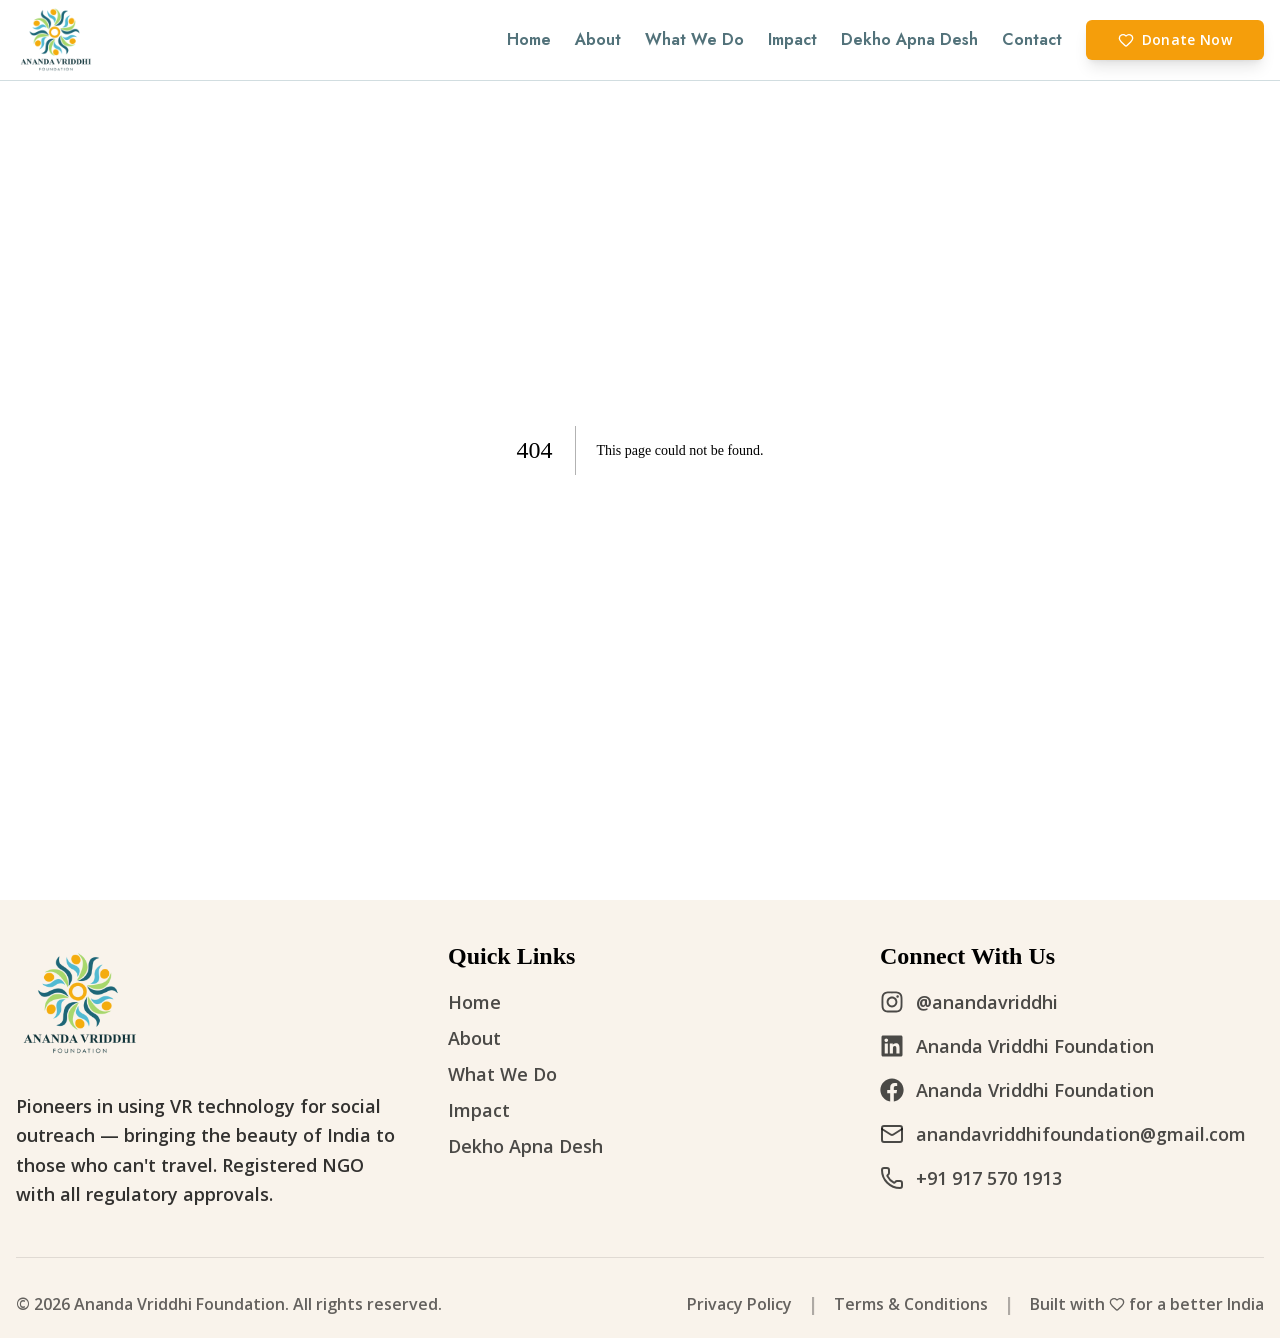
<file: 404/index.html>
<!DOCTYPE html><html lang="en"><head><meta charSet="utf-8"/><meta name="viewport" content="width=device-width, initial-scale=1"/><link rel="stylesheet" href="/_next/static/css/9a8fa002e00c874f.css" data-precedence="next"/><link rel="stylesheet" href="/_next/static/css/51041408f82af9c6.css" data-precedence="next"/><link rel="preload" as="script" fetchPriority="low" href="/_next/static/chunks/webpack-04ca13422e2d15fe.js"/><script src="/_next/static/chunks/fd9d1056-cb7ae059b8c2ee28.js" async=""></script><script src="/_next/static/chunks/117-d2f88f5cebaa7f74.js" async=""></script><script src="/_next/static/chunks/main-app-d90d8ac0a8a4d4b2.js" async=""></script><script src="/_next/static/chunks/266-91e6b1e643e99643.js" async=""></script><script src="/_next/static/chunks/766-ce7ce9707b0aa8a0.js" async=""></script><script src="/_next/static/chunks/app/layout-657c679bacbae95f.js" async=""></script><script src="/_next/static/chunks/8e1d74a4-23ec0c4f48573a2d.js" async=""></script><script src="/_next/static/chunks/app/page-11c60abf2a08e9ba.js" async=""></script><link rel="preload" href="https://www.googletagmanager.com/gtag/js?id=G-D8J1QF4TNM" as="script"/><link rel="preload" href="https://www.instagram.com/embed.js" as="script"/><meta name="robots" content="noindex"/><title>404: This page could not be found.</title><meta name="theme-color" media="(prefers-color-scheme: light)" content="#ebe8db"/><meta name="color-scheme" content="light"/><title>Ananda Vriddhi Foundation</title><meta name="description" content="Description about the ananda vriddhi foundation."/><meta name="application-name" content="Ananda Vriddhi Foundation Website"/><link rel="author" href="https://github.com/shriekdj"/><meta name="author" content="Shrikant Dhayaje"/><link rel="manifest" href="/images/site.webmanifest" crossorigin="use-credentials"/><meta name="generator" content="Next.js"/><meta name="keywords" content="avf,ananda vriddhi foundation,anand,vriddhi,foundation,ngo,old age home"/><meta name="referrer" content="origin-when-cross-origin"/><meta name="creator" content="Indiacom And Tellme Digiinfotech Web Development Team 2024"/><meta name="publisher" content="Tellme Digiinfotech Private Limited"/><meta name="robots" content="index, follow"/><meta name="googlebot" content="index, follow, max-video-preview:-1, max-image-preview:large, max-snippet:-1"/><meta name="format-detection" content="telephone=no, address=no, email=no"/><meta name="google-site-verification" content="MADLuVkcInOiiDAbHG4SFJ-guy-7VLOXWgKSqRz4gMM"/><meta name="rating" content="General"/><meta name="Audience" content="General"/><meta name="Language" content="us-en"/><meta name="distribution" content="global"/><meta name="classification" content="Business And Industry"/><meta name="apple-mobile-web-app-capable" content="yes"/><meta property="og:title" content="Ananda Vriddhi Foundation"/><meta property="og:description" content="Discover and connect with local businesses in your area. Your ultimate source for reliable services and productws."/><meta property="og:site_name" content="Tellme 360 Mediahub"/><meta property="og:locale" content="en_US"/><meta property="og:type" content="website"/><meta name="twitter:card" content="summary_large_image"/><meta name="twitter:creator" content="@TeamIndiacom"/><meta name="twitter:title" content="Ananda Vriddhi Foundation"/><meta name="twitter:description" content="Description about the ananda vriddhi foundation."/><meta property="al:web:url" content="https://tellme360mediahub.com"/><meta property="al:web:should_fallback" content="true"/><link rel="icon" href="/images/favicon-16x16.png" sizes="16x16" type="image/png"/><link rel="icon" href="/images/favicon-32x32.png" sizes="32x32" type="image/png"/><link rel="icon" href="/images/favicon.ico" type="image/x-icon"/><link rel="apple-touch-icon" href="/images/apple-touch-icon.png" sizes="180x180" type="image/png"/><link rel="icon" href="/images/android-chrome-192x192.png" sizes="192x192" type="image/png"/><link rel="icon" href="/images/android-chrome-512x512.png" sizes="512x512" type="image/png"/><script src="/_next/static/chunks/polyfills-42372ed130431b0a.js" noModule=""></script></head><body class="w-full bg-background __variable_8544bd __variable_34eb21"><div data-overlay-container="true"><nav class="fixed top-0 left-0 right-0 z-50 bg-card/90 backdrop-blur-md border-b border-border"><div class="container mx-auto px-4 flex items-center justify-between h-20"><a href="/#home" class="flex items-center gap-2"><img alt="Ananda Vriddhi Foundation Logo" loading="lazy" width="400" height="400" decoding="async" data-nimg="1" class="h-20 w-auto" style="color:transparent" src="/_next/static/media/logo.e3328c1a.png"/></a><div class="hidden lg:flex items-center gap-6"><a href="/#home" class="text-base font-semibold text-muted-foreground hover:text-foreground transition-colors __className_34eb21">Home</a><a href="/#about" class="text-base font-semibold text-muted-foreground hover:text-foreground transition-colors __className_34eb21">About</a><a href="/#what-we-do" class="text-base font-semibold text-muted-foreground hover:text-foreground transition-colors __className_34eb21">What We Do</a><a href="/#impact" class="text-base font-semibold text-muted-foreground hover:text-foreground transition-colors __className_34eb21">Impact</a><a href="/#dekho-apna-desh" class="text-base font-semibold text-muted-foreground hover:text-foreground transition-colors __className_34eb21">Dekho Apna Desh</a><a href="/#contact" class="text-base font-semibold text-muted-foreground hover:text-foreground transition-colors __className_34eb21">Contact</a><a href="/#donate" class="inline-flex items-center justify-center gap-2 whitespace-nowrap text-sm transition-all focus-visible:outline-none focus-visible:ring-2 focus-visible:ring-ring disabled:pointer-events-none disabled:opacity-50 bg-amber-500 text-white shadow-lg hover:bg-amber-600 active:scale-95 font-semibold tracking-wide h-10 rounded-md px-8"><svg xmlns="http://www.w3.org/2000/svg" width="24" height="24" viewBox="0 0 24 24" fill="none" stroke="currentColor" stroke-width="2" stroke-linecap="round" stroke-linejoin="round" class="lucide lucide-heart w-4 h-4" aria-hidden="true"><path d="M2 9.5a5.5 5.5 0 0 1 9.591-3.676.56.56 0 0 0 .818 0A5.49 5.49 0 0 1 22 9.5c0 2.29-1.5 4-3 5.5l-5.492 5.313a2 2 0 0 1-3 .019L5 15c-1.5-1.5-3-3.2-3-5.5"></path></svg>Donate Now</a></div><button class="lg:hidden text-foreground"><svg xmlns="http://www.w3.org/2000/svg" width="24" height="24" viewBox="0 0 24 24" fill="none" stroke="currentColor" stroke-width="2" stroke-linecap="round" stroke-linejoin="round" class="lucide lucide-menu w-6 h-6" aria-hidden="true"><path d="M4 5h16"></path><path d="M4 12h16"></path><path d="M4 19h16"></path></svg></button></div></nav><div style="font-family:system-ui,&quot;Segoe UI&quot;,Roboto,Helvetica,Arial,sans-serif,&quot;Apple Color Emoji&quot;,&quot;Segoe UI Emoji&quot;;height:100vh;text-align:center;display:flex;flex-direction:column;align-items:center;justify-content:center"><div><style>body{color:#000;background:#fff;margin:0}.next-error-h1{border-right:1px solid rgba(0,0,0,.3)}@media (prefers-color-scheme:dark){body{color:#fff;background:#000}.next-error-h1{border-right:1px solid rgba(255,255,255,.3)}}</style><h1 class="next-error-h1" style="display:inline-block;margin:0 20px 0 0;padding:0 23px 0 0;font-size:24px;font-weight:500;vertical-align:top;line-height:49px">404</h1><div style="display:inline-block"><h2 style="font-size:14px;font-weight:400;line-height:49px;margin:0">This page could not be found.</h2></div></div></div><footer id="contact" class="bg-[#f9f3eb] text-foreground text-lg pt-10 pb-5 font-semibold"><div class="container mx-auto px-4"><div class="grid md:grid-cols-3 gap-12"><div><img alt="Ananda Vriddhi Foundation Logo" loading="lazy" width="400" height="400" decoding="async" data-nimg="1" class="h-32 w-auto mb-6" style="color:transparent" src="/_next/static/media/logo.e3328c1a.png"/><p class="text-foreground/80 leading-relaxed text-lg">Pioneers in using VR technology for social outreach — bringing the beauty of India to those who can&#x27;t travel. Registered NGO with all regulatory approvals.</p></div><div><h4 class="font-serif font-bold text-2xl mb-4 text-foreground">Quick Links</h4><div class="space-y-2"><a href="#home" class="block text-lg text-foreground/70 hover:text-warm-gold transition-colors">Home</a><a href="#about" class="block text-lg text-foreground/70 hover:text-warm-gold transition-colors">About</a><a href="#what-we-do" class="block text-lg text-foreground/70 hover:text-warm-gold transition-colors">What We Do</a><a href="#impact" class="block text-lg text-foreground/70 hover:text-warm-gold transition-colors">Impact</a><a href="#dekho-apna-desh" class="block text-lg text-foreground/70 hover:text-warm-gold transition-colors">Dekho Apna Desh</a></div></div><div><h4 class="font-serif font-bold text-2xl mb-4 text-foreground">Connect With Us</h4><div class="space-y-4"><a href="https://www.instagram.com/anandavriddhi/" target="_blank" rel="noopener noreferrer" class="flex items-center gap-3 text-lg text-foreground/70 hover:text-warm-gold transition-colors"><svg stroke="currentColor" fill="currentColor" stroke-width="0" viewBox="0 0 448 512" class="w-6 h-6" height="1em" width="1em" xmlns="http://www.w3.org/2000/svg"><path d="M224.1 141c-63.6 0-114.9 51.3-114.9 114.9s51.3 114.9 114.9 114.9S339 319.5 339 255.9 287.7 141 224.1 141zm0 189.6c-41.1 0-74.7-33.5-74.7-74.7s33.5-74.7 74.7-74.7 74.7 33.5 74.7 74.7-33.6 74.7-74.7 74.7zm146.4-194.3c0 14.9-12 26.8-26.8 26.8-14.9 0-26.8-12-26.8-26.8s12-26.8 26.8-26.8 26.8 12 26.8 26.8zm76.1 27.2c-1.7-35.9-9.9-67.7-36.2-93.9-26.2-26.2-58-34.4-93.9-36.2-37-2.1-147.9-2.1-184.9 0-35.8 1.7-67.6 9.9-93.9 36.1s-34.4 58-36.2 93.9c-2.1 37-2.1 147.9 0 184.9 1.7 35.9 9.9 67.7 36.2 93.9s58 34.4 93.9 36.2c37 2.1 147.9 2.1 184.9 0 35.9-1.7 67.7-9.9 93.9-36.2 26.2-26.2 34.4-58 36.2-93.9 2.1-37 2.1-147.8 0-184.8zM398.8 388c-7.8 19.6-22.9 34.7-42.6 42.6-29.5 11.7-99.5 9-132.1 9s-102.7 2.6-132.1-9c-19.6-7.8-34.7-22.9-42.6-42.6-11.7-29.5-9-99.5-9-132.1s-2.6-102.7 9-132.1c7.8-19.6 22.9-34.7 42.6-42.6 29.5-11.7 99.5-9 132.1-9s102.7-2.6 132.1 9c19.6 7.8 34.7 22.9 42.6 42.6 11.7 29.5 9 99.5 9 132.1s2.7 102.7-9 132.1z"></path></svg>@anandavriddhi</a><a href="https://www.linkedin.com/in/ananda-vriddhi-foundation-640009382" target="_blank" rel="noopener noreferrer" class="flex items-center gap-3 text-lg text-foreground/70 hover:text-warm-gold transition-colors"><svg stroke="currentColor" fill="currentColor" stroke-width="0" viewBox="0 0 448 512" class="w-6 h-6" height="1em" width="1em" xmlns="http://www.w3.org/2000/svg"><path d="M416 32H31.9C14.3 32 0 46.5 0 64.3v383.4C0 465.5 14.3 480 31.9 480H416c17.6 0 32-14.5 32-32.3V64.3c0-17.8-14.4-32.3-32-32.3zM135.4 416H69V202.2h66.5V416zm-33.2-243c-21.3 0-38.5-17.3-38.5-38.5S80.9 96 102.2 96c21.2 0 38.5 17.3 38.5 38.5 0 21.3-17.2 38.5-38.5 38.5zm282.1 243h-66.4V312c0-24.8-.5-56.7-34.5-56.7-34.6 0-39.9 27-39.9 54.9V416h-66.4V202.2h63.7v29.2h.9c8.9-16.8 30.6-34.5 62.9-34.5 67.2 0 79.7 44.3 79.7 101.9V416z"></path></svg>Ananda Vriddhi Foundation</a><a href="https://www.facebook.com/people/Ananda-Vriddhi-Foundation/61560092935733/" target="_blank" rel="noopener noreferrer" class="flex items-center gap-3 text-lg text-foreground/70 hover:text-warm-gold transition-colors"><svg stroke="currentColor" fill="currentColor" stroke-width="0" viewBox="0 0 512 512" class="w-6 h-6" height="1em" width="1em" xmlns="http://www.w3.org/2000/svg"><path d="M504 256C504 119 393 8 256 8S8 119 8 256c0 123.78 90.69 226.38 209.25 245V327.69h-63V256h63v-54.64c0-62.15 37-96.48 93.67-96.48 27.14 0 55.52 4.84 55.52 4.84v61h-31.28c-30.8 0-40.41 19.12-40.41 38.73V256h68.78l-11 71.69h-57.78V501C413.31 482.38 504 379.78 504 256z"></path></svg>Ananda Vriddhi Foundation</a><a href="mailto:anandavriddhifoundation@gmail.com?cc=digital@indiacom.com" class="flex items-center gap-3 text-lg text-foreground/70 hover:text-warm-gold transition-colors"><svg xmlns="http://www.w3.org/2000/svg" width="24" height="24" viewBox="0 0 24 24" fill="none" stroke="currentColor" stroke-width="2" stroke-linecap="round" stroke-linejoin="round" class="lucide lucide-mail w-6 h-6" aria-hidden="true"><path d="m22 7-8.991 5.727a2 2 0 0 1-2.009 0L2 7"></path><rect x="2" y="4" width="20" height="16" rx="2"></rect></svg>anandavriddhifoundation@gmail.com</a><a href="tel:+919175701913" class="flex items-center gap-3 text-lg text-foreground/70 hover:text-warm-gold transition-colors"><svg xmlns="http://www.w3.org/2000/svg" width="24" height="24" viewBox="0 0 24 24" fill="none" stroke="currentColor" stroke-width="2" stroke-linecap="round" stroke-linejoin="round" class="lucide lucide-phone w-6 h-6" aria-hidden="true"><path d="M13.832 16.568a1 1 0 0 0 1.213-.303l.355-.465A2 2 0 0 1 17 15h3a2 2 0 0 1 2 2v3a2 2 0 0 1-2 2A18 18 0 0 1 2 4a2 2 0 0 1 2-2h3a2 2 0 0 1 2 2v3a2 2 0 0 1-.8 1.6l-.468.351a1 1 0 0 0-.292 1.233 14 14 0 0 0 6.392 6.384"></path></svg>+91 917 570 1913</a></div></div></div><div class="border-t border-foreground/10 mt-12 pt-8 flex flex-col md:flex-row items-center justify-between gap-4"><p class="text-base text-foreground/60">© <!-- -->2026<!-- --> Ananda Vriddhi Foundation. All rights reserved.</p><div class="flex items-center gap-4 flex-wrap justify-center"><a href="/privacy-policy" class="text-base text-foreground/60 hover:text-warm-gold transition-colors">Privacy Policy</a><span class="text-foreground/30">|</span><a href="/terms-and-conditions" class="text-base text-foreground/60 hover:text-warm-gold transition-colors">Terms &amp; Conditions</a><span class="text-foreground/30 hidden md:inline">|</span><p class="text-base text-foreground/60 flex items-center gap-1">Built with <svg xmlns="http://www.w3.org/2000/svg" width="24" height="24" viewBox="0 0 24 24" fill="none" stroke="currentColor" stroke-width="2" stroke-linecap="round" stroke-linejoin="round" class="lucide lucide-heart w-4 h-4 text-heart-red" aria-hidden="true"><path d="M2 9.5a5.5 5.5 0 0 1 9.591-3.676.56.56 0 0 0 .818 0A5.49 5.49 0 0 1 22 9.5c0 2.29-1.5 4-3 5.5l-5.492 5.313a2 2 0 0 1-3 .019L5 15c-1.5-1.5-3-3.2-3-5.5"></path></svg> for a better India</p></div></div></div></footer></div><script src="/_next/static/chunks/webpack-04ca13422e2d15fe.js" async=""></script><script>(self.__next_f=self.__next_f||[]).push([0]);self.__next_f.push([2,null])</script><script>self.__next_f.push([1,"1:HL[\"/_next/static/css/9a8fa002e00c874f.css\",\"style\"]\n2:HL[\"/_next/static/css/51041408f82af9c6.css\",\"style\"]\n"])</script><script>self.__next_f.push([1,"3:I[2846,[],\"\"]\n5:I[4707,[],\"\"]\n6:I[6423,[],\"\"]\n7:I[8003,[\"266\",\"static/chunks/266-91e6b1e643e99643.js\",\"766\",\"static/chunks/766-ce7ce9707b0aa8a0.js\",\"185\",\"static/chunks/app/layout-657c679bacbae95f.js\"],\"\"]\n8:I[8847,[\"266\",\"static/chunks/266-91e6b1e643e99643.js\",\"766\",\"static/chunks/766-ce7ce9707b0aa8a0.js\",\"185\",\"static/chunks/app/layout-657c679bacbae95f.js\"],\"Providers\"]\n9:I[3315,[\"266\",\"static/chunks/266-91e6b1e643e99643.js\",\"766\",\"static/chunks/766-ce7ce9707b0aa8a0.js\",\"185\",\"static/chunks/app/layout-657c679bacbae95f.js\"],\"default\"]\ne:I[5878,[\"699\",\"static/chunks/8e1d74a4-23ec0c4f48573a2d.js\",\"266\",\"static/chunks/266-91e6b1e643e99643.js\",\"931\",\"static/chunks/app/page-11c60abf2a08e9ba.js\"],\"Image\"]\nf:I[8292,[\"699\",\"static/chunks/8e1d74a4-23ec0c4f48573a2d.js\",\"266\",\"static/chunks/266-91e6b1e643e99643.js\",\"931\",\"static/chunks/app/page-11c60abf2a08e9ba.js\"],\"default\"]\n11:I[1060,[],\"\"]\na:{\"fontFamily\":\"system-ui,\\\"Segoe UI\\\",Roboto,Helvetica,Arial,sans-serif,\\\"Apple Color Emoji\\\",\\\"Segoe UI Emoji\\\"\",\"height\":\"100vh\",\"textAlign\":\"center\",\"display\":\"flex\",\"flexDirection\":\"column\",\"alignItems\":\"center\",\"justifyContent\":\"center\"}\nb:{\"display\":\"inline-block\",\"margin\":\"0 20px 0 0\",\"padding\":\"0 23px 0 0\",\"fontSize\":24,\"fontWeight\":500,\"verticalAlign\":\"top\",\"lineHeight\":\"49px\"}\nc:{\"display\":\"inline-block\"}\nd:{\"fontSize\":14,\"fontWeight\":400,\"lineHeight\":\"49px\",\"margin\":0}\n12:[]\n"])</script><script>self.__next_f.push([1,"0:[\"$\",\"$L3\",null,{\"buildId\":\"JnFjyehQNcgA15nAXOm6s\",\"assetPrefix\":\"\",\"urlParts\":[\"\",\"_not-found\",\"\"],\"initialTree\":[\"\",{\"children\":[\"/_not-found\",{\"children\":[\"__PAGE__\",{}]}]},\"$undefined\",\"$undefined\",true],\"initialSeedData\":[\"\",{\"children\":[\"/_not-found\",{\"children\":[\"__PAGE__\",{},[[\"$L4\",[[\"$\",\"title\",null,{\"children\":\"404: This page could not be found.\"}],[\"$\",\"div\",null,{\"style\":{\"fontFamily\":\"system-ui,\\\"Segoe UI\\\",Roboto,Helvetica,Arial,sans-serif,\\\"Apple Color Emoji\\\",\\\"Segoe UI Emoji\\\"\",\"height\":\"100vh\",\"textAlign\":\"center\",\"display\":\"flex\",\"flexDirection\":\"column\",\"alignItems\":\"center\",\"justifyContent\":\"center\"},\"children\":[\"$\",\"div\",null,{\"children\":[[\"$\",\"style\",null,{\"dangerouslySetInnerHTML\":{\"__html\":\"body{color:#000;background:#fff;margin:0}.next-error-h1{border-right:1px solid rgba(0,0,0,.3)}@media (prefers-color-scheme:dark){body{color:#fff;background:#000}.next-error-h1{border-right:1px solid rgba(255,255,255,.3)}}\"}}],[\"$\",\"h1\",null,{\"className\":\"next-error-h1\",\"style\":{\"display\":\"inline-block\",\"margin\":\"0 20px 0 0\",\"padding\":\"0 23px 0 0\",\"fontSize\":24,\"fontWeight\":500,\"verticalAlign\":\"top\",\"lineHeight\":\"49px\"},\"children\":\"404\"}],[\"$\",\"div\",null,{\"style\":{\"display\":\"inline-block\"},\"children\":[\"$\",\"h2\",null,{\"style\":{\"fontSize\":14,\"fontWeight\":400,\"lineHeight\":\"49px\",\"margin\":0},\"children\":\"This page could not be found.\"}]}]]}]}]],null],null],null]},[null,[\"$\",\"$L5\",null,{\"parallelRouterKey\":\"children\",\"segmentPath\":[\"children\",\"/_not-found\",\"children\"],\"error\":\"$undefined\",\"errorStyles\":\"$undefined\",\"errorScripts\":\"$undefined\",\"template\":[\"$\",\"$L6\",null,{}],\"templateStyles\":\"$undefined\",\"templateScripts\":\"$undefined\",\"notFound\":\"$undefined\",\"notFoundStyles\":\"$undefined\"}]],null]},[[[[\"$\",\"link\",\"0\",{\"rel\":\"stylesheet\",\"href\":\"/_next/static/css/9a8fa002e00c874f.css\",\"precedence\":\"next\",\"crossOrigin\":\"$undefined\"}],[\"$\",\"link\",\"1\",{\"rel\":\"stylesheet\",\"href\":\"/_next/static/css/51041408f82af9c6.css\",\"precedence\":\"next\",\"crossOrigin\":\"$undefined\"}]],[\"$\",\"html\",null,{\"lang\":\"en\",\"suppressHydrationWarning\":true,\"children\":[[\"$\",\"head\",null,{\"children\":[[\"$\",\"$L7\",null,{\"src\":\"https://www.googletagmanager.com/gtag/js?id=G-D8J1QF4TNM\",\"strategy\":\"afterInteractive\"}],[\"$\",\"$L7\",null,{\"id\":\"google-analytics\",\"strategy\":\"afterInteractive\",\"children\":\"\\n            window.dataLayer = window.dataLayer || [];\\n            function gtag(){dataLayer.push(arguments);}\\n            gtag('js', new Date());\\n            gtag('config', 'G-D8J1QF4TNM');\\n          \"}],[\"$\",\"$L7\",null,{\"src\":\"https://www.instagram.com/embed.js\",\"strategy\":\"afterInteractive\"}]]}],[\"$\",\"body\",null,{\"className\":\"w-full bg-background __variable_8544bd __variable_34eb21\",\"children\":[\"$\",\"$L8\",null,{\"children\":[[\"$\",\"$L9\",null,{}],[\"$\",\"$L5\",null,{\"parallelRouterKey\":\"children\",\"segmentPath\":[\"children\"],\"error\":\"$undefined\",\"errorStyles\":\"$undefined\",\"errorScripts\":\"$undefined\",\"template\":[\"$\",\"$L6\",null,{}],\"templateStyles\":\"$undefined\",\"templateScripts\":\"$undefined\",\"notFound\":[[\"$\",\"title\",null,{\"children\":\"404: This page could not be found.\"}],[\"$\",\"div\",null,{\"style\":\"$a\",\"children\":[\"$\",\"div\",null,{\"children\":[[\"$\",\"style\",null,{\"dangerouslySetInnerHTML\":{\"__html\":\"body{color:#000;background:#fff;margin:0}.next-error-h1{border-right:1px solid rgba(0,0,0,.3)}@media (prefers-color-scheme:dark){body{color:#fff;background:#000}.next-error-h1{border-right:1px solid rgba(255,255,255,.3)}}\"}}],[\"$\",\"h1\",null,{\"className\":\"next-error-h1\",\"style\":\"$b\",\"children\":\"404\"}],[\"$\",\"div\",null,{\"style\":\"$c\",\"children\":[\"$\",\"h2\",null,{\"style\":\"$d\",\"children\":\"This page could not be found.\"}]}]]}]}]],\"notFoundStyles\":[]}],[\"$\",\"footer\",null,{\"id\":\"contact\",\"className\":\"bg-[#f9f3eb] text-foreground text-lg pt-10 pb-5 font-semibold\",\"children\":[\"$\",\"div\",null,{\"className\":\"container mx-auto px-4\",\"children\":[[\"$\",\"div\",null,{\"className\":\"grid md:grid-cols-3 gap-12\",\"children\":[[\"$\",\"div\",null,{\"children\":[[\"$\",\"$Le\",null,{\"src\":{\"src\":\"/_next/static/media/logo.e3328c1a.png\",\"height\":400,\"width\":400,\"blurDataURL\":\"[data-uri]\",\"blurWidth\":8,\"blurHeight\":8},\"alt\":\"Ananda Vriddhi Foundation Logo\",\"className\":\"h-32 w-auto mb-6\"}],[\"$\",\"p\",null,{\"className\":\"text-foreground/80 leading-relaxed text-lg\",\"children\":\"Pioneers in using VR technology for social outreach — bringing the beauty of India to those who can't travel. Registered NGO with all regulatory approvals.\"}]]}],[\"$\",\"div\",null,{\"children\":[[\"$\",\"h4\",null,{\"className\":\"font-serif font-bold text-2xl mb-4 text-foreground\",\"children\":\"Quick Links\"}],[\"$\",\"div\",null,{\"className\":\"space-y-2\",\"children\":[[\"$\",\"a\",\"Home\",{\"href\":\"#home\",\"className\":\"block text-lg text-foreground/70 hover:text-warm-gold transition-colors\",\"children\":\"Home\"}],[\"$\",\"a\",\"About\",{\"href\":\"#about\",\"className\":\"block text-lg text-foreground/70 hover:text-warm-gold transition-colors\",\"children\":\"About\"}],[\"$\",\"a\",\"What We Do\",{\"href\":\"#what-we-do\",\"className\":\"block text-lg text-foreground/70 hover:text-warm-gold transition-colors\",\"children\":\"What We Do\"}],[\"$\",\"a\",\"Impact\",{\"href\":\"#impact\",\"className\":\"block text-lg text-foreground/70 hover:text-warm-gold transition-colors\",\"children\":\"Impact\"}],[\"$\",\"a\",\"Dekho Apna Desh\",{\"href\":\"#dekho-apna-desh\",\"className\":\"block text-lg text-foreground/70 hover:text-warm-gold transition-colors\",\"children\":\"Dekho Apna Desh\"}]]}]]}],[\"$\",\"div\",null,{\"children\":[[\"$\",\"h4\",null,{\"className\":\"font-serif font-bold text-2xl mb-4 text-foreground\",\"children\":\"Connect With Us\"}],[\"$\",\"div\",null,{\"className\":\"space-y-4\",\"children\":[[\"$\",\"a\",null,{\"href\":\"https://www.instagram.com/anandavriddhi/\",\"target\":\"_blank\",\"rel\":\"noopener noreferrer\",\"className\":\"flex items-center gap-3 text-lg text-foreground/70 hover:text-warm-gold transition-colors\",\"children\":[[\"$\",\"svg\",null,{\"stroke\":\"currentColor\",\"fill\":\"currentColor\",\"strokeWidth\":\"0\",\"viewBox\":\"0 0 448 512\",\"className\":\"w-6 h-6\",\"children\":[\"$undefined\",[[\"$\",\"path\",\"0\",{\"d\":\"M224.1 141c-63.6 0-114.9 51.3-114.9 114.9s51.3 114.9 114.9 114.9S339 319.5 339 255.9 287.7 141 224.1 141zm0 189.6c-41.1 0-74.7-33.5-74.7-74.7s33.5-74.7 74.7-74.7 74.7 33.5 74.7 74.7-33.6 74.7-74.7 74.7zm146.4-194.3c0 14.9-12 26.8-26.8 26.8-14.9 0-26.8-12-26.8-26.8s12-26.8 26.8-26.8 26.8 12 26.8 26.8zm76.1 27.2c-1.7-35.9-9.9-67.7-36.2-93.9-26.2-26.2-58-34.4-93.9-36.2-37-2.1-147.9-2.1-184.9 0-35.8 1.7-67.6 9.9-93.9 36.1s-34.4 58-36.2 93.9c-2.1 37-2.1 147.9 0 184.9 1.7 35.9 9.9 67.7 36.2 93.9s58 34.4 93.9 36.2c37 2.1 147.9 2.1 184.9 0 35.9-1.7 67.7-9.9 93.9-36.2 26.2-26.2 34.4-58 36.2-93.9 2.1-37 2.1-147.8 0-184.8zM398.8 388c-7.8 19.6-22.9 34.7-42.6 42.6-29.5 11.7-99.5 9-132.1 9s-102.7 2.6-132.1-9c-19.6-7.8-34.7-22.9-42.6-42.6-11.7-29.5-9-99.5-9-132.1s-2.6-102.7 9-132.1c7.8-19.6 22.9-34.7 42.6-42.6 29.5-11.7 99.5-9 132.1-9s102.7-2.6 132.1 9c19.6 7.8 34.7 22.9 42.6 42.6 11.7 29.5 9 99.5 9 132.1s2.7 102.7-9 132.1z\",\"children\":[]}]]],\"style\":{\"color\":\"$undefined\"},\"height\":\"1em\",\"width\":\"1em\",\"xmlns\":\"http://www.w3.org/2000/svg\"}],\"@anandavriddhi\"]}],[\"$\",\"a\",null,{\"href\":\"https://www.linkedin.com/in/ananda-vriddhi-foundation-640009382\",\"target\":\"_blank\",\"rel\":\"noopener noreferrer\",\"className\":\"flex items-center gap-3 text-lg text-foreground/70 hover:text-warm-gold transition-colors\",\"children\":[[\"$\",\"svg\",null,{\"stroke\":\"currentColor\",\"fill\":\"currentColor\",\"strokeWidth\":\"0\",\"viewBox\":\"0 0 448 512\",\"className\":\"w-6 h-6\",\"children\":[\"$undefined\",[[\"$\",\"path\",\"0\",{\"d\":\"M416 32H31.9C14.3 32 0 46.5 0 64.3v383.4C0 465.5 14.3 480 31.9 480H416c17.6 0 32-14.5 32-32.3V64.3c0-17.8-14.4-32.3-32-32.3zM135.4 416H69V202.2h66.5V416zm-33.2-243c-21.3 0-38.5-17.3-38.5-38.5S80.9 96 102.2 96c21.2 0 38.5 17.3 38.5 38.5 0 21.3-17.2 38.5-38.5 38.5zm282.1 243h-66.4V312c0-24.8-.5-56.7-34.5-56.7-34.6 0-39.9 27-39.9 54.9V416h-66.4V202.2h63.7v29.2h.9c8.9-16.8 30.6-34.5 62.9-34.5 67.2 0 79.7 44.3 79.7 101.9V416z\",\"children\":[]}]]],\"style\":{\"color\":\"$undefined\"},\"height\":\"1em\",\"width\":\"1em\",\"xmlns\":\"http://www.w3.org/2000/svg\"}],\"Ananda Vriddhi Foundation\"]}],[\"$\",\"a\",null,{\"href\":\"https://www.facebook.com/people/Ananda-Vriddhi-Foundation/61560092935733/\",\"target\":\"_blank\",\"rel\":\"noopener noreferrer\",\"className\":\"flex items-center gap-3 text-lg text-foreground/70 hover:text-warm-gold transition-colors\",\"children\":[[\"$\",\"svg\",null,{\"stroke\":\"currentColor\",\"fill\":\"currentColor\",\"strokeWidth\":\"0\",\"viewBox\":\"0 0 512 512\",\"className\":\"w-6 h-6\",\"children\":[\"$undefined\",[[\"$\",\"path\",\"0\",{\"d\":\"M504 256C504 119 393 8 256 8S8 119 8 256c0 123.78 90.69 226.38 209.25 245V327.69h-63V256h63v-54.64c0-62.15 37-96.48 93.67-96.48 27.14 0 55.52 4.84 55.52 4.84v61h-31.28c-30.8 0-40.41 19.12-40.41 38.73V256h68.78l-11 71.69h-57.78V501C413.31 482.38 504 379.78 504 256z\",\"children\":[]}]]],\"style\":{\"color\":\"$undefined\"},\"height\":\"1em\",\"width\":\"1em\",\"xmlns\":\"http://www.w3.org/2000/svg\"}],\"Ananda Vriddhi Foundation\"]}],[\"$\",\"a\",null,{\"href\":\"mailto:anandavriddhifoundation@gmail.com?cc=digital@indiacom.com\",\"className\":\"flex items-center gap-3 text-lg text-foreground/70 hover:text-warm-gold transition-colors\",\"children\":[[\"$\",\"$Lf\",null,{\"iconNode\":[[\"path\",{\"d\":\"m22 7-8.991 5.727a2 2 0 0 1-2.009 0L2 7\",\"key\":\"132q7q\"}],[\"rect\",{\"x\":\"2\",\"y\":\"4\",\"width\":\"20\",\"height\":\"16\",\"rx\":\"2\",\"key\":\"izxlao\"}]],\"className\":\"lucide-mail w-6 h-6\"}],\"anandavriddhifoundation@gmail.com\"]}],[\"$\",\"a\",null,{\"href\":\"tel:+919175701913\",\"className\":\"flex items-center gap-3 text-lg text-foreground/70 hover:text-warm-gold transition-colors\",\"children\":[[\"$\",\"$Lf\",null,{\"iconNode\":[[\"path\",{\"d\":\"M13.832 16.568a1 1 0 0 0 1.213-.303l.355-.465A2 2 0 0 1 17 15h3a2 2 0 0 1 2 2v3a2 2 0 0 1-2 2A18 18 0 0 1 2 4a2 2 0 0 1 2-2h3a2 2 0 0 1 2 2v3a2 2 0 0 1-.8 1.6l-.468.351a1 1 0 0 0-.292 1.233 14 14 0 0 0 6.392 6.384\",\"key\":\"9njp5v\"}]],\"className\":\"lucide-phone w-6 h-6\"}],\"+91 917 570 1913\"]}]]}]]}]]}],[\"$\",\"div\",null,{\"className\":\"border-t border-foreground/10 mt-12 pt-8 flex flex-col md:flex-row items-center justify-between gap-4\",\"children\":[[\"$\",\"p\",null,{\"className\":\"text-base text-foreground/60\",\"children\":[\"© \",2026,\" Ananda Vriddhi Foundation. All rights reserved.\"]}],[\"$\",\"div\",null,{\"className\":\"flex items-center gap-4 flex-wrap justify-center\",\"children\":[[\"$\",\"a\",null,{\"href\":\"/privacy-policy\",\"className\":\"text-base text-foreground/60 hover:text-warm-gold transition-colors\",\"children\":\"Privacy Policy\"}],[\"$\",\"span\",null,{\"className\":\"text-foreground/30\",\"children\":\"|\"}],[\"$\",\"a\",null,{\"href\":\"/terms-and-conditions\",\"className\":\"text-base text-foreground/60 hover:text-warm-gold transition-colors\",\"children\":\"Terms \u0026 Conditions\"}],[\"$\",\"span\",null,{\"className\":\"text-foreground/30 hidden md:inline\",\"children\":\"|\"}],[\"$\",\"p\",null,{\"className\":\"text-base text-foreground/60 flex items-center gap-1\",\"children\":[\"Built with \",[\"$\",\"$Lf\",null,{\"iconNode\":[[\"path\",{\"d\":\"M2 9.5a5.5 5.5 0 0 1 9.591-3.676.56.56 0 0 0 .818 0A5.49 5.49 0 0 1 22 9.5c0 2.29-1.5 4-3 5.5l-5.492 5.313a2 2 0 0 1-3 .019L5 15c-1.5-1.5-3-3.2-3-5.5\",\"key\":\"mvr1a0\"}]],\"className\":\"lucide-heart w-4 h-4 text-heart-red\"}],\" for a better India\"]}]]}]]}]]}]}]]}]}]]}]],null],null],\"couldBeIntercepted\":false,\"initialHead\":[[\"$\",\"meta\",null,{\"name\":\"robots\",\"content\":\"noindex\"}],\"$L10\"],\"globalErrorComponent\":\"$11\",\"missingSlots\":\"$W12\"}]\n"])</script><script>self.__next_f.push([1,"10:[[\"$\",\"meta\",\"0\",{\"name\":\"viewport\",\"content\":\"width=device-width, initial-scale=1\"}],[\"$\",\"meta\",\"1\",{\"name\":\"theme-color\",\"media\":\"(prefers-color-scheme: light)\",\"content\":\"#ebe8db\"}],[\"$\",\"meta\",\"2\",{\"name\":\"color-scheme\",\"content\":\"light\"}],[\"$\",\"meta\",\"3\",{\"charSet\":\"utf-8\"}],[\"$\",\"title\",\"4\",{\"children\":\"Ananda Vriddhi Foundation\"}],[\"$\",\"meta\",\"5\",{\"name\":\"description\",\"content\":\"Description about the ananda vriddhi foundation.\"}],[\"$\",\"meta\",\"6\",{\"name\":\"application-name\",\"content\":\"Ananda Vriddhi Foundation Website\"}],[\"$\",\"link\",\"7\",{\"rel\":\"author\",\"href\":\"https://github.com/shriekdj\"}],[\"$\",\"meta\",\"8\",{\"name\":\"author\",\"content\":\"Shrikant Dhayaje\"}],[\"$\",\"link\",\"9\",{\"rel\":\"manifest\",\"href\":\"/images/site.webmanifest\",\"crossOrigin\":\"use-credentials\"}],[\"$\",\"meta\",\"10\",{\"name\":\"generator\",\"content\":\"Next.js\"}],[\"$\",\"meta\",\"11\",{\"name\":\"keywords\",\"content\":\"avf,ananda vriddhi foundation,anand,vriddhi,foundation,ngo,old age home\"}],[\"$\",\"meta\",\"12\",{\"name\":\"referrer\",\"content\":\"origin-when-cross-origin\"}],[\"$\",\"meta\",\"13\",{\"name\":\"creator\",\"content\":\"Indiacom And Tellme Digiinfotech Web Development Team 2024\"}],[\"$\",\"meta\",\"14\",{\"name\":\"publisher\",\"content\":\"Tellme Digiinfotech Private Limited\"}],[\"$\",\"meta\",\"15\",{\"name\":\"robots\",\"content\":\"index, follow\"}],[\"$\",\"meta\",\"16\",{\"name\":\"googlebot\",\"content\":\"index, follow, max-video-preview:-1, max-image-preview:large, max-snippet:-1\"}],[\"$\",\"meta\",\"17\",{\"name\":\"format-detection\",\"content\":\"telephone=no, address=no, email=no\"}],[\"$\",\"meta\",\"18\",{\"name\":\"google-site-verification\",\"content\":\"MADLuVkcInOiiDAbHG4SFJ-guy-7VLOXWgKSqRz4gMM\"}],[\"$\",\"meta\",\"19\",{\"name\":\"rating\",\"content\":\"General\"}],[\"$\",\"meta\",\"20\",{\"name\":\"Audience\",\"content\":\"General\"}],[\"$\",\"meta\",\"21\",{\"name\":\"Language\",\"content\":\"us-en\"}],[\"$\",\"meta\",\"22\",{\"name\":\"distribution\",\"content\":\"global\"}],[\"$\",\"meta\",\"23\",{\"name\":\"classification\",\"content\":\"Business And Industry\"}],[\"$\",\"meta\",\"24\",{\"name\":\"apple-mobile-web-app-capable\",\"content\":\"yes\"}],[\"$\",\"meta\",\"25\",{\"property\":\"og:title\",\"content\":\"Ananda Vriddhi Foundation\"}],[\"$\",\"meta\",\"26\",{\"property\":\"og:description\",\"content\":\"Discover and connect with local businesses in your area. Your ultimate source for reliable services and productws.\"}],[\"$\",\"meta\",\"27\",{\"property\":\"og:site_name\",\"content\":\"Tellme 360 Mediahub\"}],[\"$\",\"meta\",\"28\",{\"property\":\"og:locale\",\"content\":\"en_US\"}],[\"$\",\"meta\",\"29\",{\"property\":\"og:type\",\"content\":\"website\"}],[\"$\",\"meta\",\"30\",{\"name\":\"twitter:card\",\"content\":\"summary_large_image\"}],[\"$\",\"meta\",\"31\",{\"name\":\"twitter:creator\",\"content\":\"@TeamIndiacom\"}],[\"$\",\"meta\",\"32\",{\"name\":\"twitter:title\",\"content\":\"Ananda Vriddhi Foundation\"}],[\"$\",\"meta\",\"33\",{\"name\":\"twitter:description\",\"content\":\"Description about the ananda vriddhi foundation.\"}],[\"$\",\"meta\",\"34\",{\"property\":\"al:web:url\",\"content\":\"https://tellme360mediahub.com\"}],[\"$\",\"meta\",\"35\",{\"property\":\"al:web:should_fallback\",\"content\":\"true\"}],[\"$\",\"link\",\"36\",{\"rel\":\"icon\",\"href\":\"/images/favicon-16x16.png\",\"sizes\":\"16x16\",\"type\":\"image/png\"}],[\"$\",\"link\",\"37\",{\"rel\":\"icon\",\"href\":\"/images/favicon-32x32.png\",\"sizes\":\"32x32\",\"type\":\"image/png\"}],[\"$\",\"link\",\"38\",{\"rel\":\"icon\",\"href\":\"/images/favicon.ico\",\"type\":\"image/x-icon\"}],[\"$\",\"link\",\"39\",{\"rel\":\"apple-touch-icon\",\"href\":\"/images/apple-touch-icon.png\",\"sizes\":\"180x180\",\"type\":\"image/png\"}],[\"$\",\"link\",\"40\",{\"rel\":\"icon\",\"href\":\"/images/android-chrome-192x192.png\",\"sizes\":\"192x192\",\"type\":\"image/png\"}],[\"$\",\"link\",\"41\",{\"rel\":\"icon\",\"href\":\"/images/android-chrome-512x512.png\",\"sizes\":\"512x512\",\"type\":\"image/png\"}]]\n"])</script><script>self.__next_f.push([1,"4:null\n"])</script></body></html>
</file>
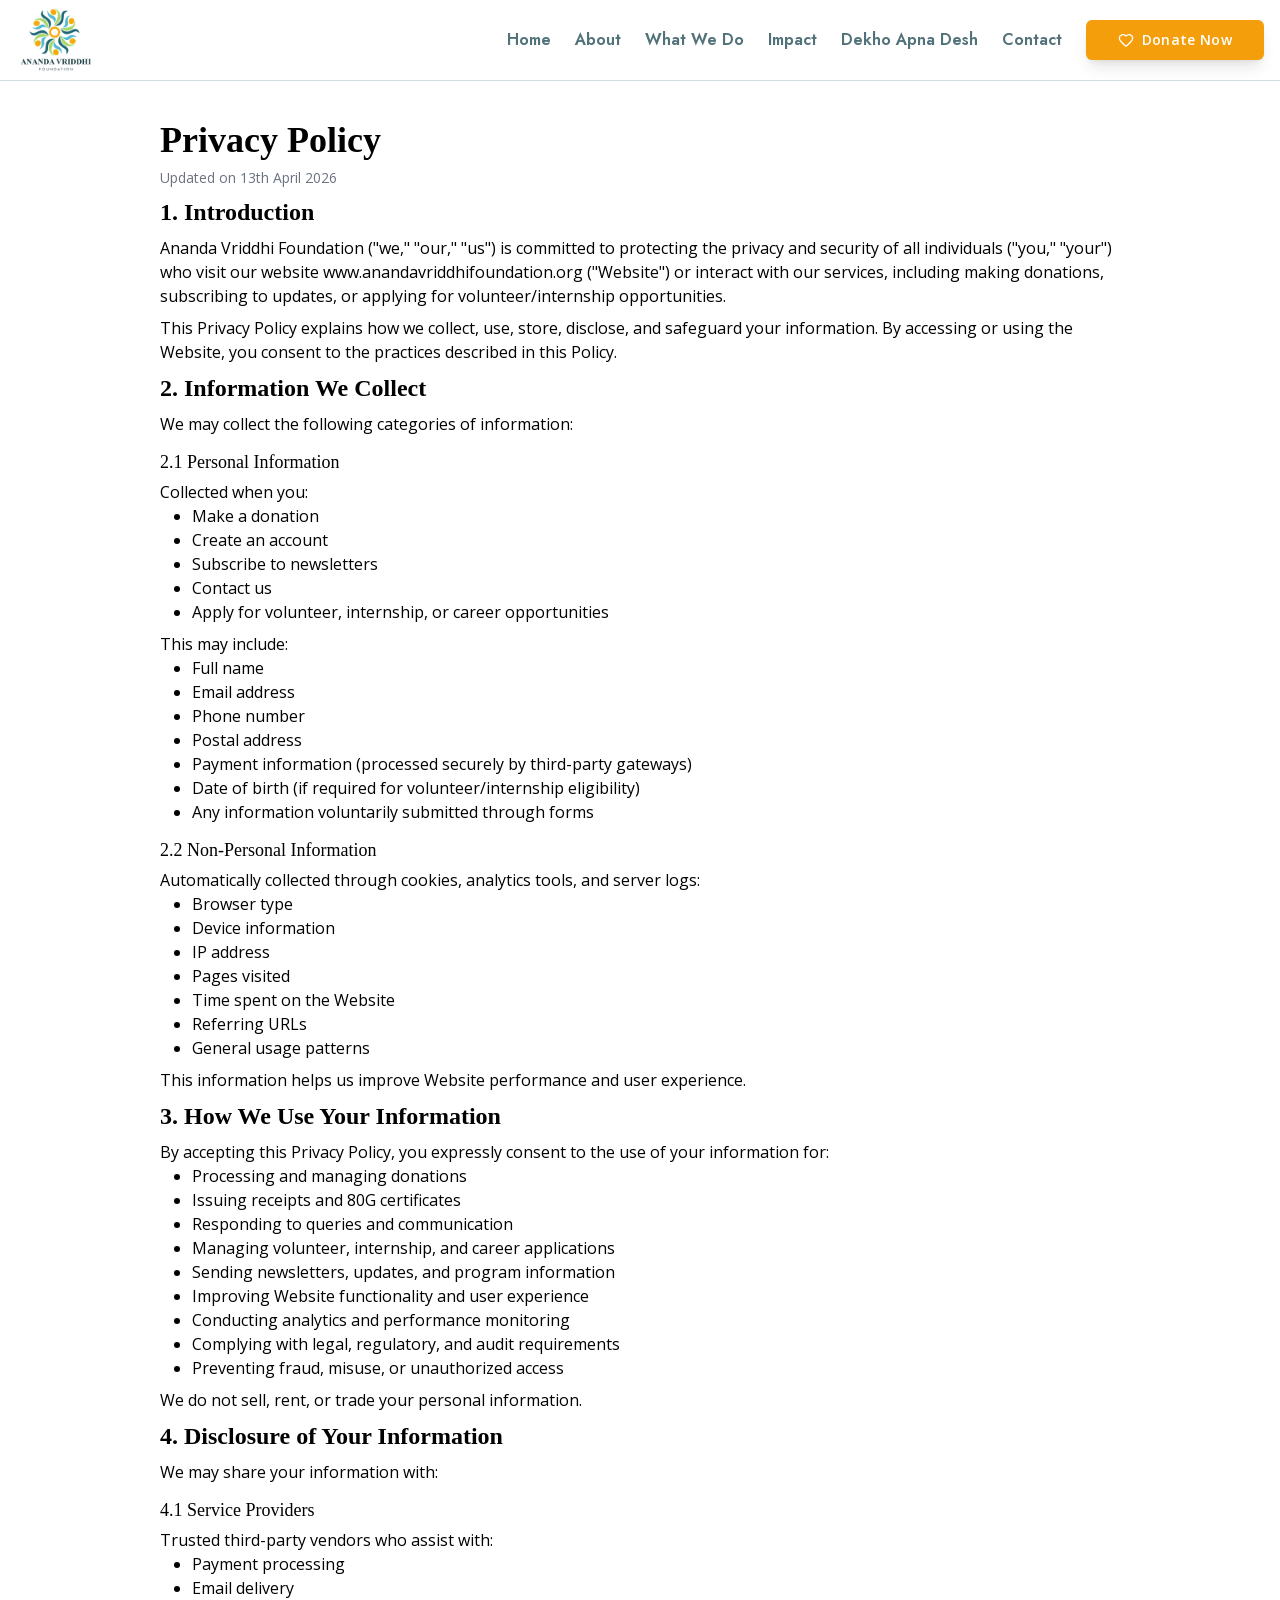
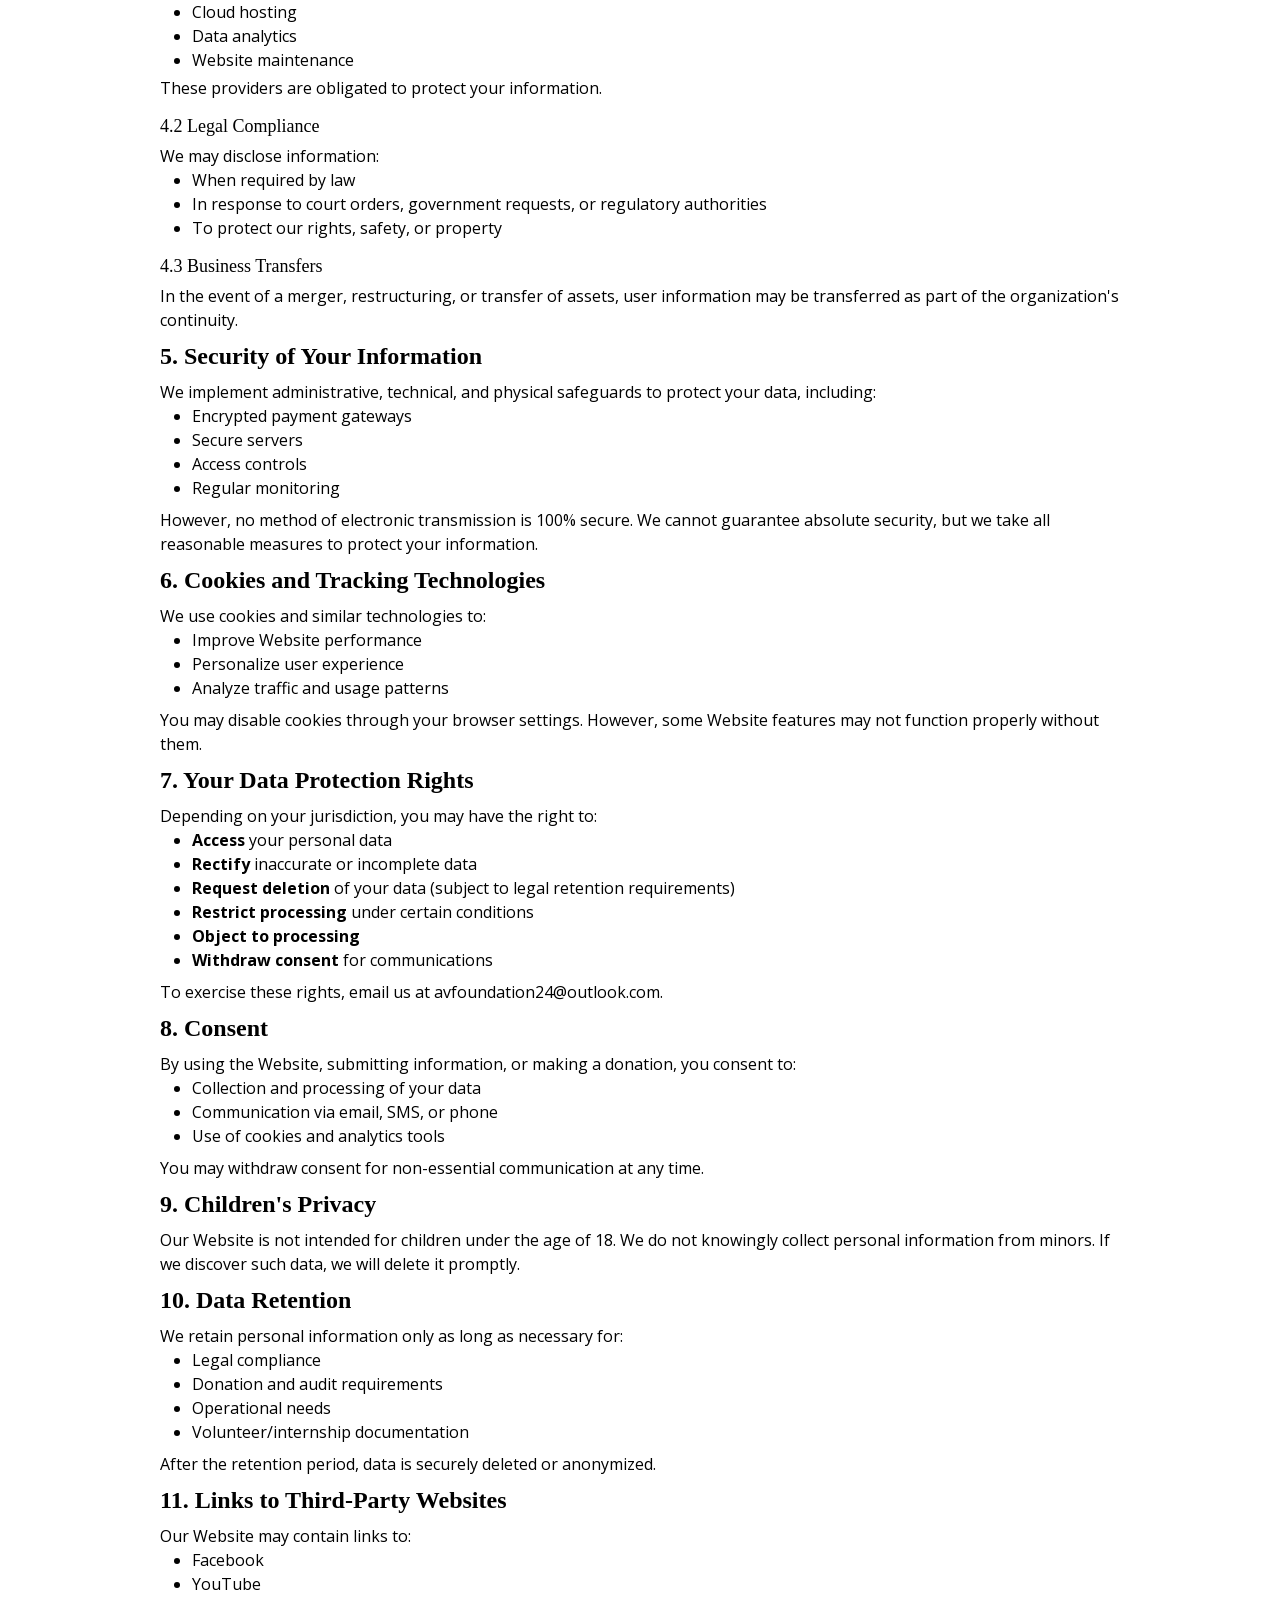
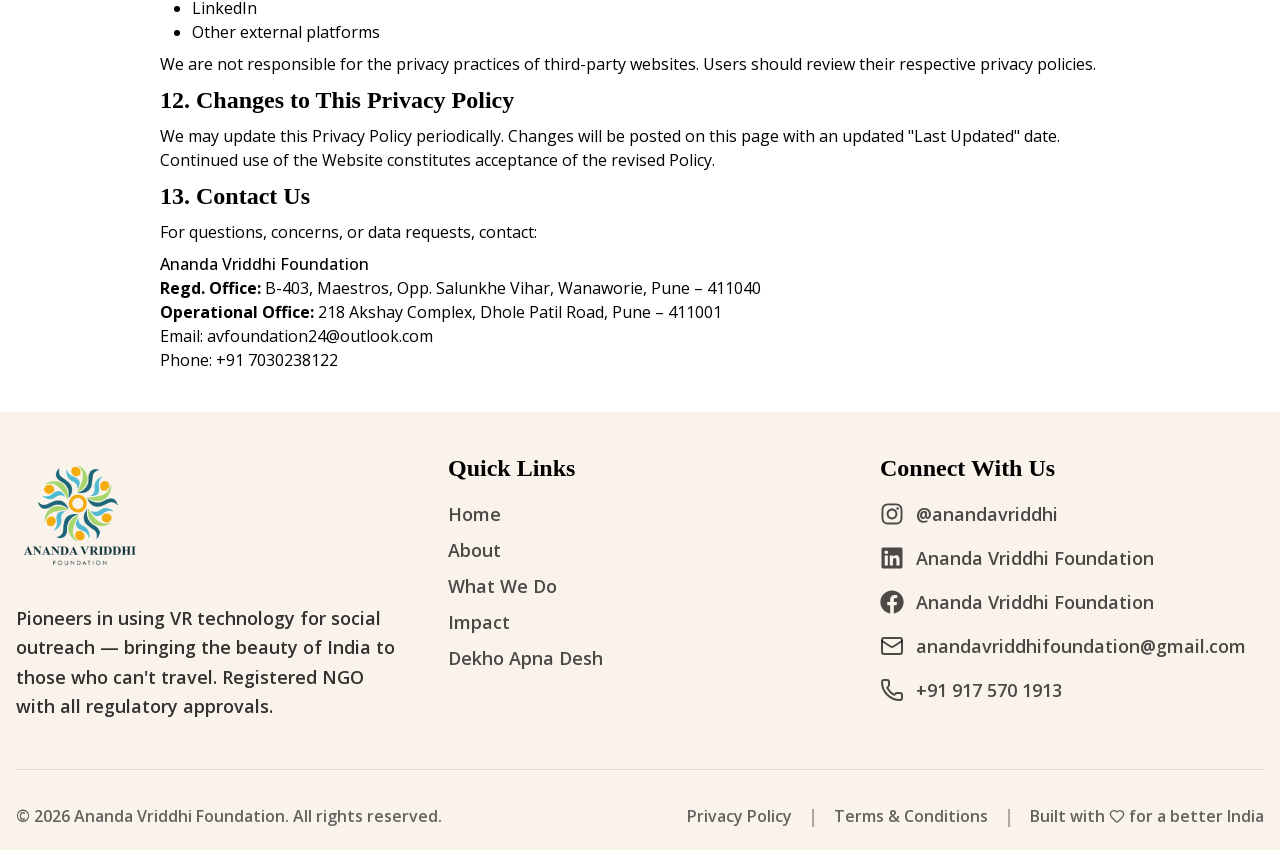
<file: privacy-policy/index.html>
<!DOCTYPE html><html lang="en"><head><meta charSet="utf-8"/><meta name="viewport" content="width=device-width, initial-scale=1"/><link rel="stylesheet" href="/_next/static/css/9a8fa002e00c874f.css" data-precedence="next"/><link rel="stylesheet" href="/_next/static/css/51041408f82af9c6.css" data-precedence="next"/><link rel="preload" as="script" fetchPriority="low" href="/_next/static/chunks/webpack-04ca13422e2d15fe.js"/><script src="/_next/static/chunks/fd9d1056-cb7ae059b8c2ee28.js" async=""></script><script src="/_next/static/chunks/117-d2f88f5cebaa7f74.js" async=""></script><script src="/_next/static/chunks/main-app-d90d8ac0a8a4d4b2.js" async=""></script><script src="/_next/static/chunks/972-8a30e4a659e408c3.js" async=""></script><script src="/_next/static/chunks/app/privacy-policy/page-3196daa5fc64d2e7.js" async=""></script><script src="/_next/static/chunks/266-91e6b1e643e99643.js" async=""></script><script src="/_next/static/chunks/766-ce7ce9707b0aa8a0.js" async=""></script><script src="/_next/static/chunks/app/layout-657c679bacbae95f.js" async=""></script><script src="/_next/static/chunks/8e1d74a4-23ec0c4f48573a2d.js" async=""></script><script src="/_next/static/chunks/app/page-11c60abf2a08e9ba.js" async=""></script><link rel="preload" href="https://www.googletagmanager.com/gtag/js?id=G-D8J1QF4TNM" as="script"/><link rel="preload" href="https://www.instagram.com/embed.js" as="script"/><meta name="theme-color" media="(prefers-color-scheme: light)" content="#ebe8db"/><meta name="color-scheme" content="light"/><title>Ananda Vriddhi Foundation</title><meta name="description" content="Description about the ananda vriddhi foundation."/><meta name="application-name" content="Ananda Vriddhi Foundation Website"/><link rel="author" href="https://github.com/shriekdj"/><meta name="author" content="Shrikant Dhayaje"/><link rel="manifest" href="/images/site.webmanifest" crossorigin="use-credentials"/><meta name="generator" content="Next.js"/><meta name="keywords" content="avf,ananda vriddhi foundation,anand,vriddhi,foundation,ngo,old age home"/><meta name="referrer" content="origin-when-cross-origin"/><meta name="creator" content="Indiacom And Tellme Digiinfotech Web Development Team 2024"/><meta name="publisher" content="Tellme Digiinfotech Private Limited"/><meta name="robots" content="index, follow"/><meta name="googlebot" content="index, follow, max-video-preview:-1, max-image-preview:large, max-snippet:-1"/><meta name="format-detection" content="telephone=no, address=no, email=no"/><meta name="google-site-verification" content="MADLuVkcInOiiDAbHG4SFJ-guy-7VLOXWgKSqRz4gMM"/><meta name="rating" content="General"/><meta name="Audience" content="General"/><meta name="Language" content="us-en"/><meta name="distribution" content="global"/><meta name="classification" content="Business And Industry"/><meta name="apple-mobile-web-app-capable" content="yes"/><meta property="og:title" content="Ananda Vriddhi Foundation"/><meta property="og:description" content="Discover and connect with local businesses in your area. Your ultimate source for reliable services and productws."/><meta property="og:site_name" content="Tellme 360 Mediahub"/><meta property="og:locale" content="en_US"/><meta property="og:type" content="website"/><meta name="twitter:card" content="summary_large_image"/><meta name="twitter:creator" content="@TeamIndiacom"/><meta name="twitter:title" content="Ananda Vriddhi Foundation"/><meta name="twitter:description" content="Description about the ananda vriddhi foundation."/><meta property="al:web:url" content="https://tellme360mediahub.com"/><meta property="al:web:should_fallback" content="true"/><link rel="icon" href="/favicon.ico" type="image/x-icon" sizes="16x16"/><link rel="icon" href="/images/favicon-16x16.png" sizes="16x16" type="image/png"/><link rel="icon" href="/images/favicon-32x32.png" sizes="32x32" type="image/png"/><link rel="icon" href="/images/favicon.ico" type="image/x-icon"/><link rel="apple-touch-icon" href="/images/apple-touch-icon.png" sizes="180x180" type="image/png"/><link rel="icon" href="/images/android-chrome-192x192.png" sizes="192x192" type="image/png"/><link rel="icon" href="/images/android-chrome-512x512.png" sizes="512x512" type="image/png"/><script src="/_next/static/chunks/polyfills-42372ed130431b0a.js" noModule=""></script></head><body class="w-full bg-background __variable_8544bd __variable_34eb21"><div data-overlay-container="true"><nav class="fixed top-0 left-0 right-0 z-50 bg-card/90 backdrop-blur-md border-b border-border"><div class="container mx-auto px-4 flex items-center justify-between h-20"><a href="/#home" class="flex items-center gap-2"><img alt="Ananda Vriddhi Foundation Logo" loading="lazy" width="400" height="400" decoding="async" data-nimg="1" class="h-20 w-auto" style="color:transparent" src="/_next/static/media/logo.e3328c1a.png"/></a><div class="hidden lg:flex items-center gap-6"><a href="/#home" class="text-base font-semibold text-muted-foreground hover:text-foreground transition-colors __className_34eb21">Home</a><a href="/#about" class="text-base font-semibold text-muted-foreground hover:text-foreground transition-colors __className_34eb21">About</a><a href="/#what-we-do" class="text-base font-semibold text-muted-foreground hover:text-foreground transition-colors __className_34eb21">What We Do</a><a href="/#impact" class="text-base font-semibold text-muted-foreground hover:text-foreground transition-colors __className_34eb21">Impact</a><a href="/#dekho-apna-desh" class="text-base font-semibold text-muted-foreground hover:text-foreground transition-colors __className_34eb21">Dekho Apna Desh</a><a href="/#contact" class="text-base font-semibold text-muted-foreground hover:text-foreground transition-colors __className_34eb21">Contact</a><a href="/#donate" class="inline-flex items-center justify-center gap-2 whitespace-nowrap text-sm transition-all focus-visible:outline-none focus-visible:ring-2 focus-visible:ring-ring disabled:pointer-events-none disabled:opacity-50 bg-amber-500 text-white shadow-lg hover:bg-amber-600 active:scale-95 font-semibold tracking-wide h-10 rounded-md px-8"><svg xmlns="http://www.w3.org/2000/svg" width="24" height="24" viewBox="0 0 24 24" fill="none" stroke="currentColor" stroke-width="2" stroke-linecap="round" stroke-linejoin="round" class="lucide lucide-heart w-4 h-4" aria-hidden="true"><path d="M2 9.5a5.5 5.5 0 0 1 9.591-3.676.56.56 0 0 0 .818 0A5.49 5.49 0 0 1 22 9.5c0 2.29-1.5 4-3 5.5l-5.492 5.313a2 2 0 0 1-3 .019L5 15c-1.5-1.5-3-3.2-3-5.5"></path></svg>Donate Now</a></div><button class="lg:hidden text-foreground"><svg xmlns="http://www.w3.org/2000/svg" width="24" height="24" viewBox="0 0 24 24" fill="none" stroke="currentColor" stroke-width="2" stroke-linecap="round" stroke-linejoin="round" class="lucide lucide-menu w-6 h-6" aria-hidden="true"><path d="M4 5h16"></path><path d="M4 12h16"></path><path d="M4 19h16"></path></svg></button></div></nav><main class="container mx-auto px-4 sm:px-40 pt-28 pb-10"><section><h1 class="text-xl sm:text-4xl font-semibold py-2">Privacy Policy</h1><p class="text-sm text-gray-500">Updated on 13th April 2026</p></section><section><h2 class="text-xl sm:text-2xl py-2">1. Introduction</h2><p>Ananda Vriddhi Foundation (&quot;we,&quot; &quot;our,&quot; &quot;us&quot;) is committed to protecting the privacy and security of all individuals (&quot;you,&quot; &quot;your&quot;) who visit our website<!-- --> <a href="https://www.anandavriddhifoundation.org">www.anandavriddhifoundation.org</a> <!-- -->(&quot;Website&quot;) or interact with our services, including making donations, subscribing to updates, or applying for volunteer/internship opportunities.</p><p class="mt-2">This Privacy Policy explains how we collect, use, store, disclose, and safeguard your information. By accessing or using the Website, you consent to the practices described in this Policy.</p></section><section><h2 class="text-xl sm:text-2xl py-2">2. Information We Collect</h2><p>We may collect the following categories of information:</p><h3 class="text-lg font-medium mt-3 mb-1">2.1 Personal Information</h3><p>Collected when you:</p><ul class="list-disc pl-8 mb-2"><li>Make a donation</li><li>Create an account</li><li>Subscribe to newsletters</li><li>Contact us</li><li>Apply for volunteer, internship, or career opportunities</li></ul><p>This may include:</p><ul class="list-disc pl-8"><li>Full name</li><li>Email address</li><li>Phone number</li><li>Postal address</li><li>Payment information (processed securely by third-party gateways)</li><li>Date of birth (if required for volunteer/internship eligibility)</li><li>Any information voluntarily submitted through forms</li></ul><h3 class="text-lg font-medium mt-3 mb-1">2.2 Non-Personal Information</h3><p>Automatically collected through cookies, analytics tools, and server logs:</p><ul class="list-disc pl-8"><li>Browser type</li><li>Device information</li><li>IP address</li><li>Pages visited</li><li>Time spent on the Website</li><li>Referring URLs</li><li>General usage patterns</li></ul><p class="mt-2">This information helps us improve Website performance and user experience.</p></section><section><h2 class="text-xl sm:text-2xl py-2">3. How We Use Your Information</h2><p>By accepting this Privacy Policy, you expressly consent to the use of your information for:</p><ul class="list-disc pl-8"><li>Processing and managing donations</li><li>Issuing receipts and 80G certificates</li><li>Responding to queries and communication</li><li>Managing volunteer, internship, and career applications</li><li>Sending newsletters, updates, and program information</li><li>Improving Website functionality and user experience</li><li>Conducting analytics and performance monitoring</li><li>Complying with legal, regulatory, and audit requirements</li><li>Preventing fraud, misuse, or unauthorized access</li></ul><p class="mt-2">We do not sell, rent, or trade your personal information.</p></section><section><h2 class="text-xl sm:text-2xl py-2">4. Disclosure of Your Information</h2><p>We may share your information with:</p><h3 class="text-lg font-medium mt-3 mb-1">4.1 Service Providers</h3><p>Trusted third-party vendors who assist with:</p><ul class="list-disc pl-8"><li>Payment processing</li><li>Email delivery</li><li>Cloud hosting</li><li>Data analytics</li><li>Website maintenance</li></ul><p class="mt-1">These providers are obligated to protect your information.</p><h3 class="text-lg font-medium mt-3 mb-1">4.2 Legal Compliance</h3><p>We may disclose information:</p><ul class="list-disc pl-8"><li>When required by law</li><li>In response to court orders, government requests, or regulatory authorities</li><li>To protect our rights, safety, or property</li></ul><h3 class="text-lg font-medium mt-3 mb-1">4.3 Business Transfers</h3><p>In the event of a merger, restructuring, or transfer of assets, user information may be transferred as part of the organization&#x27;s continuity.</p></section><section><h2 class="text-xl sm:text-2xl py-2">5. Security of Your Information</h2><p>We implement administrative, technical, and physical safeguards to protect your data, including:</p><ul class="list-disc pl-8"><li>Encrypted payment gateways</li><li>Secure servers</li><li>Access controls</li><li>Regular monitoring</li></ul><p class="mt-2">However, no method of electronic transmission is 100% secure. We cannot guarantee absolute security, but we take all reasonable measures to protect your information.</p></section><section><h2 class="text-xl sm:text-2xl py-2">6. Cookies and Tracking Technologies</h2><p>We use cookies and similar technologies to:</p><ul class="list-disc pl-8"><li>Improve Website performance</li><li>Personalize user experience</li><li>Analyze traffic and usage patterns</li></ul><p class="mt-2">You may disable cookies through your browser settings. However, some Website features may not function properly without them.</p></section><section><h2 class="text-xl sm:text-2xl py-2">7. Your Data Protection Rights</h2><p>Depending on your jurisdiction, you may have the right to:</p><ul class="list-disc pl-8"><li><strong>Access</strong> your personal data</li><li><strong>Rectify</strong> inaccurate or incomplete data</li><li><strong>Request deletion</strong> of your data (subject to legal retention requirements)</li><li><strong>Restrict processing</strong> under certain conditions</li><li><strong>Object to processing</strong></li><li><strong>Withdraw consent</strong> for communications</li></ul><p class="mt-2">To exercise these rights, email us at<!-- --> <a href="mailto:avfoundation24@outlook.com">avfoundation24@outlook.com</a>.</p></section><section><h2 class="text-xl sm:text-2xl py-2">8. Consent</h2><p>By using the Website, submitting information, or making a donation, you consent to:</p><ul class="list-disc pl-8"><li>Collection and processing of your data</li><li>Communication via email, SMS, or phone</li><li>Use of cookies and analytics tools</li></ul><p class="mt-2">You may withdraw consent for non-essential communication at any time.</p></section><section><h2 class="text-xl sm:text-2xl py-2">9. Children&#x27;s Privacy</h2><p>Our Website is not intended for children under the age of 18. We do not knowingly collect personal information from minors. If we discover such data, we will delete it promptly.</p></section><section><h2 class="text-xl sm:text-2xl py-2">10. Data Retention</h2><p>We retain personal information only as long as necessary for:</p><ul class="list-disc pl-8"><li>Legal compliance</li><li>Donation and audit requirements</li><li>Operational needs</li><li>Volunteer/internship documentation</li></ul><p class="mt-2">After the retention period, data is securely deleted or anonymized.</p></section><section><h2 class="text-xl sm:text-2xl py-2">11. Links to Third-Party Websites</h2><p>Our Website may contain links to:</p><ul class="list-disc pl-8"><li>Facebook</li><li>YouTube</li><li>LinkedIn</li><li>Other external platforms</li></ul><p class="mt-2">We are not responsible for the privacy practices of third-party websites. Users should review their respective privacy policies.</p></section><section><h2 class="text-xl sm:text-2xl py-2">12. Changes to This Privacy Policy</h2><p>We may update this Privacy Policy periodically. Changes will be posted on this page with an updated &quot;Last Updated&quot; date. Continued use of the Website constitutes acceptance of the revised Policy.</p></section><section><h2 class="text-xl sm:text-2xl py-2">13. Contact Us</h2><p>For questions, concerns, or data requests, contact:</p><p class="mt-2 font-medium">Ananda Vriddhi Foundation</p><p><strong>Regd. Office:</strong> B-403, Maestros, Opp. Salunkhe Vihar, Wanaworie, Pune – 411040</p><p><strong>Operational Office:</strong> 218 Akshay Complex, Dhole Patil Road, Pune – 411001</p><p>Email:<!-- --> <a href="mailto:avfoundation24@outlook.com">avfoundation24@outlook.com</a></p><p>Phone: <a href="tel:+917030238122">+91 7030238122</a></p></section></main><footer id="contact" class="bg-[#f9f3eb] text-foreground text-lg pt-10 pb-5 font-semibold"><div class="container mx-auto px-4"><div class="grid md:grid-cols-3 gap-12"><div><img alt="Ananda Vriddhi Foundation Logo" loading="lazy" width="400" height="400" decoding="async" data-nimg="1" class="h-32 w-auto mb-6" style="color:transparent" src="/_next/static/media/logo.e3328c1a.png"/><p class="text-foreground/80 leading-relaxed text-lg">Pioneers in using VR technology for social outreach — bringing the beauty of India to those who can&#x27;t travel. Registered NGO with all regulatory approvals.</p></div><div><h4 class="font-serif font-bold text-2xl mb-4 text-foreground">Quick Links</h4><div class="space-y-2"><a href="#home" class="block text-lg text-foreground/70 hover:text-warm-gold transition-colors">Home</a><a href="#about" class="block text-lg text-foreground/70 hover:text-warm-gold transition-colors">About</a><a href="#what-we-do" class="block text-lg text-foreground/70 hover:text-warm-gold transition-colors">What We Do</a><a href="#impact" class="block text-lg text-foreground/70 hover:text-warm-gold transition-colors">Impact</a><a href="#dekho-apna-desh" class="block text-lg text-foreground/70 hover:text-warm-gold transition-colors">Dekho Apna Desh</a></div></div><div><h4 class="font-serif font-bold text-2xl mb-4 text-foreground">Connect With Us</h4><div class="space-y-4"><a href="https://www.instagram.com/anandavriddhi/" target="_blank" rel="noopener noreferrer" class="flex items-center gap-3 text-lg text-foreground/70 hover:text-warm-gold transition-colors"><svg stroke="currentColor" fill="currentColor" stroke-width="0" viewBox="0 0 448 512" class="w-6 h-6" height="1em" width="1em" xmlns="http://www.w3.org/2000/svg"><path d="M224.1 141c-63.6 0-114.9 51.3-114.9 114.9s51.3 114.9 114.9 114.9S339 319.5 339 255.9 287.7 141 224.1 141zm0 189.6c-41.1 0-74.7-33.5-74.7-74.7s33.5-74.7 74.7-74.7 74.7 33.5 74.7 74.7-33.6 74.7-74.7 74.7zm146.4-194.3c0 14.9-12 26.8-26.8 26.8-14.9 0-26.8-12-26.8-26.8s12-26.8 26.8-26.8 26.8 12 26.8 26.8zm76.1 27.2c-1.7-35.9-9.9-67.7-36.2-93.9-26.2-26.2-58-34.4-93.9-36.2-37-2.1-147.9-2.1-184.9 0-35.8 1.7-67.6 9.9-93.9 36.1s-34.4 58-36.2 93.9c-2.1 37-2.1 147.9 0 184.9 1.7 35.9 9.9 67.7 36.2 93.9s58 34.4 93.9 36.2c37 2.1 147.9 2.1 184.9 0 35.9-1.7 67.7-9.9 93.9-36.2 26.2-26.2 34.4-58 36.2-93.9 2.1-37 2.1-147.8 0-184.8zM398.8 388c-7.8 19.6-22.9 34.7-42.6 42.6-29.5 11.7-99.5 9-132.1 9s-102.7 2.6-132.1-9c-19.6-7.8-34.7-22.9-42.6-42.6-11.7-29.5-9-99.5-9-132.1s-2.6-102.7 9-132.1c7.8-19.6 22.9-34.7 42.6-42.6 29.5-11.7 99.5-9 132.1-9s102.7-2.6 132.1 9c19.6 7.8 34.7 22.9 42.6 42.6 11.7 29.5 9 99.5 9 132.1s2.7 102.7-9 132.1z"></path></svg>@anandavriddhi</a><a href="https://www.linkedin.com/in/ananda-vriddhi-foundation-640009382" target="_blank" rel="noopener noreferrer" class="flex items-center gap-3 text-lg text-foreground/70 hover:text-warm-gold transition-colors"><svg stroke="currentColor" fill="currentColor" stroke-width="0" viewBox="0 0 448 512" class="w-6 h-6" height="1em" width="1em" xmlns="http://www.w3.org/2000/svg"><path d="M416 32H31.9C14.3 32 0 46.5 0 64.3v383.4C0 465.5 14.3 480 31.9 480H416c17.6 0 32-14.5 32-32.3V64.3c0-17.8-14.4-32.3-32-32.3zM135.4 416H69V202.2h66.5V416zm-33.2-243c-21.3 0-38.5-17.3-38.5-38.5S80.9 96 102.2 96c21.2 0 38.5 17.3 38.5 38.5 0 21.3-17.2 38.5-38.5 38.5zm282.1 243h-66.4V312c0-24.8-.5-56.7-34.5-56.7-34.6 0-39.9 27-39.9 54.9V416h-66.4V202.2h63.7v29.2h.9c8.9-16.8 30.6-34.5 62.9-34.5 67.2 0 79.7 44.3 79.7 101.9V416z"></path></svg>Ananda Vriddhi Foundation</a><a href="https://www.facebook.com/people/Ananda-Vriddhi-Foundation/61560092935733/" target="_blank" rel="noopener noreferrer" class="flex items-center gap-3 text-lg text-foreground/70 hover:text-warm-gold transition-colors"><svg stroke="currentColor" fill="currentColor" stroke-width="0" viewBox="0 0 512 512" class="w-6 h-6" height="1em" width="1em" xmlns="http://www.w3.org/2000/svg"><path d="M504 256C504 119 393 8 256 8S8 119 8 256c0 123.78 90.69 226.38 209.25 245V327.69h-63V256h63v-54.64c0-62.15 37-96.48 93.67-96.48 27.14 0 55.52 4.84 55.52 4.84v61h-31.28c-30.8 0-40.41 19.12-40.41 38.73V256h68.78l-11 71.69h-57.78V501C413.31 482.38 504 379.78 504 256z"></path></svg>Ananda Vriddhi Foundation</a><a href="mailto:anandavriddhifoundation@gmail.com?cc=digital@indiacom.com" class="flex items-center gap-3 text-lg text-foreground/70 hover:text-warm-gold transition-colors"><svg xmlns="http://www.w3.org/2000/svg" width="24" height="24" viewBox="0 0 24 24" fill="none" stroke="currentColor" stroke-width="2" stroke-linecap="round" stroke-linejoin="round" class="lucide lucide-mail w-6 h-6" aria-hidden="true"><path d="m22 7-8.991 5.727a2 2 0 0 1-2.009 0L2 7"></path><rect x="2" y="4" width="20" height="16" rx="2"></rect></svg>anandavriddhifoundation@gmail.com</a><a href="tel:+919175701913" class="flex items-center gap-3 text-lg text-foreground/70 hover:text-warm-gold transition-colors"><svg xmlns="http://www.w3.org/2000/svg" width="24" height="24" viewBox="0 0 24 24" fill="none" stroke="currentColor" stroke-width="2" stroke-linecap="round" stroke-linejoin="round" class="lucide lucide-phone w-6 h-6" aria-hidden="true"><path d="M13.832 16.568a1 1 0 0 0 1.213-.303l.355-.465A2 2 0 0 1 17 15h3a2 2 0 0 1 2 2v3a2 2 0 0 1-2 2A18 18 0 0 1 2 4a2 2 0 0 1 2-2h3a2 2 0 0 1 2 2v3a2 2 0 0 1-.8 1.6l-.468.351a1 1 0 0 0-.292 1.233 14 14 0 0 0 6.392 6.384"></path></svg>+91 917 570 1913</a></div></div></div><div class="border-t border-foreground/10 mt-12 pt-8 flex flex-col md:flex-row items-center justify-between gap-4"><p class="text-base text-foreground/60">© <!-- -->2026<!-- --> Ananda Vriddhi Foundation. All rights reserved.</p><div class="flex items-center gap-4 flex-wrap justify-center"><a href="/privacy-policy" class="text-base text-foreground/60 hover:text-warm-gold transition-colors">Privacy Policy</a><span class="text-foreground/30">|</span><a href="/terms-and-conditions" class="text-base text-foreground/60 hover:text-warm-gold transition-colors">Terms &amp; Conditions</a><span class="text-foreground/30 hidden md:inline">|</span><p class="text-base text-foreground/60 flex items-center gap-1">Built with <svg xmlns="http://www.w3.org/2000/svg" width="24" height="24" viewBox="0 0 24 24" fill="none" stroke="currentColor" stroke-width="2" stroke-linecap="round" stroke-linejoin="round" class="lucide lucide-heart w-4 h-4 text-heart-red" aria-hidden="true"><path d="M2 9.5a5.5 5.5 0 0 1 9.591-3.676.56.56 0 0 0 .818 0A5.49 5.49 0 0 1 22 9.5c0 2.29-1.5 4-3 5.5l-5.492 5.313a2 2 0 0 1-3 .019L5 15c-1.5-1.5-3-3.2-3-5.5"></path></svg> for a better India</p></div></div></div></footer></div><script src="/_next/static/chunks/webpack-04ca13422e2d15fe.js" async=""></script><script>(self.__next_f=self.__next_f||[]).push([0]);self.__next_f.push([2,null])</script><script>self.__next_f.push([1,"1:HL[\"/_next/static/css/9a8fa002e00c874f.css\",\"style\"]\n2:HL[\"/_next/static/css/51041408f82af9c6.css\",\"style\"]\n"])</script><script>self.__next_f.push([1,"3:I[2846,[],\"\"]\n5:I[2972,[\"972\",\"static/chunks/972-8a30e4a659e408c3.js\",\"310\",\"static/chunks/app/privacy-policy/page-3196daa5fc64d2e7.js\"],\"\"]\n6:I[4707,[],\"\"]\n7:I[6423,[],\"\"]\n8:I[8003,[\"266\",\"static/chunks/266-91e6b1e643e99643.js\",\"766\",\"static/chunks/766-ce7ce9707b0aa8a0.js\",\"185\",\"static/chunks/app/layout-657c679bacbae95f.js\"],\"\"]\n9:I[8847,[\"266\",\"static/chunks/266-91e6b1e643e99643.js\",\"766\",\"static/chunks/766-ce7ce9707b0aa8a0.js\",\"185\",\"static/chunks/app/layout-657c679bacbae95f.js\"],\"Providers\"]\na:I[3315,[\"266\",\"static/chunks/266-91e6b1e643e99643.js\",\"766\",\"static/chunks/766-ce7ce9707b0aa8a0.js\",\"185\",\"static/chunks/app/layout-657c679bacbae95f.js\"],\"default\"]\nb:I[5878,[\"699\",\"static/chunks/8e1d74a4-23ec0c4f48573a2d.js\",\"266\",\"static/chunks/266-91e6b1e643e99643.js\",\"931\",\"static/chunks/app/page-11c60abf2a08e9ba.js\"],\"Image\"]\nc:I[8292,[\"699\",\"static/chunks/8e1d74a4-23ec0c4f48573a2d.js\",\"266\",\"static/chunks/266-91e6b1e643e99643.js\",\"931\",\"static/chunks/app/page-11c60abf2a08e9ba.js\"],\"default\"]\ne:I[1060,[],\"\"]\nf:[]\n"])</script><script>self.__next_f.push([1,"0:[\"$\",\"$L3\",null,{\"buildId\":\"JnFjyehQNcgA15nAXOm6s\",\"assetPrefix\":\"\",\"urlParts\":[\"\",\"privacy-policy\",\"\"],\"initialTree\":[\"\",{\"children\":[\"privacy-policy\",{\"children\":[\"__PAGE__\",{}]}]},\"$undefined\",\"$undefined\",true],\"initialSeedData\":[\"\",{\"children\":[\"privacy-policy\",{\"children\":[\"__PAGE__\",{},[[\"$L4\",[\"$\",\"main\",null,{\"className\":\"container mx-auto px-4 sm:px-40 pt-28 pb-10\",\"children\":[[\"$\",\"section\",null,{\"children\":[[\"$\",\"h1\",null,{\"className\":\"text-xl sm:text-4xl font-semibold py-2\",\"children\":\"Privacy Policy\"}],[\"$\",\"p\",null,{\"className\":\"text-sm text-gray-500\",\"children\":\"Updated on 13th April 2026\"}]]}],[\"$\",\"section\",null,{\"children\":[[\"$\",\"h2\",null,{\"className\":\"text-xl sm:text-2xl py-2\",\"children\":\"1. Introduction\"}],[\"$\",\"p\",null,{\"children\":[\"Ananda Vriddhi Foundation (\\\"we,\\\" \\\"our,\\\" \\\"us\\\") is committed to protecting the privacy and security of all individuals (\\\"you,\\\" \\\"your\\\") who visit our website\",\" \",[\"$\",\"$L5\",null,{\"href\":\"https://www.anandavriddhifoundation.org\",\"children\":\"www.anandavriddhifoundation.org\"}],\" \",\"(\\\"Website\\\") or interact with our services, including making donations, subscribing to updates, or applying for volunteer/internship opportunities.\"]}],[\"$\",\"p\",null,{\"className\":\"mt-2\",\"children\":\"This Privacy Policy explains how we collect, use, store, disclose, and safeguard your information. By accessing or using the Website, you consent to the practices described in this Policy.\"}]]}],[\"$\",\"section\",null,{\"children\":[[\"$\",\"h2\",null,{\"className\":\"text-xl sm:text-2xl py-2\",\"children\":\"2. Information We Collect\"}],[\"$\",\"p\",null,{\"children\":\"We may collect the following categories of information:\"}],[\"$\",\"h3\",null,{\"className\":\"text-lg font-medium mt-3 mb-1\",\"children\":\"2.1 Personal Information\"}],[\"$\",\"p\",null,{\"children\":\"Collected when you:\"}],[\"$\",\"ul\",null,{\"className\":\"list-disc pl-8 mb-2\",\"children\":[[\"$\",\"li\",null,{\"children\":\"Make a donation\"}],[\"$\",\"li\",null,{\"children\":\"Create an account\"}],[\"$\",\"li\",null,{\"children\":\"Subscribe to newsletters\"}],[\"$\",\"li\",null,{\"children\":\"Contact us\"}],[\"$\",\"li\",null,{\"children\":\"Apply for volunteer, internship, or career opportunities\"}]]}],[\"$\",\"p\",null,{\"children\":\"This may include:\"}],[\"$\",\"ul\",null,{\"className\":\"list-disc pl-8\",\"children\":[[\"$\",\"li\",null,{\"children\":\"Full name\"}],[\"$\",\"li\",null,{\"children\":\"Email address\"}],[\"$\",\"li\",null,{\"children\":\"Phone number\"}],[\"$\",\"li\",null,{\"children\":\"Postal address\"}],[\"$\",\"li\",null,{\"children\":\"Payment information (processed securely by third-party gateways)\"}],[\"$\",\"li\",null,{\"children\":\"Date of birth (if required for volunteer/internship eligibility)\"}],[\"$\",\"li\",null,{\"children\":\"Any information voluntarily submitted through forms\"}]]}],[\"$\",\"h3\",null,{\"className\":\"text-lg font-medium mt-3 mb-1\",\"children\":\"2.2 Non-Personal Information\"}],[\"$\",\"p\",null,{\"children\":\"Automatically collected through cookies, analytics tools, and server logs:\"}],[\"$\",\"ul\",null,{\"className\":\"list-disc pl-8\",\"children\":[[\"$\",\"li\",null,{\"children\":\"Browser type\"}],[\"$\",\"li\",null,{\"children\":\"Device information\"}],[\"$\",\"li\",null,{\"children\":\"IP address\"}],[\"$\",\"li\",null,{\"children\":\"Pages visited\"}],[\"$\",\"li\",null,{\"children\":\"Time spent on the Website\"}],[\"$\",\"li\",null,{\"children\":\"Referring URLs\"}],[\"$\",\"li\",null,{\"children\":\"General usage patterns\"}]]}],[\"$\",\"p\",null,{\"className\":\"mt-2\",\"children\":\"This information helps us improve Website performance and user experience.\"}]]}],[\"$\",\"section\",null,{\"children\":[[\"$\",\"h2\",null,{\"className\":\"text-xl sm:text-2xl py-2\",\"children\":\"3. How We Use Your Information\"}],[\"$\",\"p\",null,{\"children\":\"By accepting this Privacy Policy, you expressly consent to the use of your information for:\"}],[\"$\",\"ul\",null,{\"className\":\"list-disc pl-8\",\"children\":[[\"$\",\"li\",null,{\"children\":\"Processing and managing donations\"}],[\"$\",\"li\",null,{\"children\":\"Issuing receipts and 80G certificates\"}],[\"$\",\"li\",null,{\"children\":\"Responding to queries and communication\"}],[\"$\",\"li\",null,{\"children\":\"Managing volunteer, internship, and career applications\"}],[\"$\",\"li\",null,{\"children\":\"Sending newsletters, updates, and program information\"}],[\"$\",\"li\",null,{\"children\":\"Improving Website functionality and user experience\"}],[\"$\",\"li\",null,{\"children\":\"Conducting analytics and performance monitoring\"}],[\"$\",\"li\",null,{\"children\":\"Complying with legal, regulatory, and audit requirements\"}],[\"$\",\"li\",null,{\"children\":\"Preventing fraud, misuse, or unauthorized access\"}]]}],[\"$\",\"p\",null,{\"className\":\"mt-2\",\"children\":\"We do not sell, rent, or trade your personal information.\"}]]}],[\"$\",\"section\",null,{\"children\":[[\"$\",\"h2\",null,{\"className\":\"text-xl sm:text-2xl py-2\",\"children\":\"4. Disclosure of Your Information\"}],[\"$\",\"p\",null,{\"children\":\"We may share your information with:\"}],[\"$\",\"h3\",null,{\"className\":\"text-lg font-medium mt-3 mb-1\",\"children\":\"4.1 Service Providers\"}],[\"$\",\"p\",null,{\"children\":\"Trusted third-party vendors who assist with:\"}],[\"$\",\"ul\",null,{\"className\":\"list-disc pl-8\",\"children\":[[\"$\",\"li\",null,{\"children\":\"Payment processing\"}],[\"$\",\"li\",null,{\"children\":\"Email delivery\"}],[\"$\",\"li\",null,{\"children\":\"Cloud hosting\"}],[\"$\",\"li\",null,{\"children\":\"Data analytics\"}],[\"$\",\"li\",null,{\"children\":\"Website maintenance\"}]]}],[\"$\",\"p\",null,{\"className\":\"mt-1\",\"children\":\"These providers are obligated to protect your information.\"}],[\"$\",\"h3\",null,{\"className\":\"text-lg font-medium mt-3 mb-1\",\"children\":\"4.2 Legal Compliance\"}],[\"$\",\"p\",null,{\"children\":\"We may disclose information:\"}],[\"$\",\"ul\",null,{\"className\":\"list-disc pl-8\",\"children\":[[\"$\",\"li\",null,{\"children\":\"When required by law\"}],[\"$\",\"li\",null,{\"children\":\"In response to court orders, government requests, or regulatory authorities\"}],[\"$\",\"li\",null,{\"children\":\"To protect our rights, safety, or property\"}]]}],[\"$\",\"h3\",null,{\"className\":\"text-lg font-medium mt-3 mb-1\",\"children\":\"4.3 Business Transfers\"}],[\"$\",\"p\",null,{\"children\":\"In the event of a merger, restructuring, or transfer of assets, user information may be transferred as part of the organization's continuity.\"}]]}],[\"$\",\"section\",null,{\"children\":[[\"$\",\"h2\",null,{\"className\":\"text-xl sm:text-2xl py-2\",\"children\":\"5. Security of Your Information\"}],[\"$\",\"p\",null,{\"children\":\"We implement administrative, technical, and physical safeguards to protect your data, including:\"}],[\"$\",\"ul\",null,{\"className\":\"list-disc pl-8\",\"children\":[[\"$\",\"li\",null,{\"children\":\"Encrypted payment gateways\"}],[\"$\",\"li\",null,{\"children\":\"Secure servers\"}],[\"$\",\"li\",null,{\"children\":\"Access controls\"}],[\"$\",\"li\",null,{\"children\":\"Regular monitoring\"}]]}],[\"$\",\"p\",null,{\"className\":\"mt-2\",\"children\":\"However, no method of electronic transmission is 100% secure. We cannot guarantee absolute security, but we take all reasonable measures to protect your information.\"}]]}],[\"$\",\"section\",null,{\"children\":[[\"$\",\"h2\",null,{\"className\":\"text-xl sm:text-2xl py-2\",\"children\":\"6. Cookies and Tracking Technologies\"}],[\"$\",\"p\",null,{\"children\":\"We use cookies and similar technologies to:\"}],[\"$\",\"ul\",null,{\"className\":\"list-disc pl-8\",\"children\":[[\"$\",\"li\",null,{\"children\":\"Improve Website performance\"}],[\"$\",\"li\",null,{\"children\":\"Personalize user experience\"}],[\"$\",\"li\",null,{\"children\":\"Analyze traffic and usage patterns\"}]]}],[\"$\",\"p\",null,{\"className\":\"mt-2\",\"children\":\"You may disable cookies through your browser settings. However, some Website features may not function properly without them.\"}]]}],[\"$\",\"section\",null,{\"children\":[[\"$\",\"h2\",null,{\"className\":\"text-xl sm:text-2xl py-2\",\"children\":\"7. Your Data Protection Rights\"}],[\"$\",\"p\",null,{\"children\":\"Depending on your jurisdiction, you may have the right to:\"}],[\"$\",\"ul\",null,{\"className\":\"list-disc pl-8\",\"children\":[[\"$\",\"li\",null,{\"children\":[[\"$\",\"strong\",null,{\"children\":\"Access\"}],\" your personal data\"]}],[\"$\",\"li\",null,{\"children\":[[\"$\",\"strong\",null,{\"children\":\"Rectify\"}],\" inaccurate or incomplete data\"]}],[\"$\",\"li\",null,{\"children\":[[\"$\",\"strong\",null,{\"children\":\"Request deletion\"}],\" of your data (subject to legal retention requirements)\"]}],[\"$\",\"li\",null,{\"children\":[[\"$\",\"strong\",null,{\"children\":\"Restrict processing\"}],\" under certain conditions\"]}],[\"$\",\"li\",null,{\"children\":[\"$\",\"strong\",null,{\"children\":\"Object to processing\"}]}],[\"$\",\"li\",null,{\"children\":[[\"$\",\"strong\",null,{\"children\":\"Withdraw consent\"}],\" for communications\"]}]]}],[\"$\",\"p\",null,{\"className\":\"mt-2\",\"children\":[\"To exercise these rights, email us at\",\" \",[\"$\",\"$L5\",null,{\"href\":\"mailto:avfoundation24@outlook.com\",\"children\":\"avfoundation24@outlook.com\"}],\".\"]}]]}],[\"$\",\"section\",null,{\"children\":[[\"$\",\"h2\",null,{\"className\":\"text-xl sm:text-2xl py-2\",\"children\":\"8. Consent\"}],[\"$\",\"p\",null,{\"children\":\"By using the Website, submitting information, or making a donation, you consent to:\"}],[\"$\",\"ul\",null,{\"className\":\"list-disc pl-8\",\"children\":[[\"$\",\"li\",null,{\"children\":\"Collection and processing of your data\"}],[\"$\",\"li\",null,{\"children\":\"Communication via email, SMS, or phone\"}],[\"$\",\"li\",null,{\"children\":\"Use of cookies and analytics tools\"}]]}],[\"$\",\"p\",null,{\"className\":\"mt-2\",\"children\":\"You may withdraw consent for non-essential communication at any time.\"}]]}],[\"$\",\"section\",null,{\"children\":[[\"$\",\"h2\",null,{\"className\":\"text-xl sm:text-2xl py-2\",\"children\":\"9. Children's Privacy\"}],[\"$\",\"p\",null,{\"children\":\"Our Website is not intended for children under the age of 18. We do not knowingly collect personal information from minors. If we discover such data, we will delete it promptly.\"}]]}],[\"$\",\"section\",null,{\"children\":[[\"$\",\"h2\",null,{\"className\":\"text-xl sm:text-2xl py-2\",\"children\":\"10. Data Retention\"}],[\"$\",\"p\",null,{\"children\":\"We retain personal information only as long as necessary for:\"}],[\"$\",\"ul\",null,{\"className\":\"list-disc pl-8\",\"children\":[[\"$\",\"li\",null,{\"children\":\"Legal compliance\"}],[\"$\",\"li\",null,{\"children\":\"Donation and audit requirements\"}],[\"$\",\"li\",null,{\"children\":\"Operational needs\"}],[\"$\",\"li\",null,{\"children\":\"Volunteer/internship documentation\"}]]}],[\"$\",\"p\",null,{\"className\":\"mt-2\",\"children\":\"After the retention period, data is securely deleted or anonymized.\"}]]}],[\"$\",\"section\",null,{\"children\":[[\"$\",\"h2\",null,{\"className\":\"text-xl sm:text-2xl py-2\",\"children\":\"11. Links to Third-Party Websites\"}],[\"$\",\"p\",null,{\"children\":\"Our Website may contain links to:\"}],[\"$\",\"ul\",null,{\"className\":\"list-disc pl-8\",\"children\":[[\"$\",\"li\",null,{\"children\":\"Facebook\"}],[\"$\",\"li\",null,{\"children\":\"YouTube\"}],[\"$\",\"li\",null,{\"children\":\"LinkedIn\"}],[\"$\",\"li\",null,{\"children\":\"Other external platforms\"}]]}],[\"$\",\"p\",null,{\"className\":\"mt-2\",\"children\":\"We are not responsible for the privacy practices of third-party websites. Users should review their respective privacy policies.\"}]]}],[\"$\",\"section\",null,{\"children\":[[\"$\",\"h2\",null,{\"className\":\"text-xl sm:text-2xl py-2\",\"children\":\"12. Changes to This Privacy Policy\"}],[\"$\",\"p\",null,{\"children\":\"We may update this Privacy Policy periodically. Changes will be posted on this page with an updated \\\"Last Updated\\\" date. Continued use of the Website constitutes acceptance of the revised Policy.\"}]]}],[\"$\",\"section\",null,{\"children\":[[\"$\",\"h2\",null,{\"className\":\"text-xl sm:text-2xl py-2\",\"children\":\"13. Contact Us\"}],[\"$\",\"p\",null,{\"children\":\"For questions, concerns, or data requests, contact:\"}],[\"$\",\"p\",null,{\"className\":\"mt-2 font-medium\",\"children\":\"Ananda Vriddhi Foundation\"}],[\"$\",\"p\",null,{\"children\":[[\"$\",\"strong\",null,{\"children\":\"Regd. Office:\"}],\" B-403, Maestros, Opp. Salunkhe Vihar, Wanaworie, Pune – 411040\"]}],[\"$\",\"p\",null,{\"children\":[[\"$\",\"strong\",null,{\"children\":\"Operational Office:\"}],\" 218 Akshay Complex, Dhole Patil Road, Pune – 411001\"]}],[\"$\",\"p\",null,{\"children\":[\"Email:\",\" \",[\"$\",\"$L5\",null,{\"href\":\"mailto:avfoundation24@outlook.com\",\"children\":\"avfoundation24@outlook.com\"}]]}],[\"$\",\"p\",null,{\"children\":[\"Phone: \",[\"$\",\"$L5\",null,{\"href\":\"tel:+917030238122\",\"children\":\"+91 7030238122\"}]]}]]}]]}],null],null],null]},[null,[\"$\",\"$L6\",null,{\"parallelRouterKey\":\"children\",\"segmentPath\":[\"children\",\"privacy-policy\",\"children\"],\"error\":\"$undefined\",\"errorStyles\":\"$undefined\",\"errorScripts\":\"$undefined\",\"template\":[\"$\",\"$L7\",null,{}],\"templateStyles\":\"$undefined\",\"templateScripts\":\"$undefined\",\"notFound\":\"$undefined\",\"notFoundStyles\":\"$undefined\"}]],null]},[[[[\"$\",\"link\",\"0\",{\"rel\":\"stylesheet\",\"href\":\"/_next/static/css/9a8fa002e00c874f.css\",\"precedence\":\"next\",\"crossOrigin\":\"$undefined\"}],[\"$\",\"link\",\"1\",{\"rel\":\"stylesheet\",\"href\":\"/_next/static/css/51041408f82af9c6.css\",\"precedence\":\"next\",\"crossOrigin\":\"$undefined\"}]],[\"$\",\"html\",null,{\"lang\":\"en\",\"suppressHydrationWarning\":true,\"children\":[[\"$\",\"head\",null,{\"children\":[[\"$\",\"$L8\",null,{\"src\":\"https://www.googletagmanager.com/gtag/js?id=G-D8J1QF4TNM\",\"strategy\":\"afterInteractive\"}],[\"$\",\"$L8\",null,{\"id\":\"google-analytics\",\"strategy\":\"afterInteractive\",\"children\":\"\\n            window.dataLayer = window.dataLayer || [];\\n            function gtag(){dataLayer.push(arguments);}\\n            gtag('js', new Date());\\n            gtag('config', 'G-D8J1QF4TNM');\\n          \"}],[\"$\",\"$L8\",null,{\"src\":\"https://www.instagram.com/embed.js\",\"strategy\":\"afterInteractive\"}]]}],[\"$\",\"body\",null,{\"className\":\"w-full bg-background __variable_8544bd __variable_34eb21\",\"children\":[\"$\",\"$L9\",null,{\"children\":[[\"$\",\"$La\",null,{}],[\"$\",\"$L6\",null,{\"parallelRouterKey\":\"children\",\"segmentPath\":[\"children\"],\"error\":\"$undefined\",\"errorStyles\":\"$undefined\",\"errorScripts\":\"$undefined\",\"template\":[\"$\",\"$L7\",null,{}],\"templateStyles\":\"$undefined\",\"templateScripts\":\"$undefined\",\"notFound\":[[\"$\",\"title\",null,{\"children\":\"404: This page could not be found.\"}],[\"$\",\"div\",null,{\"style\":{\"fontFamily\":\"system-ui,\\\"Segoe UI\\\",Roboto,Helvetica,Arial,sans-serif,\\\"Apple Color Emoji\\\",\\\"Segoe UI Emoji\\\"\",\"height\":\"100vh\",\"textAlign\":\"center\",\"display\":\"flex\",\"flexDirection\":\"column\",\"alignItems\":\"center\",\"justifyContent\":\"center\"},\"children\":[\"$\",\"div\",null,{\"children\":[[\"$\",\"style\",null,{\"dangerouslySetInnerHTML\":{\"__html\":\"body{color:#000;background:#fff;margin:0}.next-error-h1{border-right:1px solid rgba(0,0,0,.3)}@media (prefers-color-scheme:dark){body{color:#fff;background:#000}.next-error-h1{border-right:1px solid rgba(255,255,255,.3)}}\"}}],[\"$\",\"h1\",null,{\"className\":\"next-error-h1\",\"style\":{\"display\":\"inline-block\",\"margin\":\"0 20px 0 0\",\"padding\":\"0 23px 0 0\",\"fontSize\":24,\"fontWeight\":500,\"verticalAlign\":\"top\",\"lineHeight\":\"49px\"},\"children\":\"404\"}],[\"$\",\"div\",null,{\"style\":{\"display\":\"inline-block\"},\"children\":[\"$\",\"h2\",null,{\"style\":{\"fontSize\":14,\"fontWeight\":400,\"lineHeight\":\"49px\",\"margin\":0},\"children\":\"This page could not be found.\"}]}]]}]}]],\"notFoundStyles\":[]}],[\"$\",\"footer\",null,{\"id\":\"contact\",\"className\":\"bg-[#f9f3eb] text-foreground text-lg pt-10 pb-5 font-semibold\",\"children\":[\"$\",\"div\",null,{\"className\":\"container mx-auto px-4\",\"children\":[[\"$\",\"div\",null,{\"className\":\"grid md:grid-cols-3 gap-12\",\"children\":[[\"$\",\"div\",null,{\"children\":[[\"$\",\"$Lb\",null,{\"src\":{\"src\":\"/_next/static/media/logo.e3328c1a.png\",\"height\":400,\"width\":400,\"blurDataURL\":\"[data-uri]\",\"blurWidth\":8,\"blurHeight\":8},\"alt\":\"Ananda Vriddhi Foundation Logo\",\"className\":\"h-32 w-auto mb-6\"}],[\"$\",\"p\",null,{\"className\":\"text-foreground/80 leading-relaxed text-lg\",\"children\":\"Pioneers in using VR technology for social outreach — bringing the beauty of India to those who can't travel. Registered NGO with all regulatory approvals.\"}]]}],[\"$\",\"div\",null,{\"children\":[[\"$\",\"h4\",null,{\"className\":\"font-serif font-bold text-2xl mb-4 text-foreground\",\"children\":\"Quick Links\"}],[\"$\",\"div\",null,{\"className\":\"space-y-2\",\"children\":[[\"$\",\"a\",\"Home\",{\"href\":\"#home\",\"className\":\"block text-lg text-foreground/70 hover:text-warm-gold transition-colors\",\"children\":\"Home\"}],[\"$\",\"a\",\"About\",{\"href\":\"#about\",\"className\":\"block text-lg text-foreground/70 hover:text-warm-gold transition-colors\",\"children\":\"About\"}],[\"$\",\"a\",\"What We Do\",{\"href\":\"#what-we-do\",\"className\":\"block text-lg text-foreground/70 hover:text-warm-gold transition-colors\",\"children\":\"What We Do\"}],[\"$\",\"a\",\"Impact\",{\"href\":\"#impact\",\"className\":\"block text-lg text-foreground/70 hover:text-warm-gold transition-colors\",\"children\":\"Impact\"}],[\"$\",\"a\",\"Dekho Apna Desh\",{\"href\":\"#dekho-apna-desh\",\"className\":\"block text-lg text-foreground/70 hover:text-warm-gold transition-colors\",\"children\":\"Dekho Apna Desh\"}]]}]]}],[\"$\",\"div\",null,{\"children\":[[\"$\",\"h4\",null,{\"className\":\"font-serif font-bold text-2xl mb-4 text-foreground\",\"children\":\"Connect With Us\"}],[\"$\",\"div\",null,{\"className\":\"space-y-4\",\"children\":[[\"$\",\"a\",null,{\"href\":\"https://www.instagram.com/anandavriddhi/\",\"target\":\"_blank\",\"rel\":\"noopener noreferrer\",\"className\":\"flex items-center gap-3 text-lg text-foreground/70 hover:text-warm-gold transition-colors\",\"children\":[[\"$\",\"svg\",null,{\"stroke\":\"currentColor\",\"fill\":\"currentColor\",\"strokeWidth\":\"0\",\"viewBox\":\"0 0 448 512\",\"className\":\"w-6 h-6\",\"children\":[\"$undefined\",[[\"$\",\"path\",\"0\",{\"d\":\"M224.1 141c-63.6 0-114.9 51.3-114.9 114.9s51.3 114.9 114.9 114.9S339 319.5 339 255.9 287.7 141 224.1 141zm0 189.6c-41.1 0-74.7-33.5-74.7-74.7s33.5-74.7 74.7-74.7 74.7 33.5 74.7 74.7-33.6 74.7-74.7 74.7zm146.4-194.3c0 14.9-12 26.8-26.8 26.8-14.9 0-26.8-12-26.8-26.8s12-26.8 26.8-26.8 26.8 12 26.8 26.8zm76.1 27.2c-1.7-35.9-9.9-67.7-36.2-93.9-26.2-26.2-58-34.4-93.9-36.2-37-2.1-147.9-2.1-184.9 0-35.8 1.7-67.6 9.9-93.9 36.1s-34.4 58-36.2 93.9c-2.1 37-2.1 147.9 0 184.9 1.7 35.9 9.9 67.7 36.2 93.9s58 34.4 93.9 36.2c37 2.1 147.9 2.1 184.9 0 35.9-1.7 67.7-9.9 93.9-36.2 26.2-26.2 34.4-58 36.2-93.9 2.1-37 2.1-147.8 0-184.8zM398.8 388c-7.8 19.6-22.9 34.7-42.6 42.6-29.5 11.7-99.5 9-132.1 9s-102.7 2.6-132.1-9c-19.6-7.8-34.7-22.9-42.6-42.6-11.7-29.5-9-99.5-9-132.1s-2.6-102.7 9-132.1c7.8-19.6 22.9-34.7 42.6-42.6 29.5-11.7 99.5-9 132.1-9s102.7-2.6 132.1 9c19.6 7.8 34.7 22.9 42.6 42.6 11.7 29.5 9 99.5 9 132.1s2.7 102.7-9 132.1z\",\"children\":[]}]]],\"style\":{\"color\":\"$undefined\"},\"height\":\"1em\",\"width\":\"1em\",\"xmlns\":\"http://www.w3.org/2000/svg\"}],\"@anandavriddhi\"]}],[\"$\",\"a\",null,{\"href\":\"https://www.linkedin.com/in/ananda-vriddhi-foundation-640009382\",\"target\":\"_blank\",\"rel\":\"noopener noreferrer\",\"className\":\"flex items-center gap-3 text-lg text-foreground/70 hover:text-warm-gold transition-colors\",\"children\":[[\"$\",\"svg\",null,{\"stroke\":\"currentColor\",\"fill\":\"currentColor\",\"strokeWidth\":\"0\",\"viewBox\":\"0 0 448 512\",\"className\":\"w-6 h-6\",\"children\":[\"$undefined\",[[\"$\",\"path\",\"0\",{\"d\":\"M416 32H31.9C14.3 32 0 46.5 0 64.3v383.4C0 465.5 14.3 480 31.9 480H416c17.6 0 32-14.5 32-32.3V64.3c0-17.8-14.4-32.3-32-32.3zM135.4 416H69V202.2h66.5V416zm-33.2-243c-21.3 0-38.5-17.3-38.5-38.5S80.9 96 102.2 96c21.2 0 38.5 17.3 38.5 38.5 0 21.3-17.2 38.5-38.5 38.5zm282.1 243h-66.4V312c0-24.8-.5-56.7-34.5-56.7-34.6 0-39.9 27-39.9 54.9V416h-66.4V202.2h63.7v29.2h.9c8.9-16.8 30.6-34.5 62.9-34.5 67.2 0 79.7 44.3 79.7 101.9V416z\",\"children\":[]}]]],\"style\":{\"color\":\"$undefined\"},\"height\":\"1em\",\"width\":\"1em\",\"xmlns\":\"http://www.w3.org/2000/svg\"}],\"Ananda Vriddhi Foundation\"]}],[\"$\",\"a\",null,{\"href\":\"https://www.facebook.com/people/Ananda-Vriddhi-Foundation/61560092935733/\",\"target\":\"_blank\",\"rel\":\"noopener noreferrer\",\"className\":\"flex items-center gap-3 text-lg text-foreground/70 hover:text-warm-gold transition-colors\",\"children\":[[\"$\",\"svg\",null,{\"stroke\":\"currentColor\",\"fill\":\"currentColor\",\"strokeWidth\":\"0\",\"viewBox\":\"0 0 512 512\",\"className\":\"w-6 h-6\",\"children\":[\"$undefined\",[[\"$\",\"path\",\"0\",{\"d\":\"M504 256C504 119 393 8 256 8S8 119 8 256c0 123.78 90.69 226.38 209.25 245V327.69h-63V256h63v-54.64c0-62.15 37-96.48 93.67-96.48 27.14 0 55.52 4.84 55.52 4.84v61h-31.28c-30.8 0-40.41 19.12-40.41 38.73V256h68.78l-11 71.69h-57.78V501C413.31 482.38 504 379.78 504 256z\",\"children\":[]}]]],\"style\":{\"color\":\"$undefined\"},\"height\":\"1em\",\"width\":\"1em\",\"xmlns\":\"http://www.w3.org/2000/svg\"}],\"Ananda Vriddhi Foundation\"]}],[\"$\",\"a\",null,{\"href\":\"mailto:anandavriddhifoundation@gmail.com?cc=digital@indiacom.com\",\"className\":\"flex items-center gap-3 text-lg text-foreground/70 hover:text-warm-gold transition-colors\",\"children\":[[\"$\",\"$Lc\",null,{\"iconNode\":[[\"path\",{\"d\":\"m22 7-8.991 5.727a2 2 0 0 1-2.009 0L2 7\",\"key\":\"132q7q\"}],[\"rect\",{\"x\":\"2\",\"y\":\"4\",\"width\":\"20\",\"height\":\"16\",\"rx\":\"2\",\"key\":\"izxlao\"}]],\"className\":\"lucide-mail w-6 h-6\"}],\"anandavriddhifoundation@gmail.com\"]}],[\"$\",\"a\",null,{\"href\":\"tel:+919175701913\",\"className\":\"flex items-center gap-3 text-lg text-foreground/70 hover:text-warm-gold transition-colors\",\"children\":[[\"$\",\"$Lc\",null,{\"iconNode\":[[\"path\",{\"d\":\"M13.832 16.568a1 1 0 0 0 1.213-.303l.355-.465A2 2 0 0 1 17 15h3a2 2 0 0 1 2 2v3a2 2 0 0 1-2 2A18 18 0 0 1 2 4a2 2 0 0 1 2-2h3a2 2 0 0 1 2 2v3a2 2 0 0 1-.8 1.6l-.468.351a1 1 0 0 0-.292 1.233 14 14 0 0 0 6.392 6.384\",\"key\":\"9njp5v\"}]],\"className\":\"lucide-phone w-6 h-6\"}],\"+91 917 570 1913\"]}]]}]]}]]}],[\"$\",\"div\",null,{\"className\":\"border-t border-foreground/10 mt-12 pt-8 flex flex-col md:flex-row items-center justify-between gap-4\",\"children\":[[\"$\",\"p\",null,{\"className\":\"text-base text-foreground/60\",\"children\":[\"© \",2026,\" Ananda Vriddhi Foundation. All rights reserved.\"]}],[\"$\",\"div\",null,{\"className\":\"flex items-center gap-4 flex-wrap justify-center\",\"children\":[[\"$\",\"a\",null,{\"href\":\"/privacy-policy\",\"className\":\"text-base text-foreground/60 hover:text-warm-gold transition-colors\",\"children\":\"Privacy Policy\"}],[\"$\",\"span\",null,{\"className\":\"text-foreground/30\",\"children\":\"|\"}],[\"$\",\"a\",null,{\"href\":\"/terms-and-conditions\",\"className\":\"text-base text-foreground/60 hover:text-warm-gold transition-colors\",\"children\":\"Terms \u0026 Conditions\"}],[\"$\",\"span\",null,{\"className\":\"text-foreground/30 hidden md:inline\",\"children\":\"|\"}],[\"$\",\"p\",null,{\"className\":\"text-base text-foreground/60 flex items-center gap-1\",\"children\":[\"Built with \",[\"$\",\"$Lc\",null,{\"iconNode\":[[\"path\",{\"d\":\"M2 9.5a5.5 5.5 0 0 1 9.591-3.676.56.56 0 0 0 .818 0A5.49 5.49 0 0 1 22 9.5c0 2.29-1.5 4-3 5.5l-5.492 5.313a2 2 0 0 1-3 .019L5 15c-1.5-1.5-3-3.2-3-5.5\",\"key\":\"mvr1a0\"}]],\"className\":\"lucide-heart w-4 h-4 text-heart-red\"}],\" for a better India\"]}]]}]]}]]}]}]]}]}]]}]],null],null],\"couldBeIntercepted\":false,\"initialHead\":[null,\"$Ld\"],\"globalErrorComponent\":\"$e\",\"missingSlots\":\"$Wf\"}]\n"])</script><script>self.__next_f.push([1,"d:[[\"$\",\"meta\",\"0\",{\"name\":\"viewport\",\"content\":\"width=device-width, initial-scale=1\"}],[\"$\",\"meta\",\"1\",{\"name\":\"theme-color\",\"media\":\"(prefers-color-scheme: light)\",\"content\":\"#ebe8db\"}],[\"$\",\"meta\",\"2\",{\"name\":\"color-scheme\",\"content\":\"light\"}],[\"$\",\"meta\",\"3\",{\"charSet\":\"utf-8\"}],[\"$\",\"title\",\"4\",{\"children\":\"Ananda Vriddhi Foundation\"}],[\"$\",\"meta\",\"5\",{\"name\":\"description\",\"content\":\"Description about the ananda vriddhi foundation.\"}],[\"$\",\"meta\",\"6\",{\"name\":\"application-name\",\"content\":\"Ananda Vriddhi Foundation Website\"}],[\"$\",\"link\",\"7\",{\"rel\":\"author\",\"href\":\"https://github.com/shriekdj\"}],[\"$\",\"meta\",\"8\",{\"name\":\"author\",\"content\":\"Shrikant Dhayaje\"}],[\"$\",\"link\",\"9\",{\"rel\":\"manifest\",\"href\":\"/images/site.webmanifest\",\"crossOrigin\":\"use-credentials\"}],[\"$\",\"meta\",\"10\",{\"name\":\"generator\",\"content\":\"Next.js\"}],[\"$\",\"meta\",\"11\",{\"name\":\"keywords\",\"content\":\"avf,ananda vriddhi foundation,anand,vriddhi,foundation,ngo,old age home\"}],[\"$\",\"meta\",\"12\",{\"name\":\"referrer\",\"content\":\"origin-when-cross-origin\"}],[\"$\",\"meta\",\"13\",{\"name\":\"creator\",\"content\":\"Indiacom And Tellme Digiinfotech Web Development Team 2024\"}],[\"$\",\"meta\",\"14\",{\"name\":\"publisher\",\"content\":\"Tellme Digiinfotech Private Limited\"}],[\"$\",\"meta\",\"15\",{\"name\":\"robots\",\"content\":\"index, follow\"}],[\"$\",\"meta\",\"16\",{\"name\":\"googlebot\",\"content\":\"index, follow, max-video-preview:-1, max-image-preview:large, max-snippet:-1\"}],[\"$\",\"meta\",\"17\",{\"name\":\"format-detection\",\"content\":\"telephone=no, address=no, email=no\"}],[\"$\",\"meta\",\"18\",{\"name\":\"google-site-verification\",\"content\":\"MADLuVkcInOiiDAbHG4SFJ-guy-7VLOXWgKSqRz4gMM\"}],[\"$\",\"meta\",\"19\",{\"name\":\"rating\",\"content\":\"General\"}],[\"$\",\"meta\",\"20\",{\"name\":\"Audience\",\"content\":\"General\"}],[\"$\",\"meta\",\"21\",{\"name\":\"Language\",\"content\":\"us-en\"}],[\"$\",\"meta\",\"22\",{\"name\":\"distribution\",\"content\":\"global\"}],[\"$\",\"meta\",\"23\",{\"name\":\"classification\",\"content\":\"Business And Industry\"}],[\"$\",\"meta\",\"24\",{\"name\":\"apple-mobile-web-app-capable\",\"content\":\"yes\"}],[\"$\",\"meta\",\"25\",{\"property\":\"og:title\",\"content\":\"Ananda Vriddhi Foundation\"}],[\"$\",\"meta\",\"26\",{\"property\":\"og:description\",\"content\":\"Discover and connect with local businesses in your area. Your ultimate source for reliable services and productws.\"}],[\"$\",\"meta\",\"27\",{\"property\":\"og:site_name\",\"content\":\"Tellme 360 Mediahub\"}],[\"$\",\"meta\",\"28\",{\"property\":\"og:locale\",\"content\":\"en_US\"}],[\"$\",\"meta\",\"29\",{\"property\":\"og:type\",\"content\":\"website\"}],[\"$\",\"meta\",\"30\",{\"name\":\"twitter:card\",\"content\":\"summary_large_image\"}],[\"$\",\"meta\",\"31\",{\"name\":\"twitter:creator\",\"content\":\"@TeamIndiacom\"}],[\"$\",\"meta\",\"32\",{\"name\":\"twitter:title\",\"content\":\"Ananda Vriddhi Foundation\"}],[\"$\",\"meta\",\"33\",{\"name\":\"twitter:description\",\"content\":\"Description about the ananda vriddhi foundation.\"}],[\"$\",\"meta\",\"34\",{\"property\":\"al:web:url\",\"content\":\"https://tellme360mediahub.com\"}],[\"$\",\"meta\",\"35\",{\"property\":\"al:web:should_fallback\",\"content\":\"true\"}],[\"$\",\"link\",\"36\",{\"rel\":\"icon\",\"href\":\"/favicon.ico\",\"type\":\"image/x-icon\",\"sizes\":\"16x16\"}],[\"$\",\"link\",\"37\",{\"rel\":\"icon\",\"href\":\"/images/favicon-16x16.png\",\"sizes\":\"16x16\",\"type\":\"image/png\"}],[\"$\",\"link\",\"38\",{\"rel\":\"icon\",\"href\":\"/images/favicon-32x32.png\",\"sizes\":\"32x32\",\"type\":\"image/png\"}],[\"$\",\"link\",\"39\",{\"rel\":\"icon\",\"href\":\"/images/favicon.ico\",\"type\":\"image/x-icon\"}],[\"$\",\"link\",\"40\",{\"rel\":\"apple-touch-icon\",\"href\":\"/images/apple-touch-icon.png\",\"sizes\":\"180x180\",\"type\":\"image/png\"}],[\"$\",\"link\",\"41\",{\"rel\":\"icon\",\"href\":\"/images/android-chrome-192x192.png\",\"sizes\":\"192x192\",\"type\":\"image/png\"}],[\"$\",\"link\",\"42\",{\"rel\":\"icon\",\"href\":\"/images/android-chrome-512x512.png\",\"sizes\":\"512x512\",\"type\":\"image/png\"}]]\n"])</script><script>self.__next_f.push([1,"4:null\n"])</script></body></html>
</file>
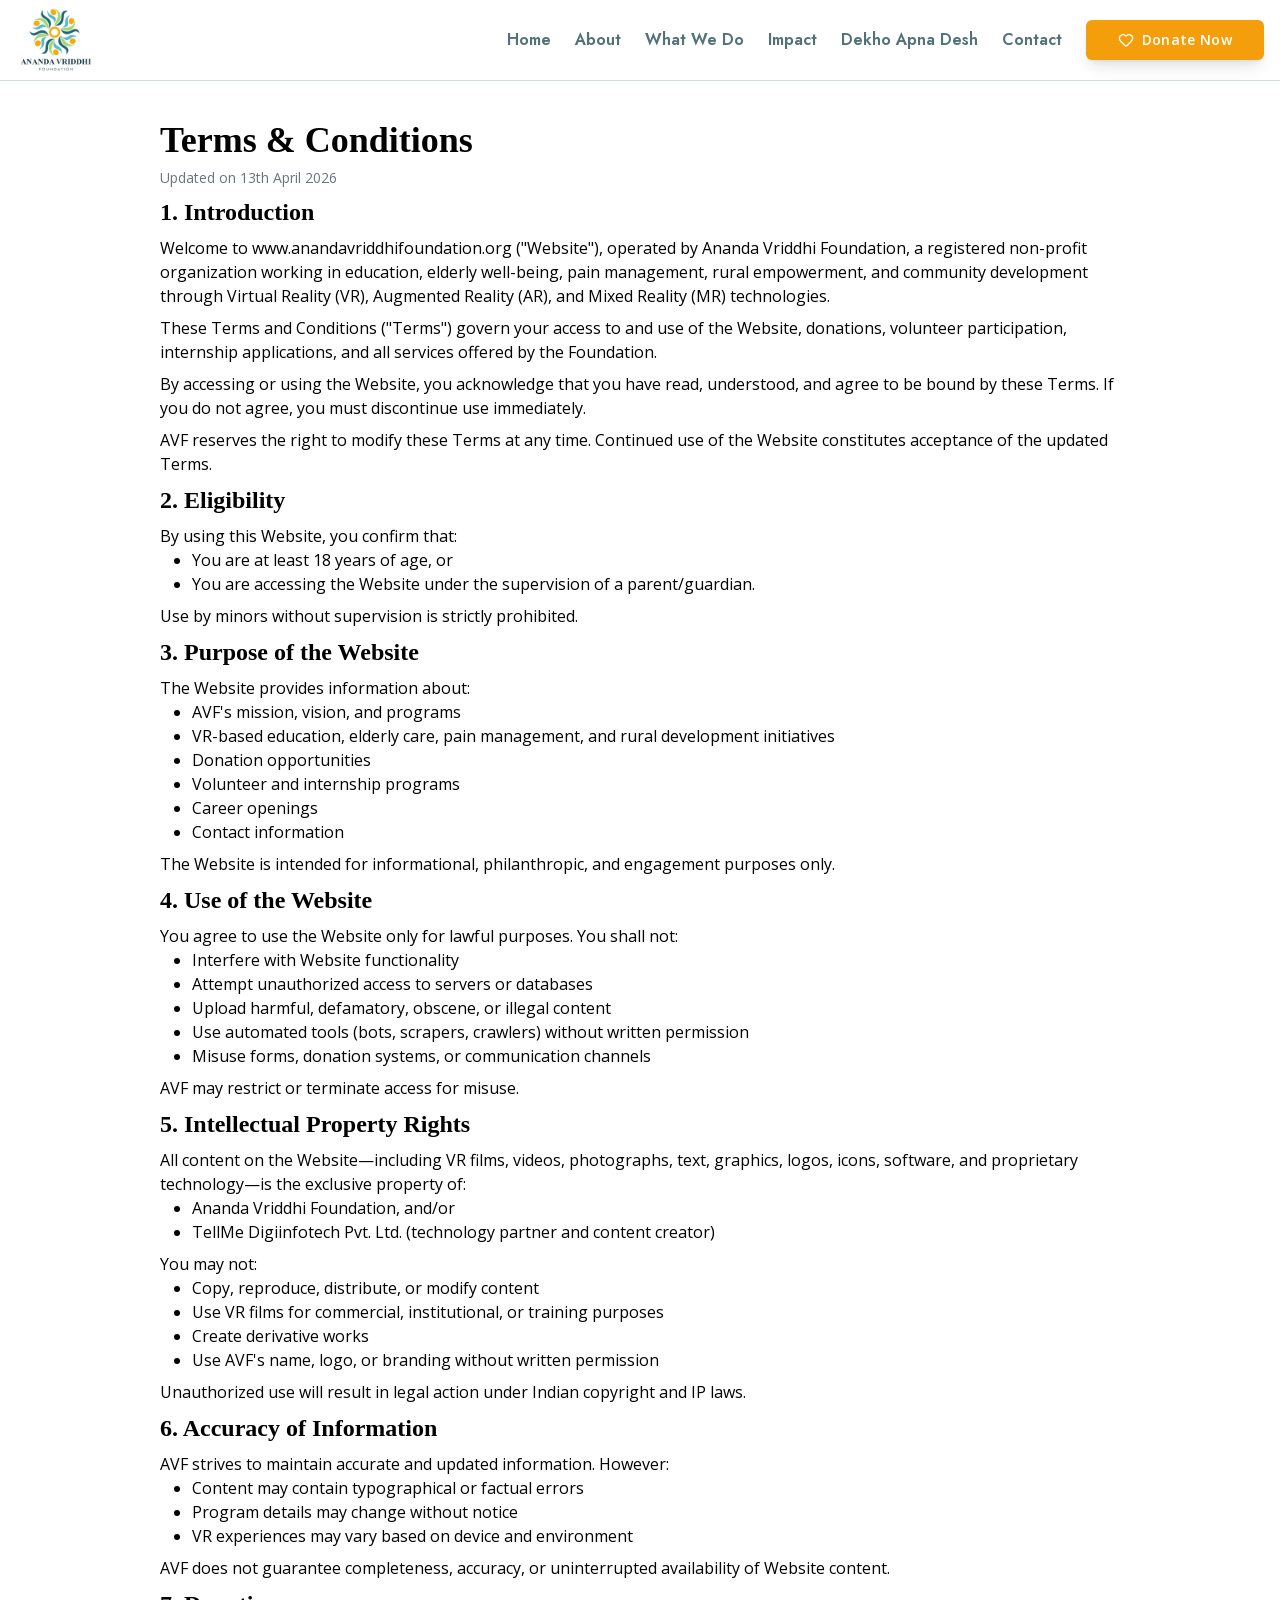
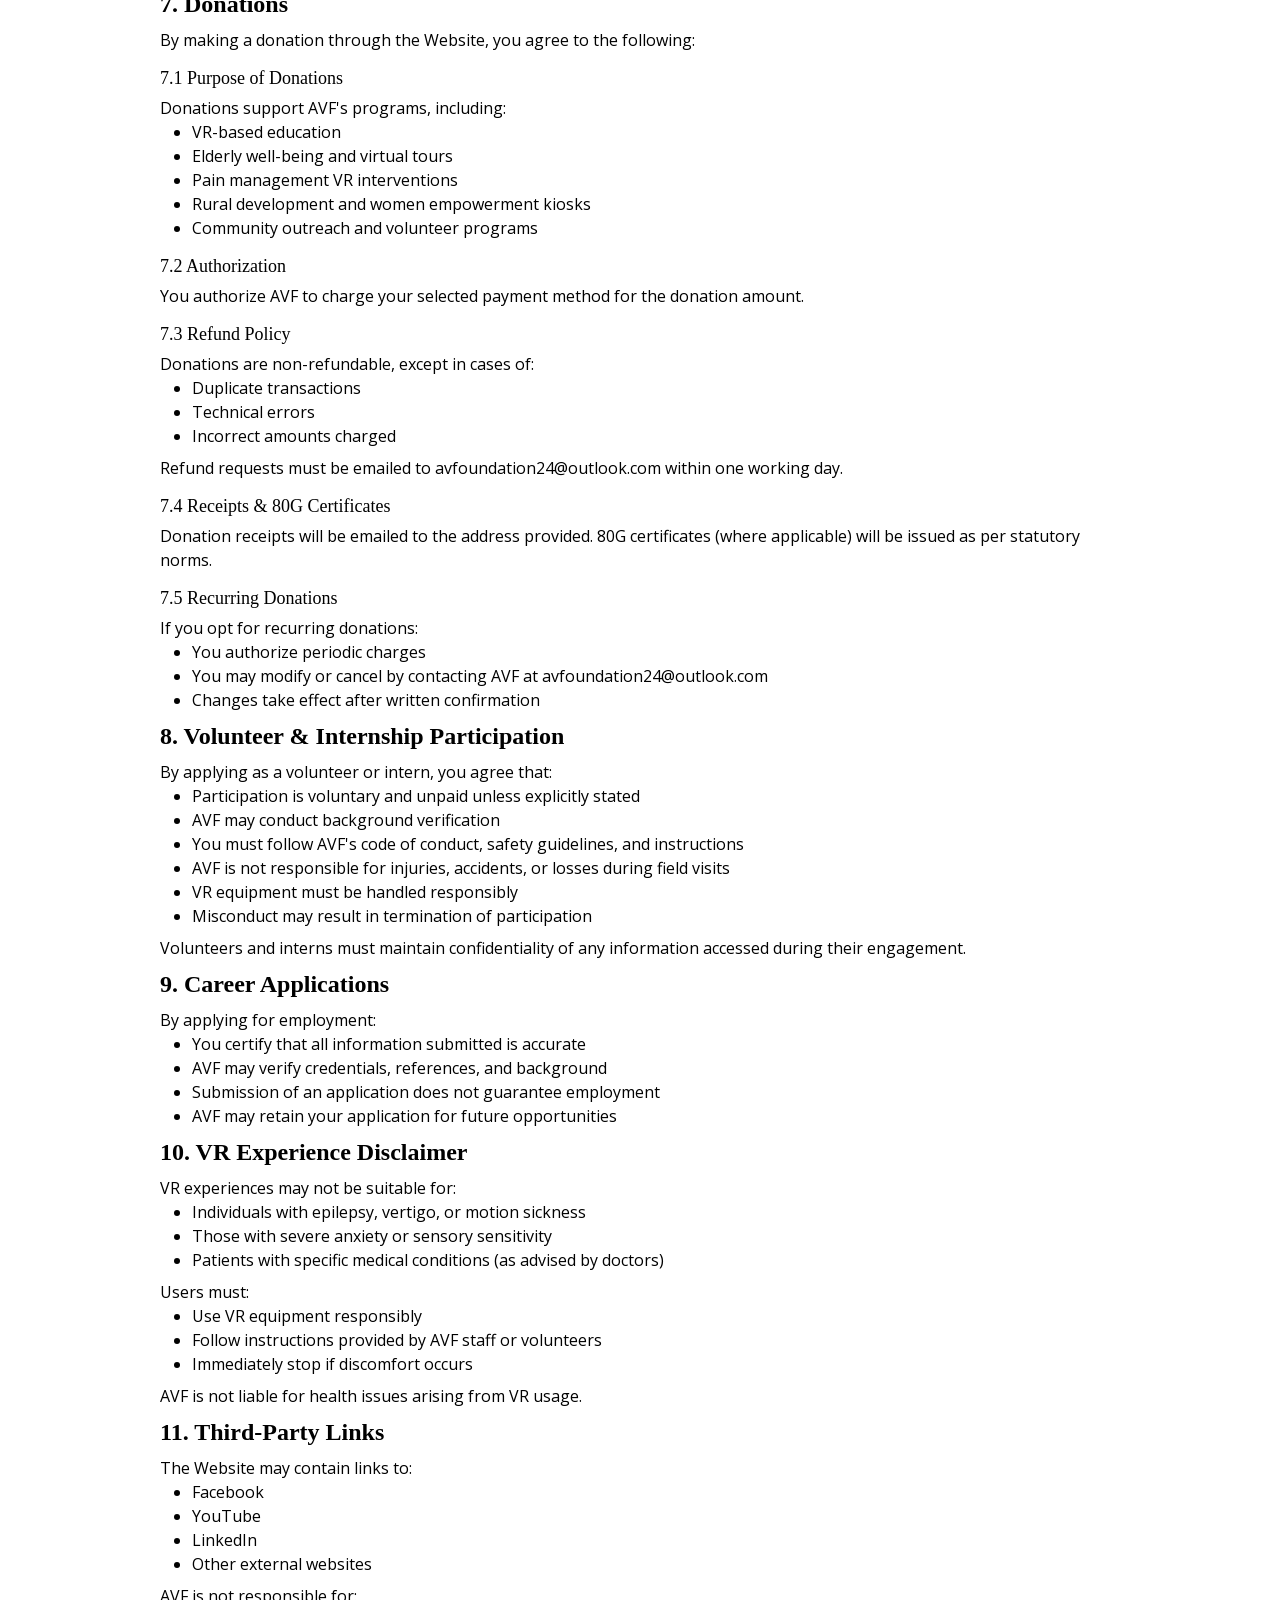
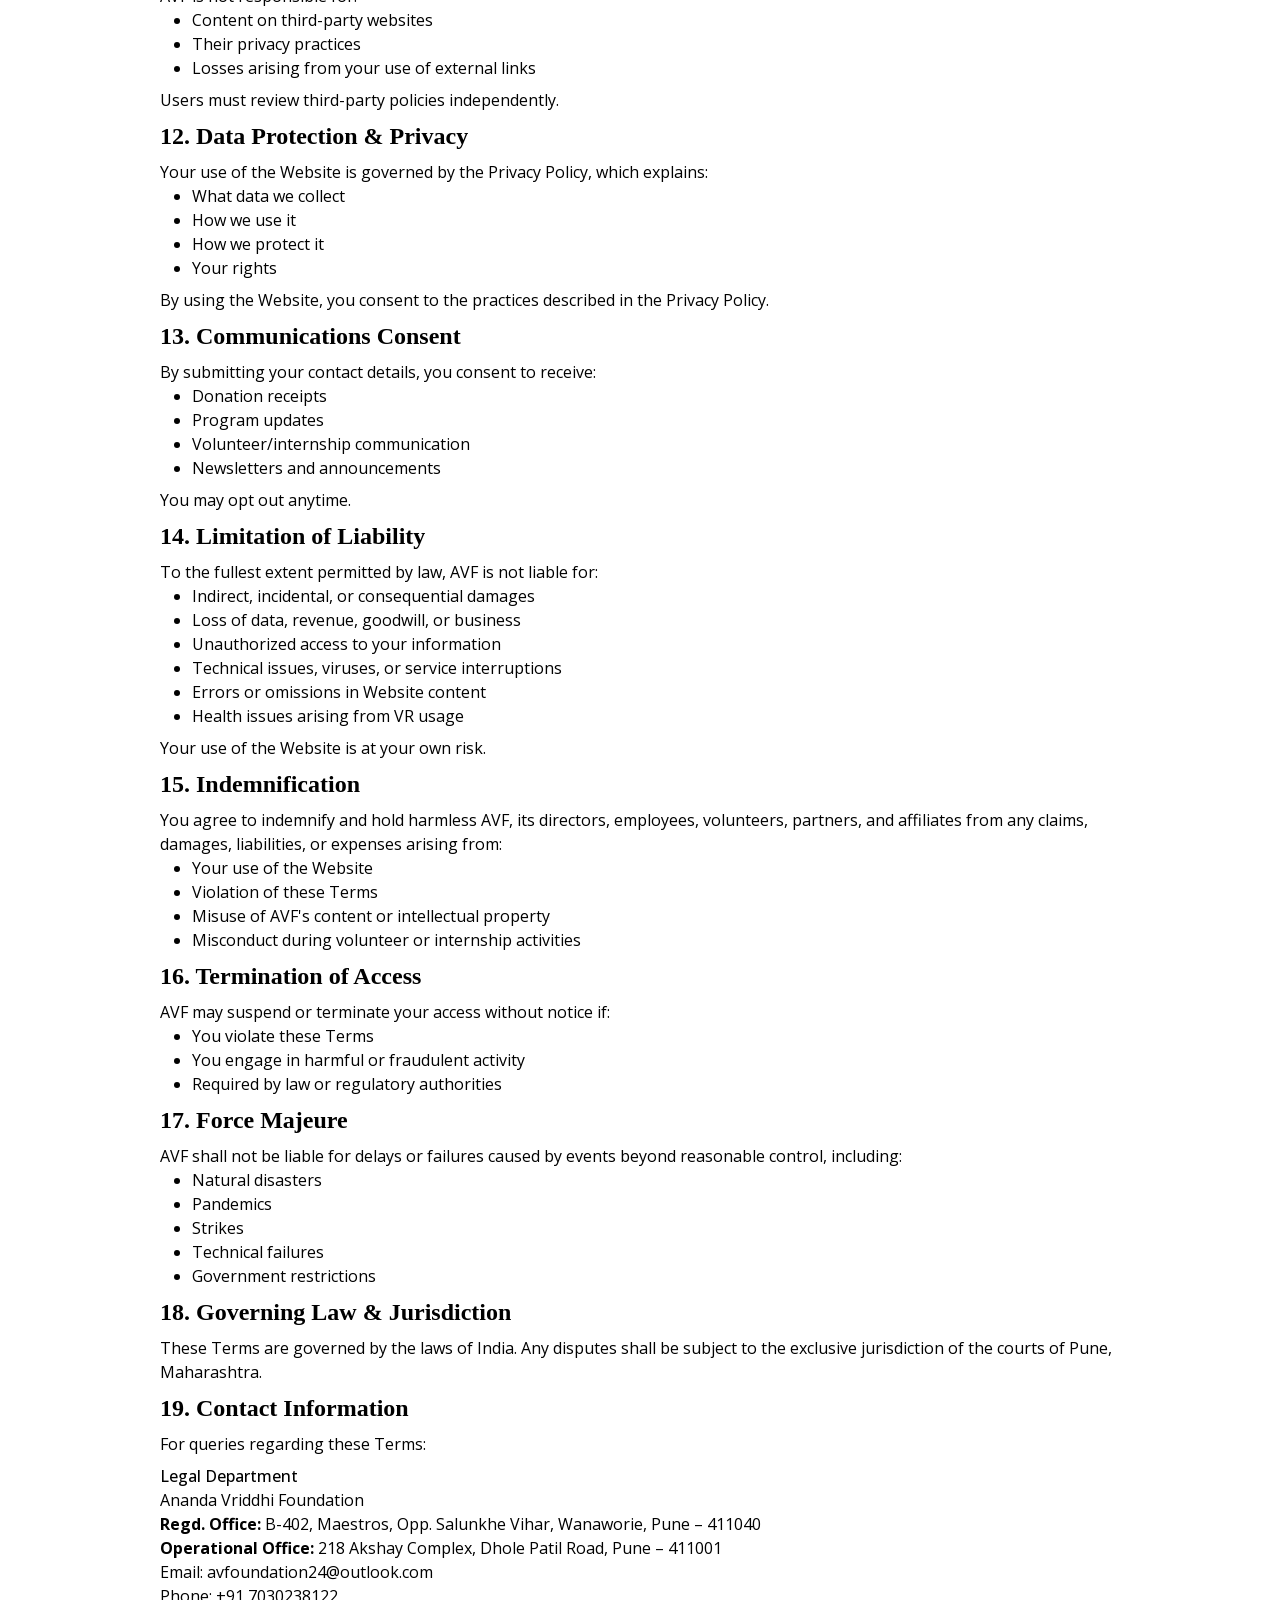
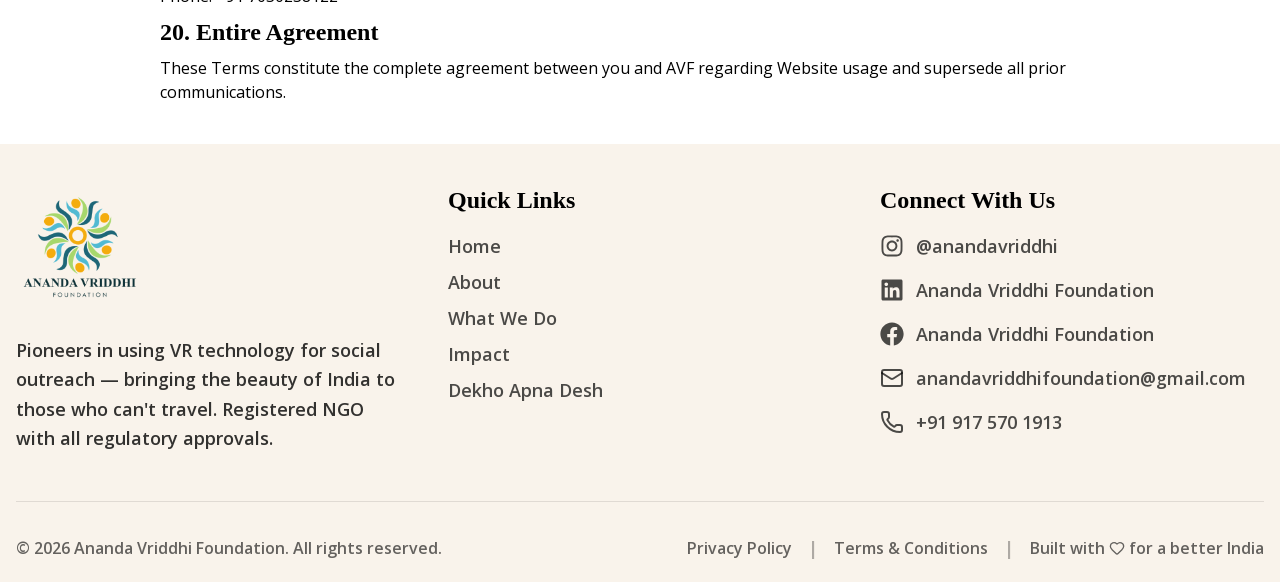
<file: terms-and-conditions/index.html>
<!DOCTYPE html><html lang="en"><head><meta charSet="utf-8"/><meta name="viewport" content="width=device-width, initial-scale=1"/><link rel="stylesheet" href="/_next/static/css/9a8fa002e00c874f.css" data-precedence="next"/><link rel="stylesheet" href="/_next/static/css/51041408f82af9c6.css" data-precedence="next"/><link rel="preload" as="script" fetchPriority="low" href="/_next/static/chunks/webpack-04ca13422e2d15fe.js"/><script src="/_next/static/chunks/fd9d1056-cb7ae059b8c2ee28.js" async=""></script><script src="/_next/static/chunks/117-d2f88f5cebaa7f74.js" async=""></script><script src="/_next/static/chunks/main-app-d90d8ac0a8a4d4b2.js" async=""></script><script src="/_next/static/chunks/972-8a30e4a659e408c3.js" async=""></script><script src="/_next/static/chunks/app/terms-and-conditions/page-1b34a33785f5971a.js" async=""></script><script src="/_next/static/chunks/266-91e6b1e643e99643.js" async=""></script><script src="/_next/static/chunks/766-ce7ce9707b0aa8a0.js" async=""></script><script src="/_next/static/chunks/app/layout-657c679bacbae95f.js" async=""></script><script src="/_next/static/chunks/8e1d74a4-23ec0c4f48573a2d.js" async=""></script><script src="/_next/static/chunks/app/page-11c60abf2a08e9ba.js" async=""></script><link rel="preload" href="https://www.googletagmanager.com/gtag/js?id=G-D8J1QF4TNM" as="script"/><link rel="preload" href="https://www.instagram.com/embed.js" as="script"/><meta name="theme-color" media="(prefers-color-scheme: light)" content="#ebe8db"/><meta name="color-scheme" content="light"/><title>Ananda Vriddhi Foundation</title><meta name="description" content="Description about the ananda vriddhi foundation."/><meta name="application-name" content="Ananda Vriddhi Foundation Website"/><link rel="author" href="https://github.com/shriekdj"/><meta name="author" content="Shrikant Dhayaje"/><link rel="manifest" href="/images/site.webmanifest" crossorigin="use-credentials"/><meta name="generator" content="Next.js"/><meta name="keywords" content="avf,ananda vriddhi foundation,anand,vriddhi,foundation,ngo,old age home"/><meta name="referrer" content="origin-when-cross-origin"/><meta name="creator" content="Indiacom And Tellme Digiinfotech Web Development Team 2024"/><meta name="publisher" content="Tellme Digiinfotech Private Limited"/><meta name="robots" content="index, follow"/><meta name="googlebot" content="index, follow, max-video-preview:-1, max-image-preview:large, max-snippet:-1"/><meta name="format-detection" content="telephone=no, address=no, email=no"/><meta name="google-site-verification" content="MADLuVkcInOiiDAbHG4SFJ-guy-7VLOXWgKSqRz4gMM"/><meta name="rating" content="General"/><meta name="Audience" content="General"/><meta name="Language" content="us-en"/><meta name="distribution" content="global"/><meta name="classification" content="Business And Industry"/><meta name="apple-mobile-web-app-capable" content="yes"/><meta property="og:title" content="Ananda Vriddhi Foundation"/><meta property="og:description" content="Discover and connect with local businesses in your area. Your ultimate source for reliable services and productws."/><meta property="og:site_name" content="Tellme 360 Mediahub"/><meta property="og:locale" content="en_US"/><meta property="og:type" content="website"/><meta name="twitter:card" content="summary_large_image"/><meta name="twitter:creator" content="@TeamIndiacom"/><meta name="twitter:title" content="Ananda Vriddhi Foundation"/><meta name="twitter:description" content="Description about the ananda vriddhi foundation."/><meta property="al:web:url" content="https://tellme360mediahub.com"/><meta property="al:web:should_fallback" content="true"/><link rel="icon" href="/favicon.ico" type="image/x-icon" sizes="16x16"/><link rel="icon" href="/images/favicon-16x16.png" sizes="16x16" type="image/png"/><link rel="icon" href="/images/favicon-32x32.png" sizes="32x32" type="image/png"/><link rel="icon" href="/images/favicon.ico" type="image/x-icon"/><link rel="apple-touch-icon" href="/images/apple-touch-icon.png" sizes="180x180" type="image/png"/><link rel="icon" href="/images/android-chrome-192x192.png" sizes="192x192" type="image/png"/><link rel="icon" href="/images/android-chrome-512x512.png" sizes="512x512" type="image/png"/><script src="/_next/static/chunks/polyfills-42372ed130431b0a.js" noModule=""></script></head><body class="w-full bg-background __variable_8544bd __variable_34eb21"><div data-overlay-container="true"><nav class="fixed top-0 left-0 right-0 z-50 bg-card/90 backdrop-blur-md border-b border-border"><div class="container mx-auto px-4 flex items-center justify-between h-20"><a href="/#home" class="flex items-center gap-2"><img alt="Ananda Vriddhi Foundation Logo" loading="lazy" width="400" height="400" decoding="async" data-nimg="1" class="h-20 w-auto" style="color:transparent" src="/_next/static/media/logo.e3328c1a.png"/></a><div class="hidden lg:flex items-center gap-6"><a href="/#home" class="text-base font-semibold text-muted-foreground hover:text-foreground transition-colors __className_34eb21">Home</a><a href="/#about" class="text-base font-semibold text-muted-foreground hover:text-foreground transition-colors __className_34eb21">About</a><a href="/#what-we-do" class="text-base font-semibold text-muted-foreground hover:text-foreground transition-colors __className_34eb21">What We Do</a><a href="/#impact" class="text-base font-semibold text-muted-foreground hover:text-foreground transition-colors __className_34eb21">Impact</a><a href="/#dekho-apna-desh" class="text-base font-semibold text-muted-foreground hover:text-foreground transition-colors __className_34eb21">Dekho Apna Desh</a><a href="/#contact" class="text-base font-semibold text-muted-foreground hover:text-foreground transition-colors __className_34eb21">Contact</a><a href="/#donate" class="inline-flex items-center justify-center gap-2 whitespace-nowrap text-sm transition-all focus-visible:outline-none focus-visible:ring-2 focus-visible:ring-ring disabled:pointer-events-none disabled:opacity-50 bg-amber-500 text-white shadow-lg hover:bg-amber-600 active:scale-95 font-semibold tracking-wide h-10 rounded-md px-8"><svg xmlns="http://www.w3.org/2000/svg" width="24" height="24" viewBox="0 0 24 24" fill="none" stroke="currentColor" stroke-width="2" stroke-linecap="round" stroke-linejoin="round" class="lucide lucide-heart w-4 h-4" aria-hidden="true"><path d="M2 9.5a5.5 5.5 0 0 1 9.591-3.676.56.56 0 0 0 .818 0A5.49 5.49 0 0 1 22 9.5c0 2.29-1.5 4-3 5.5l-5.492 5.313a2 2 0 0 1-3 .019L5 15c-1.5-1.5-3-3.2-3-5.5"></path></svg>Donate Now</a></div><button class="lg:hidden text-foreground"><svg xmlns="http://www.w3.org/2000/svg" width="24" height="24" viewBox="0 0 24 24" fill="none" stroke="currentColor" stroke-width="2" stroke-linecap="round" stroke-linejoin="round" class="lucide lucide-menu w-6 h-6" aria-hidden="true"><path d="M4 5h16"></path><path d="M4 12h16"></path><path d="M4 19h16"></path></svg></button></div></nav><main class="container mx-auto px-4 sm:px-40 pt-28 pb-10"><section><h1 class="text-xl sm:text-4xl font-semibold py-2">Terms &amp; Conditions</h1><p class="text-sm text-gray-500">Updated on 13th April 2026</p></section><section><h2 class="text-xl sm:text-2xl py-2">1. Introduction</h2><p>Welcome to<!-- --> <a href="https://www.anandavriddhifoundation.org">www.anandavriddhifoundation.org</a> <!-- -->(&quot;Website&quot;), operated by Ananda Vriddhi Foundation, a registered non-profit organization working in education, elderly well-being, pain management, rural empowerment, and community development through Virtual Reality (VR), Augmented Reality (AR), and Mixed Reality (MR) technologies.</p><p class="mt-2">These Terms and Conditions (&quot;Terms&quot;) govern your access to and use of the Website, donations, volunteer participation, internship applications, and all services offered by the Foundation.</p><p class="mt-2">By accessing or using the Website, you acknowledge that you have read, understood, and agree to be bound by these Terms. If you do not agree, you must discontinue use immediately.</p><p class="mt-2">AVF reserves the right to modify these Terms at any time. Continued use of the Website constitutes acceptance of the updated Terms.</p></section><section><h2 class="text-xl sm:text-2xl py-2">2. Eligibility</h2><p>By using this Website, you confirm that:</p><ul class="list-disc pl-8"><li>You are at least 18 years of age, or</li><li>You are accessing the Website under the supervision of a parent/guardian.</li></ul><p class="mt-2">Use by minors without supervision is strictly prohibited.</p></section><section><h2 class="text-xl sm:text-2xl py-2">3. Purpose of the Website</h2><p>The Website provides information about:</p><ul class="list-disc pl-8"><li>AVF&#x27;s mission, vision, and programs</li><li>VR-based education, elderly care, pain management, and rural development initiatives</li><li>Donation opportunities</li><li>Volunteer and internship programs</li><li>Career openings</li><li>Contact information</li></ul><p class="mt-2">The Website is intended for informational, philanthropic, and engagement purposes only.</p></section><section><h2 class="text-xl sm:text-2xl py-2">4. Use of the Website</h2><p>You agree to use the Website only for lawful purposes. You shall not:</p><ul class="list-disc pl-8"><li>Interfere with Website functionality</li><li>Attempt unauthorized access to servers or databases</li><li>Upload harmful, defamatory, obscene, or illegal content</li><li>Use automated tools (bots, scrapers, crawlers) without written permission</li><li>Misuse forms, donation systems, or communication channels</li></ul><p class="mt-2">AVF may restrict or terminate access for misuse.</p></section><section><h2 class="text-xl sm:text-2xl py-2">5. Intellectual Property Rights</h2><p>All content on the Website—including VR films, videos, photographs, text, graphics, logos, icons, software, and proprietary technology—is the exclusive property of:</p><ul class="list-disc pl-8"><li>Ananda Vriddhi Foundation, and/or</li><li>TellMe Digiinfotech Pvt. Ltd. (technology partner and content creator)</li></ul><p class="mt-2">You may not:</p><ul class="list-disc pl-8"><li>Copy, reproduce, distribute, or modify content</li><li>Use VR films for commercial, institutional, or training purposes</li><li>Create derivative works</li><li>Use AVF&#x27;s name, logo, or branding without written permission</li></ul><p class="mt-2">Unauthorized use will result in legal action under Indian copyright and IP laws.</p></section><section><h2 class="text-xl sm:text-2xl py-2">6. Accuracy of Information</h2><p>AVF strives to maintain accurate and updated information. However:</p><ul class="list-disc pl-8"><li>Content may contain typographical or factual errors</li><li>Program details may change without notice</li><li>VR experiences may vary based on device and environment</li></ul><p class="mt-2">AVF does not guarantee completeness, accuracy, or uninterrupted availability of Website content.</p></section><section><h2 class="text-xl sm:text-2xl py-2">7. Donations</h2><p>By making a donation through the Website, you agree to the following:</p><h3 class="text-lg font-medium mt-3 mb-1">7.1 Purpose of Donations</h3><p>Donations support AVF&#x27;s programs, including:</p><ul class="list-disc pl-8"><li>VR-based education</li><li>Elderly well-being and virtual tours</li><li>Pain management VR interventions</li><li>Rural development and women empowerment kiosks</li><li>Community outreach and volunteer programs</li></ul><h3 class="text-lg font-medium mt-3 mb-1">7.2 Authorization</h3><p>You authorize AVF to charge your selected payment method for the donation amount.</p><h3 class="text-lg font-medium mt-3 mb-1">7.3 Refund Policy</h3><p>Donations are non-refundable, except in cases of:</p><ul class="list-disc pl-8"><li>Duplicate transactions</li><li>Technical errors</li><li>Incorrect amounts charged</li></ul><p class="mt-2">Refund requests must be emailed to<!-- --> <a href="mailto:avfoundation24@outlook.com">avfoundation24@outlook.com</a> <!-- -->within one working day.</p><h3 class="text-lg font-medium mt-3 mb-1">7.4 Receipts &amp; 80G Certificates</h3><p>Donation receipts will be emailed to the address provided. 80G certificates (where applicable) will be issued as per statutory norms.</p><h3 class="text-lg font-medium mt-3 mb-1">7.5 Recurring Donations</h3><p>If you opt for recurring donations:</p><ul class="list-disc pl-8"><li>You authorize periodic charges</li><li>You may modify or cancel by contacting AVF at<!-- --> <a href="mailto:avfoundation24@outlook.com">avfoundation24@outlook.com</a></li><li>Changes take effect after written confirmation</li></ul></section><section><h2 class="text-xl sm:text-2xl py-2">8. Volunteer &amp; Internship Participation</h2><p>By applying as a volunteer or intern, you agree that:</p><ul class="list-disc pl-8"><li>Participation is voluntary and unpaid unless explicitly stated</li><li>AVF may conduct background verification</li><li>You must follow AVF&#x27;s code of conduct, safety guidelines, and instructions</li><li>AVF is not responsible for injuries, accidents, or losses during field visits</li><li>VR equipment must be handled responsibly</li><li>Misconduct may result in termination of participation</li></ul><p class="mt-2">Volunteers and interns must maintain confidentiality of any information accessed during their engagement.</p></section><section><h2 class="text-xl sm:text-2xl py-2">9. Career Applications</h2><p>By applying for employment:</p><ul class="list-disc pl-8"><li>You certify that all information submitted is accurate</li><li>AVF may verify credentials, references, and background</li><li>Submission of an application does not guarantee employment</li><li>AVF may retain your application for future opportunities</li></ul></section><section><h2 class="text-xl sm:text-2xl py-2">10. VR Experience Disclaimer</h2><p>VR experiences may not be suitable for:</p><ul class="list-disc pl-8"><li>Individuals with epilepsy, vertigo, or motion sickness</li><li>Those with severe anxiety or sensory sensitivity</li><li>Patients with specific medical conditions (as advised by doctors)</li></ul><p class="mt-2">Users must:</p><ul class="list-disc pl-8"><li>Use VR equipment responsibly</li><li>Follow instructions provided by AVF staff or volunteers</li><li>Immediately stop if discomfort occurs</li></ul><p class="mt-2">AVF is not liable for health issues arising from VR usage.</p></section><section><h2 class="text-xl sm:text-2xl py-2">11. Third-Party Links</h2><p>The Website may contain links to:</p><ul class="list-disc pl-8"><li>Facebook</li><li>YouTube</li><li>LinkedIn</li><li>Other external websites</li></ul><p class="mt-2">AVF is not responsible for:</p><ul class="list-disc pl-8"><li>Content on third-party websites</li><li>Their privacy practices</li><li>Losses arising from your use of external links</li></ul><p class="mt-2">Users must review third-party policies independently.</p></section><section><h2 class="text-xl sm:text-2xl py-2">12. Data Protection &amp; Privacy</h2><p>Your use of the Website is governed by the<!-- --> <a href="/privacy-policy/">Privacy Policy</a>, which explains:</p><ul class="list-disc pl-8"><li>What data we collect</li><li>How we use it</li><li>How we protect it</li><li>Your rights</li></ul><p class="mt-2">By using the Website, you consent to the practices described in the Privacy Policy.</p></section><section><h2 class="text-xl sm:text-2xl py-2">13. Communications Consent</h2><p>By submitting your contact details, you consent to receive:</p><ul class="list-disc pl-8"><li>Donation receipts</li><li>Program updates</li><li>Volunteer/internship communication</li><li>Newsletters and announcements</li></ul><p class="mt-2">You may opt out anytime.</p></section><section><h2 class="text-xl sm:text-2xl py-2">14. Limitation of Liability</h2><p>To the fullest extent permitted by law, AVF is not liable for:</p><ul class="list-disc pl-8"><li>Indirect, incidental, or consequential damages</li><li>Loss of data, revenue, goodwill, or business</li><li>Unauthorized access to your information</li><li>Technical issues, viruses, or service interruptions</li><li>Errors or omissions in Website content</li><li>Health issues arising from VR usage</li></ul><p class="mt-2">Your use of the Website is at your own risk.</p></section><section><h2 class="text-xl sm:text-2xl py-2">15. Indemnification</h2><p>You agree to indemnify and hold harmless AVF, its directors, employees, volunteers, partners, and affiliates from any claims, damages, liabilities, or expenses arising from:</p><ul class="list-disc pl-8"><li>Your use of the Website</li><li>Violation of these Terms</li><li>Misuse of AVF&#x27;s content or intellectual property</li><li>Misconduct during volunteer or internship activities</li></ul></section><section><h2 class="text-xl sm:text-2xl py-2">16. Termination of Access</h2><p>AVF may suspend or terminate your access without notice if:</p><ul class="list-disc pl-8"><li>You violate these Terms</li><li>You engage in harmful or fraudulent activity</li><li>Required by law or regulatory authorities</li></ul></section><section><h2 class="text-xl sm:text-2xl py-2">17. Force Majeure</h2><p>AVF shall not be liable for delays or failures caused by events beyond reasonable control, including:</p><ul class="list-disc pl-8"><li>Natural disasters</li><li>Pandemics</li><li>Strikes</li><li>Technical failures</li><li>Government restrictions</li></ul></section><section><h2 class="text-xl sm:text-2xl py-2">18. Governing Law &amp; Jurisdiction</h2><p>These Terms are governed by the laws of India. Any disputes shall be subject to the exclusive jurisdiction of the courts of Pune, Maharashtra.</p></section><section><h2 class="text-xl sm:text-2xl py-2">19. Contact Information</h2><p>For queries regarding these Terms:</p><p class="mt-2 font-medium">Legal Department</p><p>Ananda Vriddhi Foundation</p><p><strong>Regd. Office:</strong> B-402, Maestros, Opp. Salunkhe Vihar, Wanaworie, Pune – 411040</p><p><strong>Operational Office:</strong> 218 Akshay Complex, Dhole Patil Road, Pune – 411001</p><p>Email:<!-- --> <a href="mailto:avfoundation24@outlook.com">avfoundation24@outlook.com</a></p><p>Phone: <a href="tel:+917030238122">+91 7030238122</a></p></section><section><h2 class="text-xl sm:text-2xl py-2">20. Entire Agreement</h2><p>These Terms constitute the complete agreement between you and AVF regarding Website usage and supersede all prior communications.</p></section></main><footer id="contact" class="bg-[#f9f3eb] text-foreground text-lg pt-10 pb-5 font-semibold"><div class="container mx-auto px-4"><div class="grid md:grid-cols-3 gap-12"><div><img alt="Ananda Vriddhi Foundation Logo" loading="lazy" width="400" height="400" decoding="async" data-nimg="1" class="h-32 w-auto mb-6" style="color:transparent" src="/_next/static/media/logo.e3328c1a.png"/><p class="text-foreground/80 leading-relaxed text-lg">Pioneers in using VR technology for social outreach — bringing the beauty of India to those who can&#x27;t travel. Registered NGO with all regulatory approvals.</p></div><div><h4 class="font-serif font-bold text-2xl mb-4 text-foreground">Quick Links</h4><div class="space-y-2"><a href="#home" class="block text-lg text-foreground/70 hover:text-warm-gold transition-colors">Home</a><a href="#about" class="block text-lg text-foreground/70 hover:text-warm-gold transition-colors">About</a><a href="#what-we-do" class="block text-lg text-foreground/70 hover:text-warm-gold transition-colors">What We Do</a><a href="#impact" class="block text-lg text-foreground/70 hover:text-warm-gold transition-colors">Impact</a><a href="#dekho-apna-desh" class="block text-lg text-foreground/70 hover:text-warm-gold transition-colors">Dekho Apna Desh</a></div></div><div><h4 class="font-serif font-bold text-2xl mb-4 text-foreground">Connect With Us</h4><div class="space-y-4"><a href="https://www.instagram.com/anandavriddhi/" target="_blank" rel="noopener noreferrer" class="flex items-center gap-3 text-lg text-foreground/70 hover:text-warm-gold transition-colors"><svg stroke="currentColor" fill="currentColor" stroke-width="0" viewBox="0 0 448 512" class="w-6 h-6" height="1em" width="1em" xmlns="http://www.w3.org/2000/svg"><path d="M224.1 141c-63.6 0-114.9 51.3-114.9 114.9s51.3 114.9 114.9 114.9S339 319.5 339 255.9 287.7 141 224.1 141zm0 189.6c-41.1 0-74.7-33.5-74.7-74.7s33.5-74.7 74.7-74.7 74.7 33.5 74.7 74.7-33.6 74.7-74.7 74.7zm146.4-194.3c0 14.9-12 26.8-26.8 26.8-14.9 0-26.8-12-26.8-26.8s12-26.8 26.8-26.8 26.8 12 26.8 26.8zm76.1 27.2c-1.7-35.9-9.9-67.7-36.2-93.9-26.2-26.2-58-34.4-93.9-36.2-37-2.1-147.9-2.1-184.9 0-35.8 1.7-67.6 9.9-93.9 36.1s-34.4 58-36.2 93.9c-2.1 37-2.1 147.9 0 184.9 1.7 35.9 9.9 67.7 36.2 93.9s58 34.4 93.9 36.2c37 2.1 147.9 2.1 184.9 0 35.9-1.7 67.7-9.9 93.9-36.2 26.2-26.2 34.4-58 36.2-93.9 2.1-37 2.1-147.8 0-184.8zM398.8 388c-7.8 19.6-22.9 34.7-42.6 42.6-29.5 11.7-99.5 9-132.1 9s-102.7 2.6-132.1-9c-19.6-7.8-34.7-22.9-42.6-42.6-11.7-29.5-9-99.5-9-132.1s-2.6-102.7 9-132.1c7.8-19.6 22.9-34.7 42.6-42.6 29.5-11.7 99.5-9 132.1-9s102.7-2.6 132.1 9c19.6 7.8 34.7 22.9 42.6 42.6 11.7 29.5 9 99.5 9 132.1s2.7 102.7-9 132.1z"></path></svg>@anandavriddhi</a><a href="https://www.linkedin.com/in/ananda-vriddhi-foundation-640009382" target="_blank" rel="noopener noreferrer" class="flex items-center gap-3 text-lg text-foreground/70 hover:text-warm-gold transition-colors"><svg stroke="currentColor" fill="currentColor" stroke-width="0" viewBox="0 0 448 512" class="w-6 h-6" height="1em" width="1em" xmlns="http://www.w3.org/2000/svg"><path d="M416 32H31.9C14.3 32 0 46.5 0 64.3v383.4C0 465.5 14.3 480 31.9 480H416c17.6 0 32-14.5 32-32.3V64.3c0-17.8-14.4-32.3-32-32.3zM135.4 416H69V202.2h66.5V416zm-33.2-243c-21.3 0-38.5-17.3-38.5-38.5S80.9 96 102.2 96c21.2 0 38.5 17.3 38.5 38.5 0 21.3-17.2 38.5-38.5 38.5zm282.1 243h-66.4V312c0-24.8-.5-56.7-34.5-56.7-34.6 0-39.9 27-39.9 54.9V416h-66.4V202.2h63.7v29.2h.9c8.9-16.8 30.6-34.5 62.9-34.5 67.2 0 79.7 44.3 79.7 101.9V416z"></path></svg>Ananda Vriddhi Foundation</a><a href="https://www.facebook.com/people/Ananda-Vriddhi-Foundation/61560092935733/" target="_blank" rel="noopener noreferrer" class="flex items-center gap-3 text-lg text-foreground/70 hover:text-warm-gold transition-colors"><svg stroke="currentColor" fill="currentColor" stroke-width="0" viewBox="0 0 512 512" class="w-6 h-6" height="1em" width="1em" xmlns="http://www.w3.org/2000/svg"><path d="M504 256C504 119 393 8 256 8S8 119 8 256c0 123.78 90.69 226.38 209.25 245V327.69h-63V256h63v-54.64c0-62.15 37-96.48 93.67-96.48 27.14 0 55.52 4.84 55.52 4.84v61h-31.28c-30.8 0-40.41 19.12-40.41 38.73V256h68.78l-11 71.69h-57.78V501C413.31 482.38 504 379.78 504 256z"></path></svg>Ananda Vriddhi Foundation</a><a href="mailto:anandavriddhifoundation@gmail.com?cc=digital@indiacom.com" class="flex items-center gap-3 text-lg text-foreground/70 hover:text-warm-gold transition-colors"><svg xmlns="http://www.w3.org/2000/svg" width="24" height="24" viewBox="0 0 24 24" fill="none" stroke="currentColor" stroke-width="2" stroke-linecap="round" stroke-linejoin="round" class="lucide lucide-mail w-6 h-6" aria-hidden="true"><path d="m22 7-8.991 5.727a2 2 0 0 1-2.009 0L2 7"></path><rect x="2" y="4" width="20" height="16" rx="2"></rect></svg>anandavriddhifoundation@gmail.com</a><a href="tel:+919175701913" class="flex items-center gap-3 text-lg text-foreground/70 hover:text-warm-gold transition-colors"><svg xmlns="http://www.w3.org/2000/svg" width="24" height="24" viewBox="0 0 24 24" fill="none" stroke="currentColor" stroke-width="2" stroke-linecap="round" stroke-linejoin="round" class="lucide lucide-phone w-6 h-6" aria-hidden="true"><path d="M13.832 16.568a1 1 0 0 0 1.213-.303l.355-.465A2 2 0 0 1 17 15h3a2 2 0 0 1 2 2v3a2 2 0 0 1-2 2A18 18 0 0 1 2 4a2 2 0 0 1 2-2h3a2 2 0 0 1 2 2v3a2 2 0 0 1-.8 1.6l-.468.351a1 1 0 0 0-.292 1.233 14 14 0 0 0 6.392 6.384"></path></svg>+91 917 570 1913</a></div></div></div><div class="border-t border-foreground/10 mt-12 pt-8 flex flex-col md:flex-row items-center justify-between gap-4"><p class="text-base text-foreground/60">© <!-- -->2026<!-- --> Ananda Vriddhi Foundation. All rights reserved.</p><div class="flex items-center gap-4 flex-wrap justify-center"><a href="/privacy-policy" class="text-base text-foreground/60 hover:text-warm-gold transition-colors">Privacy Policy</a><span class="text-foreground/30">|</span><a href="/terms-and-conditions" class="text-base text-foreground/60 hover:text-warm-gold transition-colors">Terms &amp; Conditions</a><span class="text-foreground/30 hidden md:inline">|</span><p class="text-base text-foreground/60 flex items-center gap-1">Built with <svg xmlns="http://www.w3.org/2000/svg" width="24" height="24" viewBox="0 0 24 24" fill="none" stroke="currentColor" stroke-width="2" stroke-linecap="round" stroke-linejoin="round" class="lucide lucide-heart w-4 h-4 text-heart-red" aria-hidden="true"><path d="M2 9.5a5.5 5.5 0 0 1 9.591-3.676.56.56 0 0 0 .818 0A5.49 5.49 0 0 1 22 9.5c0 2.29-1.5 4-3 5.5l-5.492 5.313a2 2 0 0 1-3 .019L5 15c-1.5-1.5-3-3.2-3-5.5"></path></svg> for a better India</p></div></div></div></footer></div><script src="/_next/static/chunks/webpack-04ca13422e2d15fe.js" async=""></script><script>(self.__next_f=self.__next_f||[]).push([0]);self.__next_f.push([2,null])</script><script>self.__next_f.push([1,"1:HL[\"/_next/static/css/9a8fa002e00c874f.css\",\"style\"]\n2:HL[\"/_next/static/css/51041408f82af9c6.css\",\"style\"]\n"])</script><script>self.__next_f.push([1,"3:I[2846,[],\"\"]\n5:I[2972,[\"972\",\"static/chunks/972-8a30e4a659e408c3.js\",\"905\",\"static/chunks/app/terms-and-conditions/page-1b34a33785f5971a.js\"],\"\"]\n6:I[4707,[],\"\"]\n7:I[6423,[],\"\"]\n8:I[8003,[\"266\",\"static/chunks/266-91e6b1e643e99643.js\",\"766\",\"static/chunks/766-ce7ce9707b0aa8a0.js\",\"185\",\"static/chunks/app/layout-657c679bacbae95f.js\"],\"\"]\n9:I[8847,[\"266\",\"static/chunks/266-91e6b1e643e99643.js\",\"766\",\"static/chunks/766-ce7ce9707b0aa8a0.js\",\"185\",\"static/chunks/app/layout-657c679bacbae95f.js\"],\"Providers\"]\na:I[3315,[\"266\",\"static/chunks/266-91e6b1e643e99643.js\",\"766\",\"static/chunks/766-ce7ce9707b0aa8a0.js\",\"185\",\"static/chunks/app/layout-657c679bacbae95f.js\"],\"default\"]\nb:I[5878,[\"699\",\"static/chunks/8e1d74a4-23ec0c4f48573a2d.js\",\"266\",\"static/chunks/266-91e6b1e643e99643.js\",\"931\",\"static/chunks/app/page-11c60abf2a08e9ba.js\"],\"Image\"]\nc:I[8292,[\"699\",\"static/chunks/8e1d74a4-23ec0c4f48573a2d.js\",\"266\",\"static/chunks/266-91e6b1e643e99643.js\",\"931\",\"static/chunks/app/page-11c60abf2a08e9ba.js\"],\"default\"]\ne:I[1060,[],\"\"]\nf:[]\n"])</script><script>self.__next_f.push([1,"0:[\"$\",\"$L3\",null,{\"buildId\":\"JnFjyehQNcgA15nAXOm6s\",\"assetPrefix\":\"\",\"urlParts\":[\"\",\"terms-and-conditions\",\"\"],\"initialTree\":[\"\",{\"children\":[\"terms-and-conditions\",{\"children\":[\"__PAGE__\",{}]}]},\"$undefined\",\"$undefined\",true],\"initialSeedData\":[\"\",{\"children\":[\"terms-and-conditions\",{\"children\":[\"__PAGE__\",{},[[\"$L4\",[\"$\",\"main\",null,{\"className\":\"container mx-auto px-4 sm:px-40 pt-28 pb-10\",\"children\":[[\"$\",\"section\",null,{\"children\":[[\"$\",\"h1\",null,{\"className\":\"text-xl sm:text-4xl font-semibold py-2\",\"children\":\"Terms \u0026 Conditions\"}],[\"$\",\"p\",null,{\"className\":\"text-sm text-gray-500\",\"children\":\"Updated on 13th April 2026\"}]]}],[\"$\",\"section\",null,{\"children\":[[\"$\",\"h2\",null,{\"className\":\"text-xl sm:text-2xl py-2\",\"children\":\"1. Introduction\"}],[\"$\",\"p\",null,{\"children\":[\"Welcome to\",\" \",[\"$\",\"$L5\",null,{\"href\":\"https://www.anandavriddhifoundation.org\",\"children\":\"www.anandavriddhifoundation.org\"}],\" \",\"(\\\"Website\\\"), operated by Ananda Vriddhi Foundation, a registered non-profit organization working in education, elderly well-being, pain management, rural empowerment, and community development through Virtual Reality (VR), Augmented Reality (AR), and Mixed Reality (MR) technologies.\"]}],[\"$\",\"p\",null,{\"className\":\"mt-2\",\"children\":\"These Terms and Conditions (\\\"Terms\\\") govern your access to and use of the Website, donations, volunteer participation, internship applications, and all services offered by the Foundation.\"}],[\"$\",\"p\",null,{\"className\":\"mt-2\",\"children\":\"By accessing or using the Website, you acknowledge that you have read, understood, and agree to be bound by these Terms. If you do not agree, you must discontinue use immediately.\"}],[\"$\",\"p\",null,{\"className\":\"mt-2\",\"children\":\"AVF reserves the right to modify these Terms at any time. Continued use of the Website constitutes acceptance of the updated Terms.\"}]]}],[\"$\",\"section\",null,{\"children\":[[\"$\",\"h2\",null,{\"className\":\"text-xl sm:text-2xl py-2\",\"children\":\"2. Eligibility\"}],[\"$\",\"p\",null,{\"children\":\"By using this Website, you confirm that:\"}],[\"$\",\"ul\",null,{\"className\":\"list-disc pl-8\",\"children\":[[\"$\",\"li\",null,{\"children\":\"You are at least 18 years of age, or\"}],[\"$\",\"li\",null,{\"children\":\"You are accessing the Website under the supervision of a parent/guardian.\"}]]}],[\"$\",\"p\",null,{\"className\":\"mt-2\",\"children\":\"Use by minors without supervision is strictly prohibited.\"}]]}],[\"$\",\"section\",null,{\"children\":[[\"$\",\"h2\",null,{\"className\":\"text-xl sm:text-2xl py-2\",\"children\":\"3. Purpose of the Website\"}],[\"$\",\"p\",null,{\"children\":\"The Website provides information about:\"}],[\"$\",\"ul\",null,{\"className\":\"list-disc pl-8\",\"children\":[[\"$\",\"li\",null,{\"children\":\"AVF's mission, vision, and programs\"}],[\"$\",\"li\",null,{\"children\":\"VR-based education, elderly care, pain management, and rural development initiatives\"}],[\"$\",\"li\",null,{\"children\":\"Donation opportunities\"}],[\"$\",\"li\",null,{\"children\":\"Volunteer and internship programs\"}],[\"$\",\"li\",null,{\"children\":\"Career openings\"}],[\"$\",\"li\",null,{\"children\":\"Contact information\"}]]}],[\"$\",\"p\",null,{\"className\":\"mt-2\",\"children\":\"The Website is intended for informational, philanthropic, and engagement purposes only.\"}]]}],[\"$\",\"section\",null,{\"children\":[[\"$\",\"h2\",null,{\"className\":\"text-xl sm:text-2xl py-2\",\"children\":\"4. Use of the Website\"}],[\"$\",\"p\",null,{\"children\":\"You agree to use the Website only for lawful purposes. You shall not:\"}],[\"$\",\"ul\",null,{\"className\":\"list-disc pl-8\",\"children\":[[\"$\",\"li\",null,{\"children\":\"Interfere with Website functionality\"}],[\"$\",\"li\",null,{\"children\":\"Attempt unauthorized access to servers or databases\"}],[\"$\",\"li\",null,{\"children\":\"Upload harmful, defamatory, obscene, or illegal content\"}],[\"$\",\"li\",null,{\"children\":\"Use automated tools (bots, scrapers, crawlers) without written permission\"}],[\"$\",\"li\",null,{\"children\":\"Misuse forms, donation systems, or communication channels\"}]]}],[\"$\",\"p\",null,{\"className\":\"mt-2\",\"children\":\"AVF may restrict or terminate access for misuse.\"}]]}],[\"$\",\"section\",null,{\"children\":[[\"$\",\"h2\",null,{\"className\":\"text-xl sm:text-2xl py-2\",\"children\":\"5. Intellectual Property Rights\"}],[\"$\",\"p\",null,{\"children\":\"All content on the Website—including VR films, videos, photographs, text, graphics, logos, icons, software, and proprietary technology—is the exclusive property of:\"}],[\"$\",\"ul\",null,{\"className\":\"list-disc pl-8\",\"children\":[[\"$\",\"li\",null,{\"children\":\"Ananda Vriddhi Foundation, and/or\"}],[\"$\",\"li\",null,{\"children\":\"TellMe Digiinfotech Pvt. Ltd. (technology partner and content creator)\"}]]}],[\"$\",\"p\",null,{\"className\":\"mt-2\",\"children\":\"You may not:\"}],[\"$\",\"ul\",null,{\"className\":\"list-disc pl-8\",\"children\":[[\"$\",\"li\",null,{\"children\":\"Copy, reproduce, distribute, or modify content\"}],[\"$\",\"li\",null,{\"children\":\"Use VR films for commercial, institutional, or training purposes\"}],[\"$\",\"li\",null,{\"children\":\"Create derivative works\"}],[\"$\",\"li\",null,{\"children\":\"Use AVF's name, logo, or branding without written permission\"}]]}],[\"$\",\"p\",null,{\"className\":\"mt-2\",\"children\":\"Unauthorized use will result in legal action under Indian copyright and IP laws.\"}]]}],[\"$\",\"section\",null,{\"children\":[[\"$\",\"h2\",null,{\"className\":\"text-xl sm:text-2xl py-2\",\"children\":\"6. Accuracy of Information\"}],[\"$\",\"p\",null,{\"children\":\"AVF strives to maintain accurate and updated information. However:\"}],[\"$\",\"ul\",null,{\"className\":\"list-disc pl-8\",\"children\":[[\"$\",\"li\",null,{\"children\":\"Content may contain typographical or factual errors\"}],[\"$\",\"li\",null,{\"children\":\"Program details may change without notice\"}],[\"$\",\"li\",null,{\"children\":\"VR experiences may vary based on device and environment\"}]]}],[\"$\",\"p\",null,{\"className\":\"mt-2\",\"children\":\"AVF does not guarantee completeness, accuracy, or uninterrupted availability of Website content.\"}]]}],[\"$\",\"section\",null,{\"children\":[[\"$\",\"h2\",null,{\"className\":\"text-xl sm:text-2xl py-2\",\"children\":\"7. Donations\"}],[\"$\",\"p\",null,{\"children\":\"By making a donation through the Website, you agree to the following:\"}],[\"$\",\"h3\",null,{\"className\":\"text-lg font-medium mt-3 mb-1\",\"children\":\"7.1 Purpose of Donations\"}],[\"$\",\"p\",null,{\"children\":\"Donations support AVF's programs, including:\"}],[\"$\",\"ul\",null,{\"className\":\"list-disc pl-8\",\"children\":[[\"$\",\"li\",null,{\"children\":\"VR-based education\"}],[\"$\",\"li\",null,{\"children\":\"Elderly well-being and virtual tours\"}],[\"$\",\"li\",null,{\"children\":\"Pain management VR interventions\"}],[\"$\",\"li\",null,{\"children\":\"Rural development and women empowerment kiosks\"}],[\"$\",\"li\",null,{\"children\":\"Community outreach and volunteer programs\"}]]}],[\"$\",\"h3\",null,{\"className\":\"text-lg font-medium mt-3 mb-1\",\"children\":\"7.2 Authorization\"}],[\"$\",\"p\",null,{\"children\":\"You authorize AVF to charge your selected payment method for the donation amount.\"}],[\"$\",\"h3\",null,{\"className\":\"text-lg font-medium mt-3 mb-1\",\"children\":\"7.3 Refund Policy\"}],[\"$\",\"p\",null,{\"children\":\"Donations are non-refundable, except in cases of:\"}],[\"$\",\"ul\",null,{\"className\":\"list-disc pl-8\",\"children\":[[\"$\",\"li\",null,{\"children\":\"Duplicate transactions\"}],[\"$\",\"li\",null,{\"children\":\"Technical errors\"}],[\"$\",\"li\",null,{\"children\":\"Incorrect amounts charged\"}]]}],[\"$\",\"p\",null,{\"className\":\"mt-2\",\"children\":[\"Refund requests must be emailed to\",\" \",[\"$\",\"$L5\",null,{\"href\":\"mailto:avfoundation24@outlook.com\",\"children\":\"avfoundation24@outlook.com\"}],\" \",\"within one working day.\"]}],[\"$\",\"h3\",null,{\"className\":\"text-lg font-medium mt-3 mb-1\",\"children\":\"7.4 Receipts \u0026 80G Certificates\"}],[\"$\",\"p\",null,{\"children\":\"Donation receipts will be emailed to the address provided. 80G certificates (where applicable) will be issued as per statutory norms.\"}],[\"$\",\"h3\",null,{\"className\":\"text-lg font-medium mt-3 mb-1\",\"children\":\"7.5 Recurring Donations\"}],[\"$\",\"p\",null,{\"children\":\"If you opt for recurring donations:\"}],[\"$\",\"ul\",null,{\"className\":\"list-disc pl-8\",\"children\":[[\"$\",\"li\",null,{\"children\":\"You authorize periodic charges\"}],[\"$\",\"li\",null,{\"children\":[\"You may modify or cancel by contacting AVF at\",\" \",[\"$\",\"$L5\",null,{\"href\":\"mailto:avfoundation24@outlook.com\",\"children\":\"avfoundation24@outlook.com\"}]]}],[\"$\",\"li\",null,{\"children\":\"Changes take effect after written confirmation\"}]]}]]}],[\"$\",\"section\",null,{\"children\":[[\"$\",\"h2\",null,{\"className\":\"text-xl sm:text-2xl py-2\",\"children\":\"8. Volunteer \u0026 Internship Participation\"}],[\"$\",\"p\",null,{\"children\":\"By applying as a volunteer or intern, you agree that:\"}],[\"$\",\"ul\",null,{\"className\":\"list-disc pl-8\",\"children\":[[\"$\",\"li\",null,{\"children\":\"Participation is voluntary and unpaid unless explicitly stated\"}],[\"$\",\"li\",null,{\"children\":\"AVF may conduct background verification\"}],[\"$\",\"li\",null,{\"children\":\"You must follow AVF's code of conduct, safety guidelines, and instructions\"}],[\"$\",\"li\",null,{\"children\":\"AVF is not responsible for injuries, accidents, or losses during field visits\"}],[\"$\",\"li\",null,{\"children\":\"VR equipment must be handled responsibly\"}],[\"$\",\"li\",null,{\"children\":\"Misconduct may result in termination of participation\"}]]}],[\"$\",\"p\",null,{\"className\":\"mt-2\",\"children\":\"Volunteers and interns must maintain confidentiality of any information accessed during their engagement.\"}]]}],[\"$\",\"section\",null,{\"children\":[[\"$\",\"h2\",null,{\"className\":\"text-xl sm:text-2xl py-2\",\"children\":\"9. Career Applications\"}],[\"$\",\"p\",null,{\"children\":\"By applying for employment:\"}],[\"$\",\"ul\",null,{\"className\":\"list-disc pl-8\",\"children\":[[\"$\",\"li\",null,{\"children\":\"You certify that all information submitted is accurate\"}],[\"$\",\"li\",null,{\"children\":\"AVF may verify credentials, references, and background\"}],[\"$\",\"li\",null,{\"children\":\"Submission of an application does not guarantee employment\"}],[\"$\",\"li\",null,{\"children\":\"AVF may retain your application for future opportunities\"}]]}]]}],[\"$\",\"section\",null,{\"children\":[[\"$\",\"h2\",null,{\"className\":\"text-xl sm:text-2xl py-2\",\"children\":\"10. VR Experience Disclaimer\"}],[\"$\",\"p\",null,{\"children\":\"VR experiences may not be suitable for:\"}],[\"$\",\"ul\",null,{\"className\":\"list-disc pl-8\",\"children\":[[\"$\",\"li\",null,{\"children\":\"Individuals with epilepsy, vertigo, or motion sickness\"}],[\"$\",\"li\",null,{\"children\":\"Those with severe anxiety or sensory sensitivity\"}],[\"$\",\"li\",null,{\"children\":\"Patients with specific medical conditions (as advised by doctors)\"}]]}],[\"$\",\"p\",null,{\"className\":\"mt-2\",\"children\":\"Users must:\"}],[\"$\",\"ul\",null,{\"className\":\"list-disc pl-8\",\"children\":[[\"$\",\"li\",null,{\"children\":\"Use VR equipment responsibly\"}],[\"$\",\"li\",null,{\"children\":\"Follow instructions provided by AVF staff or volunteers\"}],[\"$\",\"li\",null,{\"children\":\"Immediately stop if discomfort occurs\"}]]}],[\"$\",\"p\",null,{\"className\":\"mt-2\",\"children\":\"AVF is not liable for health issues arising from VR usage.\"}]]}],[\"$\",\"section\",null,{\"children\":[[\"$\",\"h2\",null,{\"className\":\"text-xl sm:text-2xl py-2\",\"children\":\"11. Third-Party Links\"}],[\"$\",\"p\",null,{\"children\":\"The Website may contain links to:\"}],[\"$\",\"ul\",null,{\"className\":\"list-disc pl-8\",\"children\":[[\"$\",\"li\",null,{\"children\":\"Facebook\"}],[\"$\",\"li\",null,{\"children\":\"YouTube\"}],[\"$\",\"li\",null,{\"children\":\"LinkedIn\"}],[\"$\",\"li\",null,{\"children\":\"Other external websites\"}]]}],[\"$\",\"p\",null,{\"className\":\"mt-2\",\"children\":\"AVF is not responsible for:\"}],[\"$\",\"ul\",null,{\"className\":\"list-disc pl-8\",\"children\":[[\"$\",\"li\",null,{\"children\":\"Content on third-party websites\"}],[\"$\",\"li\",null,{\"children\":\"Their privacy practices\"}],[\"$\",\"li\",null,{\"children\":\"Losses arising from your use of external links\"}]]}],[\"$\",\"p\",null,{\"className\":\"mt-2\",\"children\":\"Users must review third-party policies independently.\"}]]}],[\"$\",\"section\",null,{\"children\":[[\"$\",\"h2\",null,{\"className\":\"text-xl sm:text-2xl py-2\",\"children\":\"12. Data Protection \u0026 Privacy\"}],[\"$\",\"p\",null,{\"children\":[\"Your use of the Website is governed by the\",\" \",[\"$\",\"$L5\",null,{\"href\":\"/privacy-policy\",\"children\":\"Privacy Policy\"}],\", which explains:\"]}],[\"$\",\"ul\",null,{\"className\":\"list-disc pl-8\",\"children\":[[\"$\",\"li\",null,{\"children\":\"What data we collect\"}],[\"$\",\"li\",null,{\"children\":\"How we use it\"}],[\"$\",\"li\",null,{\"children\":\"How we protect it\"}],[\"$\",\"li\",null,{\"children\":\"Your rights\"}]]}],[\"$\",\"p\",null,{\"className\":\"mt-2\",\"children\":\"By using the Website, you consent to the practices described in the Privacy Policy.\"}]]}],[\"$\",\"section\",null,{\"children\":[[\"$\",\"h2\",null,{\"className\":\"text-xl sm:text-2xl py-2\",\"children\":\"13. Communications Consent\"}],[\"$\",\"p\",null,{\"children\":\"By submitting your contact details, you consent to receive:\"}],[\"$\",\"ul\",null,{\"className\":\"list-disc pl-8\",\"children\":[[\"$\",\"li\",null,{\"children\":\"Donation receipts\"}],[\"$\",\"li\",null,{\"children\":\"Program updates\"}],[\"$\",\"li\",null,{\"children\":\"Volunteer/internship communication\"}],[\"$\",\"li\",null,{\"children\":\"Newsletters and announcements\"}]]}],[\"$\",\"p\",null,{\"className\":\"mt-2\",\"children\":\"You may opt out anytime.\"}]]}],[\"$\",\"section\",null,{\"children\":[[\"$\",\"h2\",null,{\"className\":\"text-xl sm:text-2xl py-2\",\"children\":\"14. Limitation of Liability\"}],[\"$\",\"p\",null,{\"children\":\"To the fullest extent permitted by law, AVF is not liable for:\"}],[\"$\",\"ul\",null,{\"className\":\"list-disc pl-8\",\"children\":[[\"$\",\"li\",null,{\"children\":\"Indirect, incidental, or consequential damages\"}],[\"$\",\"li\",null,{\"children\":\"Loss of data, revenue, goodwill, or business\"}],[\"$\",\"li\",null,{\"children\":\"Unauthorized access to your information\"}],[\"$\",\"li\",null,{\"children\":\"Technical issues, viruses, or service interruptions\"}],[\"$\",\"li\",null,{\"children\":\"Errors or omissions in Website content\"}],[\"$\",\"li\",null,{\"children\":\"Health issues arising from VR usage\"}]]}],[\"$\",\"p\",null,{\"className\":\"mt-2\",\"children\":\"Your use of the Website is at your own risk.\"}]]}],[\"$\",\"section\",null,{\"children\":[[\"$\",\"h2\",null,{\"className\":\"text-xl sm:text-2xl py-2\",\"children\":\"15. Indemnification\"}],[\"$\",\"p\",null,{\"children\":\"You agree to indemnify and hold harmless AVF, its directors, employees, volunteers, partners, and affiliates from any claims, damages, liabilities, or expenses arising from:\"}],[\"$\",\"ul\",null,{\"className\":\"list-disc pl-8\",\"children\":[[\"$\",\"li\",null,{\"children\":\"Your use of the Website\"}],[\"$\",\"li\",null,{\"children\":\"Violation of these Terms\"}],[\"$\",\"li\",null,{\"children\":\"Misuse of AVF's content or intellectual property\"}],[\"$\",\"li\",null,{\"children\":\"Misconduct during volunteer or internship activities\"}]]}]]}],[\"$\",\"section\",null,{\"children\":[[\"$\",\"h2\",null,{\"className\":\"text-xl sm:text-2xl py-2\",\"children\":\"16. Termination of Access\"}],[\"$\",\"p\",null,{\"children\":\"AVF may suspend or terminate your access without notice if:\"}],[\"$\",\"ul\",null,{\"className\":\"list-disc pl-8\",\"children\":[[\"$\",\"li\",null,{\"children\":\"You violate these Terms\"}],[\"$\",\"li\",null,{\"children\":\"You engage in harmful or fraudulent activity\"}],[\"$\",\"li\",null,{\"children\":\"Required by law or regulatory authorities\"}]]}]]}],[\"$\",\"section\",null,{\"children\":[[\"$\",\"h2\",null,{\"className\":\"text-xl sm:text-2xl py-2\",\"children\":\"17. Force Majeure\"}],[\"$\",\"p\",null,{\"children\":\"AVF shall not be liable for delays or failures caused by events beyond reasonable control, including:\"}],[\"$\",\"ul\",null,{\"className\":\"list-disc pl-8\",\"children\":[[\"$\",\"li\",null,{\"children\":\"Natural disasters\"}],[\"$\",\"li\",null,{\"children\":\"Pandemics\"}],[\"$\",\"li\",null,{\"children\":\"Strikes\"}],[\"$\",\"li\",null,{\"children\":\"Technical failures\"}],[\"$\",\"li\",null,{\"children\":\"Government restrictions\"}]]}]]}],[\"$\",\"section\",null,{\"children\":[[\"$\",\"h2\",null,{\"className\":\"text-xl sm:text-2xl py-2\",\"children\":\"18. Governing Law \u0026 Jurisdiction\"}],[\"$\",\"p\",null,{\"children\":\"These Terms are governed by the laws of India. Any disputes shall be subject to the exclusive jurisdiction of the courts of Pune, Maharashtra.\"}]]}],[\"$\",\"section\",null,{\"children\":[[\"$\",\"h2\",null,{\"className\":\"text-xl sm:text-2xl py-2\",\"children\":\"19. Contact Information\"}],[\"$\",\"p\",null,{\"children\":\"For queries regarding these Terms:\"}],[\"$\",\"p\",null,{\"className\":\"mt-2 font-medium\",\"children\":\"Legal Department\"}],[\"$\",\"p\",null,{\"children\":\"Ananda Vriddhi Foundation\"}],[\"$\",\"p\",null,{\"children\":[[\"$\",\"strong\",null,{\"children\":\"Regd. Office:\"}],\" B-402, Maestros, Opp. Salunkhe Vihar, Wanaworie, Pune – 411040\"]}],[\"$\",\"p\",null,{\"children\":[[\"$\",\"strong\",null,{\"children\":\"Operational Office:\"}],\" 218 Akshay Complex, Dhole Patil Road, Pune – 411001\"]}],[\"$\",\"p\",null,{\"children\":[\"Email:\",\" \",[\"$\",\"$L5\",null,{\"href\":\"mailto:avfoundation24@outlook.com\",\"children\":\"avfoundation24@outlook.com\"}]]}],[\"$\",\"p\",null,{\"children\":[\"Phone: \",[\"$\",\"$L5\",null,{\"href\":\"tel:+917030238122\",\"children\":\"+91 7030238122\"}]]}]]}],[\"$\",\"section\",null,{\"children\":[[\"$\",\"h2\",null,{\"className\":\"text-xl sm:text-2xl py-2\",\"children\":\"20. Entire Agreement\"}],[\"$\",\"p\",null,{\"children\":\"These Terms constitute the complete agreement between you and AVF regarding Website usage and supersede all prior communications.\"}]]}]]}],null],null],null]},[null,[\"$\",\"$L6\",null,{\"parallelRouterKey\":\"children\",\"segmentPath\":[\"children\",\"terms-and-conditions\",\"children\"],\"error\":\"$undefined\",\"errorStyles\":\"$undefined\",\"errorScripts\":\"$undefined\",\"template\":[\"$\",\"$L7\",null,{}],\"templateStyles\":\"$undefined\",\"templateScripts\":\"$undefined\",\"notFound\":\"$undefined\",\"notFoundStyles\":\"$undefined\"}]],null]},[[[[\"$\",\"link\",\"0\",{\"rel\":\"stylesheet\",\"href\":\"/_next/static/css/9a8fa002e00c874f.css\",\"precedence\":\"next\",\"crossOrigin\":\"$undefined\"}],[\"$\",\"link\",\"1\",{\"rel\":\"stylesheet\",\"href\":\"/_next/static/css/51041408f82af9c6.css\",\"precedence\":\"next\",\"crossOrigin\":\"$undefined\"}]],[\"$\",\"html\",null,{\"lang\":\"en\",\"suppressHydrationWarning\":true,\"children\":[[\"$\",\"head\",null,{\"children\":[[\"$\",\"$L8\",null,{\"src\":\"https://www.googletagmanager.com/gtag/js?id=G-D8J1QF4TNM\",\"strategy\":\"afterInteractive\"}],[\"$\",\"$L8\",null,{\"id\":\"google-analytics\",\"strategy\":\"afterInteractive\",\"children\":\"\\n            window.dataLayer = window.dataLayer || [];\\n            function gtag(){dataLayer.push(arguments);}\\n            gtag('js', new Date());\\n            gtag('config', 'G-D8J1QF4TNM');\\n          \"}],[\"$\",\"$L8\",null,{\"src\":\"https://www.instagram.com/embed.js\",\"strategy\":\"afterInteractive\"}]]}],[\"$\",\"body\",null,{\"className\":\"w-full bg-background __variable_8544bd __variable_34eb21\",\"children\":[\"$\",\"$L9\",null,{\"children\":[[\"$\",\"$La\",null,{}],[\"$\",\"$L6\",null,{\"parallelRouterKey\":\"children\",\"segmentPath\":[\"children\"],\"error\":\"$undefined\",\"errorStyles\":\"$undefined\",\"errorScripts\":\"$undefined\",\"template\":[\"$\",\"$L7\",null,{}],\"templateStyles\":\"$undefined\",\"templateScripts\":\"$undefined\",\"notFound\":[[\"$\",\"title\",null,{\"children\":\"404: This page could not be found.\"}],[\"$\",\"div\",null,{\"style\":{\"fontFamily\":\"system-ui,\\\"Segoe UI\\\",Roboto,Helvetica,Arial,sans-serif,\\\"Apple Color Emoji\\\",\\\"Segoe UI Emoji\\\"\",\"height\":\"100vh\",\"textAlign\":\"center\",\"display\":\"flex\",\"flexDirection\":\"column\",\"alignItems\":\"center\",\"justifyContent\":\"center\"},\"children\":[\"$\",\"div\",null,{\"children\":[[\"$\",\"style\",null,{\"dangerouslySetInnerHTML\":{\"__html\":\"body{color:#000;background:#fff;margin:0}.next-error-h1{border-right:1px solid rgba(0,0,0,.3)}@media (prefers-color-scheme:dark){body{color:#fff;background:#000}.next-error-h1{border-right:1px solid rgba(255,255,255,.3)}}\"}}],[\"$\",\"h1\",null,{\"className\":\"next-error-h1\",\"style\":{\"display\":\"inline-block\",\"margin\":\"0 20px 0 0\",\"padding\":\"0 23px 0 0\",\"fontSize\":24,\"fontWeight\":500,\"verticalAlign\":\"top\",\"lineHeight\":\"49px\"},\"children\":\"404\"}],[\"$\",\"div\",null,{\"style\":{\"display\":\"inline-block\"},\"children\":[\"$\",\"h2\",null,{\"style\":{\"fontSize\":14,\"fontWeight\":400,\"lineHeight\":\"49px\",\"margin\":0},\"children\":\"This page could not be found.\"}]}]]}]}]],\"notFoundStyles\":[]}],[\"$\",\"footer\",null,{\"id\":\"contact\",\"className\":\"bg-[#f9f3eb] text-foreground text-lg pt-10 pb-5 font-semibold\",\"children\":[\"$\",\"div\",null,{\"className\":\"container mx-auto px-4\",\"children\":[[\"$\",\"div\",null,{\"className\":\"grid md:grid-cols-3 gap-12\",\"children\":[[\"$\",\"div\",null,{\"children\":[[\"$\",\"$Lb\",null,{\"src\":{\"src\":\"/_next/static/media/logo.e3328c1a.png\",\"height\":400,\"width\":400,\"blurDataURL\":\"[data-uri]\",\"blurWidth\":8,\"blurHeight\":8},\"alt\":\"Ananda Vriddhi Foundation Logo\",\"className\":\"h-32 w-auto mb-6\"}],[\"$\",\"p\",null,{\"className\":\"text-foreground/80 leading-relaxed text-lg\",\"children\":\"Pioneers in using VR technology for social outreach — bringing the beauty of India to those who can't travel. Registered NGO with all regulatory approvals.\"}]]}],[\"$\",\"div\",null,{\"children\":[[\"$\",\"h4\",null,{\"className\":\"font-serif font-bold text-2xl mb-4 text-foreground\",\"children\":\"Quick Links\"}],[\"$\",\"div\",null,{\"className\":\"space-y-2\",\"children\":[[\"$\",\"a\",\"Home\",{\"href\":\"#home\",\"className\":\"block text-lg text-foreground/70 hover:text-warm-gold transition-colors\",\"children\":\"Home\"}],[\"$\",\"a\",\"About\",{\"href\":\"#about\",\"className\":\"block text-lg text-foreground/70 hover:text-warm-gold transition-colors\",\"children\":\"About\"}],[\"$\",\"a\",\"What We Do\",{\"href\":\"#what-we-do\",\"className\":\"block text-lg text-foreground/70 hover:text-warm-gold transition-colors\",\"children\":\"What We Do\"}],[\"$\",\"a\",\"Impact\",{\"href\":\"#impact\",\"className\":\"block text-lg text-foreground/70 hover:text-warm-gold transition-colors\",\"children\":\"Impact\"}],[\"$\",\"a\",\"Dekho Apna Desh\",{\"href\":\"#dekho-apna-desh\",\"className\":\"block text-lg text-foreground/70 hover:text-warm-gold transition-colors\",\"children\":\"Dekho Apna Desh\"}]]}]]}],[\"$\",\"div\",null,{\"children\":[[\"$\",\"h4\",null,{\"className\":\"font-serif font-bold text-2xl mb-4 text-foreground\",\"children\":\"Connect With Us\"}],[\"$\",\"div\",null,{\"className\":\"space-y-4\",\"children\":[[\"$\",\"a\",null,{\"href\":\"https://www.instagram.com/anandavriddhi/\",\"target\":\"_blank\",\"rel\":\"noopener noreferrer\",\"className\":\"flex items-center gap-3 text-lg text-foreground/70 hover:text-warm-gold transition-colors\",\"children\":[[\"$\",\"svg\",null,{\"stroke\":\"currentColor\",\"fill\":\"currentColor\",\"strokeWidth\":\"0\",\"viewBox\":\"0 0 448 512\",\"className\":\"w-6 h-6\",\"children\":[\"$undefined\",[[\"$\",\"path\",\"0\",{\"d\":\"M224.1 141c-63.6 0-114.9 51.3-114.9 114.9s51.3 114.9 114.9 114.9S339 319.5 339 255.9 287.7 141 224.1 141zm0 189.6c-41.1 0-74.7-33.5-74.7-74.7s33.5-74.7 74.7-74.7 74.7 33.5 74.7 74.7-33.6 74.7-74.7 74.7zm146.4-194.3c0 14.9-12 26.8-26.8 26.8-14.9 0-26.8-12-26.8-26.8s12-26.8 26.8-26.8 26.8 12 26.8 26.8zm76.1 27.2c-1.7-35.9-9.9-67.7-36.2-93.9-26.2-26.2-58-34.4-93.9-36.2-37-2.1-147.9-2.1-184.9 0-35.8 1.7-67.6 9.9-93.9 36.1s-34.4 58-36.2 93.9c-2.1 37-2.1 147.9 0 184.9 1.7 35.9 9.9 67.7 36.2 93.9s58 34.4 93.9 36.2c37 2.1 147.9 2.1 184.9 0 35.9-1.7 67.7-9.9 93.9-36.2 26.2-26.2 34.4-58 36.2-93.9 2.1-37 2.1-147.8 0-184.8zM398.8 388c-7.8 19.6-22.9 34.7-42.6 42.6-29.5 11.7-99.5 9-132.1 9s-102.7 2.6-132.1-9c-19.6-7.8-34.7-22.9-42.6-42.6-11.7-29.5-9-99.5-9-132.1s-2.6-102.7 9-132.1c7.8-19.6 22.9-34.7 42.6-42.6 29.5-11.7 99.5-9 132.1-9s102.7-2.6 132.1 9c19.6 7.8 34.7 22.9 42.6 42.6 11.7 29.5 9 99.5 9 132.1s2.7 102.7-9 132.1z\",\"children\":[]}]]],\"style\":{\"color\":\"$undefined\"},\"height\":\"1em\",\"width\":\"1em\",\"xmlns\":\"http://www.w3.org/2000/svg\"}],\"@anandavriddhi\"]}],[\"$\",\"a\",null,{\"href\":\"https://www.linkedin.com/in/ananda-vriddhi-foundation-640009382\",\"target\":\"_blank\",\"rel\":\"noopener noreferrer\",\"className\":\"flex items-center gap-3 text-lg text-foreground/70 hover:text-warm-gold transition-colors\",\"children\":[[\"$\",\"svg\",null,{\"stroke\":\"currentColor\",\"fill\":\"currentColor\",\"strokeWidth\":\"0\",\"viewBox\":\"0 0 448 512\",\"className\":\"w-6 h-6\",\"children\":[\"$undefined\",[[\"$\",\"path\",\"0\",{\"d\":\"M416 32H31.9C14.3 32 0 46.5 0 64.3v383.4C0 465.5 14.3 480 31.9 480H416c17.6 0 32-14.5 32-32.3V64.3c0-17.8-14.4-32.3-32-32.3zM135.4 416H69V202.2h66.5V416zm-33.2-243c-21.3 0-38.5-17.3-38.5-38.5S80.9 96 102.2 96c21.2 0 38.5 17.3 38.5 38.5 0 21.3-17.2 38.5-38.5 38.5zm282.1 243h-66.4V312c0-24.8-.5-56.7-34.5-56.7-34.6 0-39.9 27-39.9 54.9V416h-66.4V202.2h63.7v29.2h.9c8.9-16.8 30.6-34.5 62.9-34.5 67.2 0 79.7 44.3 79.7 101.9V416z\",\"children\":[]}]]],\"style\":{\"color\":\"$undefined\"},\"height\":\"1em\",\"width\":\"1em\",\"xmlns\":\"http://www.w3.org/2000/svg\"}],\"Ananda Vriddhi Foundation\"]}],[\"$\",\"a\",null,{\"href\":\"https://www.facebook.com/people/Ananda-Vriddhi-Foundation/61560092935733/\",\"target\":\"_blank\",\"rel\":\"noopener noreferrer\",\"className\":\"flex items-center gap-3 text-lg text-foreground/70 hover:text-warm-gold transition-colors\",\"children\":[[\"$\",\"svg\",null,{\"stroke\":\"currentColor\",\"fill\":\"currentColor\",\"strokeWidth\":\"0\",\"viewBox\":\"0 0 512 512\",\"className\":\"w-6 h-6\",\"children\":[\"$undefined\",[[\"$\",\"path\",\"0\",{\"d\":\"M504 256C504 119 393 8 256 8S8 119 8 256c0 123.78 90.69 226.38 209.25 245V327.69h-63V256h63v-54.64c0-62.15 37-96.48 93.67-96.48 27.14 0 55.52 4.84 55.52 4.84v61h-31.28c-30.8 0-40.41 19.12-40.41 38.73V256h68.78l-11 71.69h-57.78V501C413.31 482.38 504 379.78 504 256z\",\"children\":[]}]]],\"style\":{\"color\":\"$undefined\"},\"height\":\"1em\",\"width\":\"1em\",\"xmlns\":\"http://www.w3.org/2000/svg\"}],\"Ananda Vriddhi Foundation\"]}],[\"$\",\"a\",null,{\"href\":\"mailto:anandavriddhifoundation@gmail.com?cc=digital@indiacom.com\",\"className\":\"flex items-center gap-3 text-lg text-foreground/70 hover:text-warm-gold transition-colors\",\"children\":[[\"$\",\"$Lc\",null,{\"iconNode\":[[\"path\",{\"d\":\"m22 7-8.991 5.727a2 2 0 0 1-2.009 0L2 7\",\"key\":\"132q7q\"}],[\"rect\",{\"x\":\"2\",\"y\":\"4\",\"width\":\"20\",\"height\":\"16\",\"rx\":\"2\",\"key\":\"izxlao\"}]],\"className\":\"lucide-mail w-6 h-6\"}],\"anandavriddhifoundation@gmail.com\"]}],[\"$\",\"a\",null,{\"href\":\"tel:+919175701913\",\"className\":\"flex items-center gap-3 text-lg text-foreground/70 hover:text-warm-gold transition-colors\",\"children\":[[\"$\",\"$Lc\",null,{\"iconNode\":[[\"path\",{\"d\":\"M13.832 16.568a1 1 0 0 0 1.213-.303l.355-.465A2 2 0 0 1 17 15h3a2 2 0 0 1 2 2v3a2 2 0 0 1-2 2A18 18 0 0 1 2 4a2 2 0 0 1 2-2h3a2 2 0 0 1 2 2v3a2 2 0 0 1-.8 1.6l-.468.351a1 1 0 0 0-.292 1.233 14 14 0 0 0 6.392 6.384\",\"key\":\"9njp5v\"}]],\"className\":\"lucide-phone w-6 h-6\"}],\"+91 917 570 1913\"]}]]}]]}]]}],[\"$\",\"div\",null,{\"className\":\"border-t border-foreground/10 mt-12 pt-8 flex flex-col md:flex-row items-center justify-between gap-4\",\"children\":[[\"$\",\"p\",null,{\"className\":\"text-base text-foreground/60\",\"children\":[\"© \",2026,\" Ananda Vriddhi Foundation. All rights reserved.\"]}],[\"$\",\"div\",null,{\"className\":\"flex items-center gap-4 flex-wrap justify-center\",\"children\":[[\"$\",\"a\",null,{\"href\":\"/privacy-policy\",\"className\":\"text-base text-foreground/60 hover:text-warm-gold transition-colors\",\"children\":\"Privacy Policy\"}],[\"$\",\"span\",null,{\"className\":\"text-foreground/30\",\"children\":\"|\"}],[\"$\",\"a\",null,{\"href\":\"/terms-and-conditions\",\"className\":\"text-base text-foreground/60 hover:text-warm-gold transition-colors\",\"children\":\"Terms \u0026 Conditions\"}],[\"$\",\"span\",null,{\"className\":\"text-foreground/30 hidden md:inline\",\"children\":\"|\"}],[\"$\",\"p\",null,{\"className\":\"text-base text-foreground/60 flex items-center gap-1\",\"children\":[\"Built with \",[\"$\",\"$Lc\",null,{\"iconNode\":[[\"path\",{\"d\":\"M2 9.5a5.5 5.5 0 0 1 9.591-3.676.56.56 0 0 0 .818 0A5.49 5.49 0 0 1 22 9.5c0 2.29-1.5 4-3 5.5l-5.492 5.313a2 2 0 0 1-3 .019L5 15c-1.5-1.5-3-3.2-3-5.5\",\"key\":\"mvr1a0\"}]],\"className\":\"lucide-heart w-4 h-4 text-heart-red\"}],\" for a better India\"]}]]}]]}]]}]}]]}]}]]}]],null],null],\"couldBeIntercepted\":false,\"initialHead\":[null,\"$Ld\"],\"globalErrorComponent\":\"$e\",\"missingSlots\":\"$Wf\"}]\n"])</script><script>self.__next_f.push([1,"d:[[\"$\",\"meta\",\"0\",{\"name\":\"viewport\",\"content\":\"width=device-width, initial-scale=1\"}],[\"$\",\"meta\",\"1\",{\"name\":\"theme-color\",\"media\":\"(prefers-color-scheme: light)\",\"content\":\"#ebe8db\"}],[\"$\",\"meta\",\"2\",{\"name\":\"color-scheme\",\"content\":\"light\"}],[\"$\",\"meta\",\"3\",{\"charSet\":\"utf-8\"}],[\"$\",\"title\",\"4\",{\"children\":\"Ananda Vriddhi Foundation\"}],[\"$\",\"meta\",\"5\",{\"name\":\"description\",\"content\":\"Description about the ananda vriddhi foundation.\"}],[\"$\",\"meta\",\"6\",{\"name\":\"application-name\",\"content\":\"Ananda Vriddhi Foundation Website\"}],[\"$\",\"link\",\"7\",{\"rel\":\"author\",\"href\":\"https://github.com/shriekdj\"}],[\"$\",\"meta\",\"8\",{\"name\":\"author\",\"content\":\"Shrikant Dhayaje\"}],[\"$\",\"link\",\"9\",{\"rel\":\"manifest\",\"href\":\"/images/site.webmanifest\",\"crossOrigin\":\"use-credentials\"}],[\"$\",\"meta\",\"10\",{\"name\":\"generator\",\"content\":\"Next.js\"}],[\"$\",\"meta\",\"11\",{\"name\":\"keywords\",\"content\":\"avf,ananda vriddhi foundation,anand,vriddhi,foundation,ngo,old age home\"}],[\"$\",\"meta\",\"12\",{\"name\":\"referrer\",\"content\":\"origin-when-cross-origin\"}],[\"$\",\"meta\",\"13\",{\"name\":\"creator\",\"content\":\"Indiacom And Tellme Digiinfotech Web Development Team 2024\"}],[\"$\",\"meta\",\"14\",{\"name\":\"publisher\",\"content\":\"Tellme Digiinfotech Private Limited\"}],[\"$\",\"meta\",\"15\",{\"name\":\"robots\",\"content\":\"index, follow\"}],[\"$\",\"meta\",\"16\",{\"name\":\"googlebot\",\"content\":\"index, follow, max-video-preview:-1, max-image-preview:large, max-snippet:-1\"}],[\"$\",\"meta\",\"17\",{\"name\":\"format-detection\",\"content\":\"telephone=no, address=no, email=no\"}],[\"$\",\"meta\",\"18\",{\"name\":\"google-site-verification\",\"content\":\"MADLuVkcInOiiDAbHG4SFJ-guy-7VLOXWgKSqRz4gMM\"}],[\"$\",\"meta\",\"19\",{\"name\":\"rating\",\"content\":\"General\"}],[\"$\",\"meta\",\"20\",{\"name\":\"Audience\",\"content\":\"General\"}],[\"$\",\"meta\",\"21\",{\"name\":\"Language\",\"content\":\"us-en\"}],[\"$\",\"meta\",\"22\",{\"name\":\"distribution\",\"content\":\"global\"}],[\"$\",\"meta\",\"23\",{\"name\":\"classification\",\"content\":\"Business And Industry\"}],[\"$\",\"meta\",\"24\",{\"name\":\"apple-mobile-web-app-capable\",\"content\":\"yes\"}],[\"$\",\"meta\",\"25\",{\"property\":\"og:title\",\"content\":\"Ananda Vriddhi Foundation\"}],[\"$\",\"meta\",\"26\",{\"property\":\"og:description\",\"content\":\"Discover and connect with local businesses in your area. Your ultimate source for reliable services and productws.\"}],[\"$\",\"meta\",\"27\",{\"property\":\"og:site_name\",\"content\":\"Tellme 360 Mediahub\"}],[\"$\",\"meta\",\"28\",{\"property\":\"og:locale\",\"content\":\"en_US\"}],[\"$\",\"meta\",\"29\",{\"property\":\"og:type\",\"content\":\"website\"}],[\"$\",\"meta\",\"30\",{\"name\":\"twitter:card\",\"content\":\"summary_large_image\"}],[\"$\",\"meta\",\"31\",{\"name\":\"twitter:creator\",\"content\":\"@TeamIndiacom\"}],[\"$\",\"meta\",\"32\",{\"name\":\"twitter:title\",\"content\":\"Ananda Vriddhi Foundation\"}],[\"$\",\"meta\",\"33\",{\"name\":\"twitter:description\",\"content\":\"Description about the ananda vriddhi foundation.\"}],[\"$\",\"meta\",\"34\",{\"property\":\"al:web:url\",\"content\":\"https://tellme360mediahub.com\"}],[\"$\",\"meta\",\"35\",{\"property\":\"al:web:should_fallback\",\"content\":\"true\"}],[\"$\",\"link\",\"36\",{\"rel\":\"icon\",\"href\":\"/favicon.ico\",\"type\":\"image/x-icon\",\"sizes\":\"16x16\"}],[\"$\",\"link\",\"37\",{\"rel\":\"icon\",\"href\":\"/images/favicon-16x16.png\",\"sizes\":\"16x16\",\"type\":\"image/png\"}],[\"$\",\"link\",\"38\",{\"rel\":\"icon\",\"href\":\"/images/favicon-32x32.png\",\"sizes\":\"32x32\",\"type\":\"image/png\"}],[\"$\",\"link\",\"39\",{\"rel\":\"icon\",\"href\":\"/images/favicon.ico\",\"type\":\"image/x-icon\"}],[\"$\",\"link\",\"40\",{\"rel\":\"apple-touch-icon\",\"href\":\"/images/apple-touch-icon.png\",\"sizes\":\"180x180\",\"type\":\"image/png\"}],[\"$\",\"link\",\"41\",{\"rel\":\"icon\",\"href\":\"/images/android-chrome-192x192.png\",\"sizes\":\"192x192\",\"type\":\"image/png\"}],[\"$\",\"link\",\"42\",{\"rel\":\"icon\",\"href\":\"/images/android-chrome-512x512.png\",\"sizes\":\"512x512\",\"type\":\"image/png\"}]]\n"])</script><script>self.__next_f.push([1,"4:null\n"])</script></body></html>
</file>
<file: _next/static/css/51041408f82af9c6.css>
@font-face{font-family:__Open_Sans_8544bd;font-style:normal;font-weight:400;font-stretch:100%;font-display:swap;src:url(/_next/static/media/d6fc113833db48fe-s.woff2) format("woff2");unicode-range:u+0460-052f,u+1c80-1c8a,u+20b4,u+2de0-2dff,u+a640-a69f,u+fe2e-fe2f}@font-face{font-family:__Open_Sans_8544bd;font-style:normal;font-weight:400;font-stretch:100%;font-display:swap;src:url(/_next/static/media/e1df014bb05b8510-s.woff2) format("woff2");unicode-range:u+0301,u+0400-045f,u+0490-0491,u+04b0-04b1,u+2116}@font-face{font-family:__Open_Sans_8544bd;font-style:normal;font-weight:400;font-stretch:100%;font-display:swap;src:url(/_next/static/media/13a314e63820922b-s.woff2) format("woff2");unicode-range:u+1f??}@font-face{font-family:__Open_Sans_8544bd;font-style:normal;font-weight:400;font-stretch:100%;font-display:swap;src:url(/_next/static/media/04c24f78ad5a47d8-s.woff2) format("woff2");unicode-range:u+0370-0377,u+037a-037f,u+0384-038a,u+038c,u+038e-03a1,u+03a3-03ff}@font-face{font-family:__Open_Sans_8544bd;font-style:normal;font-weight:400;font-stretch:100%;font-display:swap;src:url(/_next/static/media/c1a1fe1e2bf9b2ee-s.woff2) format("woff2");unicode-range:u+0307-0308,u+0590-05ff,u+200c-2010,u+20aa,u+25cc,u+fb1d-fb4f}@font-face{font-family:__Open_Sans_8544bd;font-style:normal;font-weight:400;font-stretch:100%;font-display:swap;src:url(/_next/static/media/9e769f40faa52555-s.woff2) format("woff2");unicode-range:u+0302-0303,u+0305,u+0307-0308,u+0310,u+0312,u+0315,u+031a,u+0326-0327,u+032c,u+032f-0330,u+0332-0333,u+0338,u+033a,u+0346,u+034d,u+0391-03a1,u+03a3-03a9,u+03b1-03c9,u+03d1,u+03d5-03d6,u+03f0-03f1,u+03f4-03f5,u+2016-2017,u+2034-2038,u+203c,u+2040,u+2043,u+2047,u+2050,u+2057,u+205f,u+2070-2071,u+2074-208e,u+2090-209c,u+20d0-20dc,u+20e1,u+20e5-20ef,u+2100-2112,u+2114-2115,u+2117-2121,u+2123-214f,u+2190,u+2192,u+2194-21ae,u+21b0-21e5,u+21f1-21f2,u+21f4-2211,u+2213-2214,u+2216-22ff,u+2308-230b,u+2310,u+2319,u+231c-2321,u+2336-237a,u+237c,u+2395,u+239b-23b7,u+23d0,u+23dc-23e1,u+2474-2475,u+25af,u+25b3,u+25b7,u+25bd,u+25c1,u+25ca,u+25cc,u+25fb,u+266d-266f,u+27c0-27ff,u+2900-2aff,u+2b0e-2b11,u+2b30-2b4c,u+2bfe,u+3030,u+ff5b,u+ff5d,u+1d400-1d7ff,u+1ee??}@font-face{font-family:__Open_Sans_8544bd;font-style:normal;font-weight:400;font-stretch:100%;font-display:swap;src:url(/_next/static/media/37da3febcafd463e-s.woff2) format("woff2");unicode-range:u+0001-000c,u+000e-001f,u+007f-009f,u+20dd-20e0,u+20e2-20e4,u+2150-218f,u+2190,u+2192,u+2194-2199,u+21af,u+21e6-21f0,u+21f3,u+2218-2219,u+2299,u+22c4-22c6,u+2300-243f,u+2440-244a,u+2460-24ff,u+25a0-27bf,u+28??,u+2921-2922,u+2981,u+29bf,u+29eb,u+2b??,u+4dc0-4dff,u+fff9-fffb,u+10140-1018e,u+10190-1019c,u+101a0,u+101d0-101fd,u+102e0-102fb,u+10e60-10e7e,u+1d2c0-1d2d3,u+1d2e0-1d37f,u+1f0??,u+1f100-1f1ad,u+1f1e6-1f1ff,u+1f30d-1f30f,u+1f315,u+1f31c,u+1f31e,u+1f320-1f32c,u+1f336,u+1f378,u+1f37d,u+1f382,u+1f393-1f39f,u+1f3a7-1f3a8,u+1f3ac-1f3af,u+1f3c2,u+1f3c4-1f3c6,u+1f3ca-1f3ce,u+1f3d4-1f3e0,u+1f3ed,u+1f3f1-1f3f3,u+1f3f5-1f3f7,u+1f408,u+1f415,u+1f41f,u+1f426,u+1f43f,u+1f441-1f442,u+1f444,u+1f446-1f449,u+1f44c-1f44e,u+1f453,u+1f46a,u+1f47d,u+1f4a3,u+1f4b0,u+1f4b3,u+1f4b9,u+1f4bb,u+1f4bf,u+1f4c8-1f4cb,u+1f4d6,u+1f4da,u+1f4df,u+1f4e3-1f4e6,u+1f4ea-1f4ed,u+1f4f7,u+1f4f9-1f4fb,u+1f4fd-1f4fe,u+1f503,u+1f507-1f50b,u+1f50d,u+1f512-1f513,u+1f53e-1f54a,u+1f54f-1f5fa,u+1f610,u+1f650-1f67f,u+1f687,u+1f68d,u+1f691,u+1f694,u+1f698,u+1f6ad,u+1f6b2,u+1f6b9-1f6ba,u+1f6bc,u+1f6c6-1f6cf,u+1f6d3-1f6d7,u+1f6e0-1f6ea,u+1f6f0-1f6f3,u+1f6f7-1f6fc,u+1f7??,u+1f800-1f80b,u+1f810-1f847,u+1f850-1f859,u+1f860-1f887,u+1f890-1f8ad,u+1f8b0-1f8bb,u+1f8c0-1f8c1,u+1f900-1f90b,u+1f93b,u+1f946,u+1f984,u+1f996,u+1f9e9,u+1fa00-1fa6f,u+1fa70-1fa7c,u+1fa80-1fa89,u+1fa8f-1fac6,u+1face-1fadc,u+1fadf-1fae9,u+1faf0-1faf8,u+1fb??}@font-face{font-family:__Open_Sans_8544bd;font-style:normal;font-weight:400;font-stretch:100%;font-display:swap;src:url(/_next/static/media/51f6eedf9be77cd7-s.woff2) format("woff2");unicode-range:u+0102-0103,u+0110-0111,u+0128-0129,u+0168-0169,u+01a0-01a1,u+01af-01b0,u+0300-0301,u+0303-0304,u+0308-0309,u+0323,u+0329,u+1ea0-1ef9,u+20ab}@font-face{font-family:__Open_Sans_8544bd;font-style:normal;font-weight:400;font-stretch:100%;font-display:swap;src:url(/_next/static/media/403511e41efd5e81-s.woff2) format("woff2");unicode-range:u+0100-02ba,u+02bd-02c5,u+02c7-02cc,u+02ce-02d7,u+02dd-02ff,u+0304,u+0308,u+0329,u+1d00-1dbf,u+1e00-1e9f,u+1ef2-1eff,u+2020,u+20a0-20ab,u+20ad-20c0,u+2113,u+2c60-2c7f,u+a720-a7ff}@font-face{font-family:__Open_Sans_8544bd;font-style:normal;font-weight:400;font-stretch:100%;font-display:swap;src:url(/_next/static/media/e807dee2426166ad-s.p.woff2) format("woff2");unicode-range:u+00??,u+0131,u+0152-0153,u+02bb-02bc,u+02c6,u+02da,u+02dc,u+0304,u+0308,u+0329,u+2000-206f,u+20ac,u+2122,u+2191,u+2193,u+2212,u+2215,u+feff,u+fffd}@font-face{font-family:__Open_Sans_8544bd;font-style:normal;font-weight:500;font-stretch:100%;font-display:swap;src:url(/_next/static/media/d6fc113833db48fe-s.woff2) format("woff2");unicode-range:u+0460-052f,u+1c80-1c8a,u+20b4,u+2de0-2dff,u+a640-a69f,u+fe2e-fe2f}@font-face{font-family:__Open_Sans_8544bd;font-style:normal;font-weight:500;font-stretch:100%;font-display:swap;src:url(/_next/static/media/e1df014bb05b8510-s.woff2) format("woff2");unicode-range:u+0301,u+0400-045f,u+0490-0491,u+04b0-04b1,u+2116}@font-face{font-family:__Open_Sans_8544bd;font-style:normal;font-weight:500;font-stretch:100%;font-display:swap;src:url(/_next/static/media/13a314e63820922b-s.woff2) format("woff2");unicode-range:u+1f??}@font-face{font-family:__Open_Sans_8544bd;font-style:normal;font-weight:500;font-stretch:100%;font-display:swap;src:url(/_next/static/media/04c24f78ad5a47d8-s.woff2) format("woff2");unicode-range:u+0370-0377,u+037a-037f,u+0384-038a,u+038c,u+038e-03a1,u+03a3-03ff}@font-face{font-family:__Open_Sans_8544bd;font-style:normal;font-weight:500;font-stretch:100%;font-display:swap;src:url(/_next/static/media/c1a1fe1e2bf9b2ee-s.woff2) format("woff2");unicode-range:u+0307-0308,u+0590-05ff,u+200c-2010,u+20aa,u+25cc,u+fb1d-fb4f}@font-face{font-family:__Open_Sans_8544bd;font-style:normal;font-weight:500;font-stretch:100%;font-display:swap;src:url(/_next/static/media/9e769f40faa52555-s.woff2) format("woff2");unicode-range:u+0302-0303,u+0305,u+0307-0308,u+0310,u+0312,u+0315,u+031a,u+0326-0327,u+032c,u+032f-0330,u+0332-0333,u+0338,u+033a,u+0346,u+034d,u+0391-03a1,u+03a3-03a9,u+03b1-03c9,u+03d1,u+03d5-03d6,u+03f0-03f1,u+03f4-03f5,u+2016-2017,u+2034-2038,u+203c,u+2040,u+2043,u+2047,u+2050,u+2057,u+205f,u+2070-2071,u+2074-208e,u+2090-209c,u+20d0-20dc,u+20e1,u+20e5-20ef,u+2100-2112,u+2114-2115,u+2117-2121,u+2123-214f,u+2190,u+2192,u+2194-21ae,u+21b0-21e5,u+21f1-21f2,u+21f4-2211,u+2213-2214,u+2216-22ff,u+2308-230b,u+2310,u+2319,u+231c-2321,u+2336-237a,u+237c,u+2395,u+239b-23b7,u+23d0,u+23dc-23e1,u+2474-2475,u+25af,u+25b3,u+25b7,u+25bd,u+25c1,u+25ca,u+25cc,u+25fb,u+266d-266f,u+27c0-27ff,u+2900-2aff,u+2b0e-2b11,u+2b30-2b4c,u+2bfe,u+3030,u+ff5b,u+ff5d,u+1d400-1d7ff,u+1ee??}@font-face{font-family:__Open_Sans_8544bd;font-style:normal;font-weight:500;font-stretch:100%;font-display:swap;src:url(/_next/static/media/37da3febcafd463e-s.woff2) format("woff2");unicode-range:u+0001-000c,u+000e-001f,u+007f-009f,u+20dd-20e0,u+20e2-20e4,u+2150-218f,u+2190,u+2192,u+2194-2199,u+21af,u+21e6-21f0,u+21f3,u+2218-2219,u+2299,u+22c4-22c6,u+2300-243f,u+2440-244a,u+2460-24ff,u+25a0-27bf,u+28??,u+2921-2922,u+2981,u+29bf,u+29eb,u+2b??,u+4dc0-4dff,u+fff9-fffb,u+10140-1018e,u+10190-1019c,u+101a0,u+101d0-101fd,u+102e0-102fb,u+10e60-10e7e,u+1d2c0-1d2d3,u+1d2e0-1d37f,u+1f0??,u+1f100-1f1ad,u+1f1e6-1f1ff,u+1f30d-1f30f,u+1f315,u+1f31c,u+1f31e,u+1f320-1f32c,u+1f336,u+1f378,u+1f37d,u+1f382,u+1f393-1f39f,u+1f3a7-1f3a8,u+1f3ac-1f3af,u+1f3c2,u+1f3c4-1f3c6,u+1f3ca-1f3ce,u+1f3d4-1f3e0,u+1f3ed,u+1f3f1-1f3f3,u+1f3f5-1f3f7,u+1f408,u+1f415,u+1f41f,u+1f426,u+1f43f,u+1f441-1f442,u+1f444,u+1f446-1f449,u+1f44c-1f44e,u+1f453,u+1f46a,u+1f47d,u+1f4a3,u+1f4b0,u+1f4b3,u+1f4b9,u+1f4bb,u+1f4bf,u+1f4c8-1f4cb,u+1f4d6,u+1f4da,u+1f4df,u+1f4e3-1f4e6,u+1f4ea-1f4ed,u+1f4f7,u+1f4f9-1f4fb,u+1f4fd-1f4fe,u+1f503,u+1f507-1f50b,u+1f50d,u+1f512-1f513,u+1f53e-1f54a,u+1f54f-1f5fa,u+1f610,u+1f650-1f67f,u+1f687,u+1f68d,u+1f691,u+1f694,u+1f698,u+1f6ad,u+1f6b2,u+1f6b9-1f6ba,u+1f6bc,u+1f6c6-1f6cf,u+1f6d3-1f6d7,u+1f6e0-1f6ea,u+1f6f0-1f6f3,u+1f6f7-1f6fc,u+1f7??,u+1f800-1f80b,u+1f810-1f847,u+1f850-1f859,u+1f860-1f887,u+1f890-1f8ad,u+1f8b0-1f8bb,u+1f8c0-1f8c1,u+1f900-1f90b,u+1f93b,u+1f946,u+1f984,u+1f996,u+1f9e9,u+1fa00-1fa6f,u+1fa70-1fa7c,u+1fa80-1fa89,u+1fa8f-1fac6,u+1face-1fadc,u+1fadf-1fae9,u+1faf0-1faf8,u+1fb??}@font-face{font-family:__Open_Sans_8544bd;font-style:normal;font-weight:500;font-stretch:100%;font-display:swap;src:url(/_next/static/media/51f6eedf9be77cd7-s.woff2) format("woff2");unicode-range:u+0102-0103,u+0110-0111,u+0128-0129,u+0168-0169,u+01a0-01a1,u+01af-01b0,u+0300-0301,u+0303-0304,u+0308-0309,u+0323,u+0329,u+1ea0-1ef9,u+20ab}@font-face{font-family:__Open_Sans_8544bd;font-style:normal;font-weight:500;font-stretch:100%;font-display:swap;src:url(/_next/static/media/403511e41efd5e81-s.woff2) format("woff2");unicode-range:u+0100-02ba,u+02bd-02c5,u+02c7-02cc,u+02ce-02d7,u+02dd-02ff,u+0304,u+0308,u+0329,u+1d00-1dbf,u+1e00-1e9f,u+1ef2-1eff,u+2020,u+20a0-20ab,u+20ad-20c0,u+2113,u+2c60-2c7f,u+a720-a7ff}@font-face{font-family:__Open_Sans_8544bd;font-style:normal;font-weight:500;font-stretch:100%;font-display:swap;src:url(/_next/static/media/e807dee2426166ad-s.p.woff2) format("woff2");unicode-range:u+00??,u+0131,u+0152-0153,u+02bb-02bc,u+02c6,u+02da,u+02dc,u+0304,u+0308,u+0329,u+2000-206f,u+20ac,u+2122,u+2191,u+2193,u+2212,u+2215,u+feff,u+fffd}@font-face{font-family:__Open_Sans_8544bd;font-style:normal;font-weight:600;font-stretch:100%;font-display:swap;src:url(/_next/static/media/d6fc113833db48fe-s.woff2) format("woff2");unicode-range:u+0460-052f,u+1c80-1c8a,u+20b4,u+2de0-2dff,u+a640-a69f,u+fe2e-fe2f}@font-face{font-family:__Open_Sans_8544bd;font-style:normal;font-weight:600;font-stretch:100%;font-display:swap;src:url(/_next/static/media/e1df014bb05b8510-s.woff2) format("woff2");unicode-range:u+0301,u+0400-045f,u+0490-0491,u+04b0-04b1,u+2116}@font-face{font-family:__Open_Sans_8544bd;font-style:normal;font-weight:600;font-stretch:100%;font-display:swap;src:url(/_next/static/media/13a314e63820922b-s.woff2) format("woff2");unicode-range:u+1f??}@font-face{font-family:__Open_Sans_8544bd;font-style:normal;font-weight:600;font-stretch:100%;font-display:swap;src:url(/_next/static/media/04c24f78ad5a47d8-s.woff2) format("woff2");unicode-range:u+0370-0377,u+037a-037f,u+0384-038a,u+038c,u+038e-03a1,u+03a3-03ff}@font-face{font-family:__Open_Sans_8544bd;font-style:normal;font-weight:600;font-stretch:100%;font-display:swap;src:url(/_next/static/media/c1a1fe1e2bf9b2ee-s.woff2) format("woff2");unicode-range:u+0307-0308,u+0590-05ff,u+200c-2010,u+20aa,u+25cc,u+fb1d-fb4f}@font-face{font-family:__Open_Sans_8544bd;font-style:normal;font-weight:600;font-stretch:100%;font-display:swap;src:url(/_next/static/media/9e769f40faa52555-s.woff2) format("woff2");unicode-range:u+0302-0303,u+0305,u+0307-0308,u+0310,u+0312,u+0315,u+031a,u+0326-0327,u+032c,u+032f-0330,u+0332-0333,u+0338,u+033a,u+0346,u+034d,u+0391-03a1,u+03a3-03a9,u+03b1-03c9,u+03d1,u+03d5-03d6,u+03f0-03f1,u+03f4-03f5,u+2016-2017,u+2034-2038,u+203c,u+2040,u+2043,u+2047,u+2050,u+2057,u+205f,u+2070-2071,u+2074-208e,u+2090-209c,u+20d0-20dc,u+20e1,u+20e5-20ef,u+2100-2112,u+2114-2115,u+2117-2121,u+2123-214f,u+2190,u+2192,u+2194-21ae,u+21b0-21e5,u+21f1-21f2,u+21f4-2211,u+2213-2214,u+2216-22ff,u+2308-230b,u+2310,u+2319,u+231c-2321,u+2336-237a,u+237c,u+2395,u+239b-23b7,u+23d0,u+23dc-23e1,u+2474-2475,u+25af,u+25b3,u+25b7,u+25bd,u+25c1,u+25ca,u+25cc,u+25fb,u+266d-266f,u+27c0-27ff,u+2900-2aff,u+2b0e-2b11,u+2b30-2b4c,u+2bfe,u+3030,u+ff5b,u+ff5d,u+1d400-1d7ff,u+1ee??}@font-face{font-family:__Open_Sans_8544bd;font-style:normal;font-weight:600;font-stretch:100%;font-display:swap;src:url(/_next/static/media/37da3febcafd463e-s.woff2) format("woff2");unicode-range:u+0001-000c,u+000e-001f,u+007f-009f,u+20dd-20e0,u+20e2-20e4,u+2150-218f,u+2190,u+2192,u+2194-2199,u+21af,u+21e6-21f0,u+21f3,u+2218-2219,u+2299,u+22c4-22c6,u+2300-243f,u+2440-244a,u+2460-24ff,u+25a0-27bf,u+28??,u+2921-2922,u+2981,u+29bf,u+29eb,u+2b??,u+4dc0-4dff,u+fff9-fffb,u+10140-1018e,u+10190-1019c,u+101a0,u+101d0-101fd,u+102e0-102fb,u+10e60-10e7e,u+1d2c0-1d2d3,u+1d2e0-1d37f,u+1f0??,u+1f100-1f1ad,u+1f1e6-1f1ff,u+1f30d-1f30f,u+1f315,u+1f31c,u+1f31e,u+1f320-1f32c,u+1f336,u+1f378,u+1f37d,u+1f382,u+1f393-1f39f,u+1f3a7-1f3a8,u+1f3ac-1f3af,u+1f3c2,u+1f3c4-1f3c6,u+1f3ca-1f3ce,u+1f3d4-1f3e0,u+1f3ed,u+1f3f1-1f3f3,u+1f3f5-1f3f7,u+1f408,u+1f415,u+1f41f,u+1f426,u+1f43f,u+1f441-1f442,u+1f444,u+1f446-1f449,u+1f44c-1f44e,u+1f453,u+1f46a,u+1f47d,u+1f4a3,u+1f4b0,u+1f4b3,u+1f4b9,u+1f4bb,u+1f4bf,u+1f4c8-1f4cb,u+1f4d6,u+1f4da,u+1f4df,u+1f4e3-1f4e6,u+1f4ea-1f4ed,u+1f4f7,u+1f4f9-1f4fb,u+1f4fd-1f4fe,u+1f503,u+1f507-1f50b,u+1f50d,u+1f512-1f513,u+1f53e-1f54a,u+1f54f-1f5fa,u+1f610,u+1f650-1f67f,u+1f687,u+1f68d,u+1f691,u+1f694,u+1f698,u+1f6ad,u+1f6b2,u+1f6b9-1f6ba,u+1f6bc,u+1f6c6-1f6cf,u+1f6d3-1f6d7,u+1f6e0-1f6ea,u+1f6f0-1f6f3,u+1f6f7-1f6fc,u+1f7??,u+1f800-1f80b,u+1f810-1f847,u+1f850-1f859,u+1f860-1f887,u+1f890-1f8ad,u+1f8b0-1f8bb,u+1f8c0-1f8c1,u+1f900-1f90b,u+1f93b,u+1f946,u+1f984,u+1f996,u+1f9e9,u+1fa00-1fa6f,u+1fa70-1fa7c,u+1fa80-1fa89,u+1fa8f-1fac6,u+1face-1fadc,u+1fadf-1fae9,u+1faf0-1faf8,u+1fb??}@font-face{font-family:__Open_Sans_8544bd;font-style:normal;font-weight:600;font-stretch:100%;font-display:swap;src:url(/_next/static/media/51f6eedf9be77cd7-s.woff2) format("woff2");unicode-range:u+0102-0103,u+0110-0111,u+0128-0129,u+0168-0169,u+01a0-01a1,u+01af-01b0,u+0300-0301,u+0303-0304,u+0308-0309,u+0323,u+0329,u+1ea0-1ef9,u+20ab}@font-face{font-family:__Open_Sans_8544bd;font-style:normal;font-weight:600;font-stretch:100%;font-display:swap;src:url(/_next/static/media/403511e41efd5e81-s.woff2) format("woff2");unicode-range:u+0100-02ba,u+02bd-02c5,u+02c7-02cc,u+02ce-02d7,u+02dd-02ff,u+0304,u+0308,u+0329,u+1d00-1dbf,u+1e00-1e9f,u+1ef2-1eff,u+2020,u+20a0-20ab,u+20ad-20c0,u+2113,u+2c60-2c7f,u+a720-a7ff}@font-face{font-family:__Open_Sans_8544bd;font-style:normal;font-weight:600;font-stretch:100%;font-display:swap;src:url(/_next/static/media/e807dee2426166ad-s.p.woff2) format("woff2");unicode-range:u+00??,u+0131,u+0152-0153,u+02bb-02bc,u+02c6,u+02da,u+02dc,u+0304,u+0308,u+0329,u+2000-206f,u+20ac,u+2122,u+2191,u+2193,u+2212,u+2215,u+feff,u+fffd}@font-face{font-family:__Open_Sans_8544bd;font-style:normal;font-weight:700;font-stretch:100%;font-display:swap;src:url(/_next/static/media/d6fc113833db48fe-s.woff2) format("woff2");unicode-range:u+0460-052f,u+1c80-1c8a,u+20b4,u+2de0-2dff,u+a640-a69f,u+fe2e-fe2f}@font-face{font-family:__Open_Sans_8544bd;font-style:normal;font-weight:700;font-stretch:100%;font-display:swap;src:url(/_next/static/media/e1df014bb05b8510-s.woff2) format("woff2");unicode-range:u+0301,u+0400-045f,u+0490-0491,u+04b0-04b1,u+2116}@font-face{font-family:__Open_Sans_8544bd;font-style:normal;font-weight:700;font-stretch:100%;font-display:swap;src:url(/_next/static/media/13a314e63820922b-s.woff2) format("woff2");unicode-range:u+1f??}@font-face{font-family:__Open_Sans_8544bd;font-style:normal;font-weight:700;font-stretch:100%;font-display:swap;src:url(/_next/static/media/04c24f78ad5a47d8-s.woff2) format("woff2");unicode-range:u+0370-0377,u+037a-037f,u+0384-038a,u+038c,u+038e-03a1,u+03a3-03ff}@font-face{font-family:__Open_Sans_8544bd;font-style:normal;font-weight:700;font-stretch:100%;font-display:swap;src:url(/_next/static/media/c1a1fe1e2bf9b2ee-s.woff2) format("woff2");unicode-range:u+0307-0308,u+0590-05ff,u+200c-2010,u+20aa,u+25cc,u+fb1d-fb4f}@font-face{font-family:__Open_Sans_8544bd;font-style:normal;font-weight:700;font-stretch:100%;font-display:swap;src:url(/_next/static/media/9e769f40faa52555-s.woff2) format("woff2");unicode-range:u+0302-0303,u+0305,u+0307-0308,u+0310,u+0312,u+0315,u+031a,u+0326-0327,u+032c,u+032f-0330,u+0332-0333,u+0338,u+033a,u+0346,u+034d,u+0391-03a1,u+03a3-03a9,u+03b1-03c9,u+03d1,u+03d5-03d6,u+03f0-03f1,u+03f4-03f5,u+2016-2017,u+2034-2038,u+203c,u+2040,u+2043,u+2047,u+2050,u+2057,u+205f,u+2070-2071,u+2074-208e,u+2090-209c,u+20d0-20dc,u+20e1,u+20e5-20ef,u+2100-2112,u+2114-2115,u+2117-2121,u+2123-214f,u+2190,u+2192,u+2194-21ae,u+21b0-21e5,u+21f1-21f2,u+21f4-2211,u+2213-2214,u+2216-22ff,u+2308-230b,u+2310,u+2319,u+231c-2321,u+2336-237a,u+237c,u+2395,u+239b-23b7,u+23d0,u+23dc-23e1,u+2474-2475,u+25af,u+25b3,u+25b7,u+25bd,u+25c1,u+25ca,u+25cc,u+25fb,u+266d-266f,u+27c0-27ff,u+2900-2aff,u+2b0e-2b11,u+2b30-2b4c,u+2bfe,u+3030,u+ff5b,u+ff5d,u+1d400-1d7ff,u+1ee??}@font-face{font-family:__Open_Sans_8544bd;font-style:normal;font-weight:700;font-stretch:100%;font-display:swap;src:url(/_next/static/media/37da3febcafd463e-s.woff2) format("woff2");unicode-range:u+0001-000c,u+000e-001f,u+007f-009f,u+20dd-20e0,u+20e2-20e4,u+2150-218f,u+2190,u+2192,u+2194-2199,u+21af,u+21e6-21f0,u+21f3,u+2218-2219,u+2299,u+22c4-22c6,u+2300-243f,u+2440-244a,u+2460-24ff,u+25a0-27bf,u+28??,u+2921-2922,u+2981,u+29bf,u+29eb,u+2b??,u+4dc0-4dff,u+fff9-fffb,u+10140-1018e,u+10190-1019c,u+101a0,u+101d0-101fd,u+102e0-102fb,u+10e60-10e7e,u+1d2c0-1d2d3,u+1d2e0-1d37f,u+1f0??,u+1f100-1f1ad,u+1f1e6-1f1ff,u+1f30d-1f30f,u+1f315,u+1f31c,u+1f31e,u+1f320-1f32c,u+1f336,u+1f378,u+1f37d,u+1f382,u+1f393-1f39f,u+1f3a7-1f3a8,u+1f3ac-1f3af,u+1f3c2,u+1f3c4-1f3c6,u+1f3ca-1f3ce,u+1f3d4-1f3e0,u+1f3ed,u+1f3f1-1f3f3,u+1f3f5-1f3f7,u+1f408,u+1f415,u+1f41f,u+1f426,u+1f43f,u+1f441-1f442,u+1f444,u+1f446-1f449,u+1f44c-1f44e,u+1f453,u+1f46a,u+1f47d,u+1f4a3,u+1f4b0,u+1f4b3,u+1f4b9,u+1f4bb,u+1f4bf,u+1f4c8-1f4cb,u+1f4d6,u+1f4da,u+1f4df,u+1f4e3-1f4e6,u+1f4ea-1f4ed,u+1f4f7,u+1f4f9-1f4fb,u+1f4fd-1f4fe,u+1f503,u+1f507-1f50b,u+1f50d,u+1f512-1f513,u+1f53e-1f54a,u+1f54f-1f5fa,u+1f610,u+1f650-1f67f,u+1f687,u+1f68d,u+1f691,u+1f694,u+1f698,u+1f6ad,u+1f6b2,u+1f6b9-1f6ba,u+1f6bc,u+1f6c6-1f6cf,u+1f6d3-1f6d7,u+1f6e0-1f6ea,u+1f6f0-1f6f3,u+1f6f7-1f6fc,u+1f7??,u+1f800-1f80b,u+1f810-1f847,u+1f850-1f859,u+1f860-1f887,u+1f890-1f8ad,u+1f8b0-1f8bb,u+1f8c0-1f8c1,u+1f900-1f90b,u+1f93b,u+1f946,u+1f984,u+1f996,u+1f9e9,u+1fa00-1fa6f,u+1fa70-1fa7c,u+1fa80-1fa89,u+1fa8f-1fac6,u+1face-1fadc,u+1fadf-1fae9,u+1faf0-1faf8,u+1fb??}@font-face{font-family:__Open_Sans_8544bd;font-style:normal;font-weight:700;font-stretch:100%;font-display:swap;src:url(/_next/static/media/51f6eedf9be77cd7-s.woff2) format("woff2");unicode-range:u+0102-0103,u+0110-0111,u+0128-0129,u+0168-0169,u+01a0-01a1,u+01af-01b0,u+0300-0301,u+0303-0304,u+0308-0309,u+0323,u+0329,u+1ea0-1ef9,u+20ab}@font-face{font-family:__Open_Sans_8544bd;font-style:normal;font-weight:700;font-stretch:100%;font-display:swap;src:url(/_next/static/media/403511e41efd5e81-s.woff2) format("woff2");unicode-range:u+0100-02ba,u+02bd-02c5,u+02c7-02cc,u+02ce-02d7,u+02dd-02ff,u+0304,u+0308,u+0329,u+1d00-1dbf,u+1e00-1e9f,u+1ef2-1eff,u+2020,u+20a0-20ab,u+20ad-20c0,u+2113,u+2c60-2c7f,u+a720-a7ff}@font-face{font-family:__Open_Sans_8544bd;font-style:normal;font-weight:700;font-stretch:100%;font-display:swap;src:url(/_next/static/media/e807dee2426166ad-s.p.woff2) format("woff2");unicode-range:u+00??,u+0131,u+0152-0153,u+02bb-02bc,u+02c6,u+02da,u+02dc,u+0304,u+0308,u+0329,u+2000-206f,u+20ac,u+2122,u+2191,u+2193,u+2212,u+2215,u+feff,u+fffd}@font-face{font-family:__Open_Sans_Fallback_8544bd;src:local("Arial");ascent-override:101.65%;descent-override:27.86%;line-gap-override:0.00%;size-adjust:105.15%}.__className_8544bd{font-family:__Open_Sans_8544bd,__Open_Sans_Fallback_8544bd,Arial,Helvetica Neue,sans-serif;font-style:normal}.__variable_8544bd{--font-open-sans:"__Open_Sans_8544bd","__Open_Sans_Fallback_8544bd",Arial,Helvetica Neue,sans-serif}@font-face{font-family:__Jost_34eb21;font-style:normal;font-weight:400;font-display:swap;src:url(/_next/static/media/b8c37bb59076c047-s.woff2) format("woff2");unicode-range:u+0301,u+0400-045f,u+0490-0491,u+04b0-04b1,u+2116}@font-face{font-family:__Jost_34eb21;font-style:normal;font-weight:400;font-display:swap;src:url(/_next/static/media/5bbac197f803cc34-s.woff2) format("woff2");unicode-range:u+0100-02ba,u+02bd-02c5,u+02c7-02cc,u+02ce-02d7,u+02dd-02ff,u+0304,u+0308,u+0329,u+1d00-1dbf,u+1e00-1e9f,u+1ef2-1eff,u+2020,u+20a0-20ab,u+20ad-20c0,u+2113,u+2c60-2c7f,u+a720-a7ff}@font-face{font-family:__Jost_34eb21;font-style:normal;font-weight:400;font-display:swap;src:url(/_next/static/media/9dd75fadc5b3df29-s.p.woff2) format("woff2");unicode-range:u+00??,u+0131,u+0152-0153,u+02bb-02bc,u+02c6,u+02da,u+02dc,u+0304,u+0308,u+0329,u+2000-206f,u+20ac,u+2122,u+2191,u+2193,u+2212,u+2215,u+feff,u+fffd}@font-face{font-family:__Jost_34eb21;font-style:normal;font-weight:500;font-display:swap;src:url(/_next/static/media/b8c37bb59076c047-s.woff2) format("woff2");unicode-range:u+0301,u+0400-045f,u+0490-0491,u+04b0-04b1,u+2116}@font-face{font-family:__Jost_34eb21;font-style:normal;font-weight:500;font-display:swap;src:url(/_next/static/media/5bbac197f803cc34-s.woff2) format("woff2");unicode-range:u+0100-02ba,u+02bd-02c5,u+02c7-02cc,u+02ce-02d7,u+02dd-02ff,u+0304,u+0308,u+0329,u+1d00-1dbf,u+1e00-1e9f,u+1ef2-1eff,u+2020,u+20a0-20ab,u+20ad-20c0,u+2113,u+2c60-2c7f,u+a720-a7ff}@font-face{font-family:__Jost_34eb21;font-style:normal;font-weight:500;font-display:swap;src:url(/_next/static/media/9dd75fadc5b3df29-s.p.woff2) format("woff2");unicode-range:u+00??,u+0131,u+0152-0153,u+02bb-02bc,u+02c6,u+02da,u+02dc,u+0304,u+0308,u+0329,u+2000-206f,u+20ac,u+2122,u+2191,u+2193,u+2212,u+2215,u+feff,u+fffd}@font-face{font-family:__Jost_34eb21;font-style:normal;font-weight:600;font-display:swap;src:url(/_next/static/media/b8c37bb59076c047-s.woff2) format("woff2");unicode-range:u+0301,u+0400-045f,u+0490-0491,u+04b0-04b1,u+2116}@font-face{font-family:__Jost_34eb21;font-style:normal;font-weight:600;font-display:swap;src:url(/_next/static/media/5bbac197f803cc34-s.woff2) format("woff2");unicode-range:u+0100-02ba,u+02bd-02c5,u+02c7-02cc,u+02ce-02d7,u+02dd-02ff,u+0304,u+0308,u+0329,u+1d00-1dbf,u+1e00-1e9f,u+1ef2-1eff,u+2020,u+20a0-20ab,u+20ad-20c0,u+2113,u+2c60-2c7f,u+a720-a7ff}@font-face{font-family:__Jost_34eb21;font-style:normal;font-weight:600;font-display:swap;src:url(/_next/static/media/9dd75fadc5b3df29-s.p.woff2) format("woff2");unicode-range:u+00??,u+0131,u+0152-0153,u+02bb-02bc,u+02c6,u+02da,u+02dc,u+0304,u+0308,u+0329,u+2000-206f,u+20ac,u+2122,u+2191,u+2193,u+2212,u+2215,u+feff,u+fffd}@font-face{font-family:__Jost_34eb21;font-style:normal;font-weight:700;font-display:swap;src:url(/_next/static/media/b8c37bb59076c047-s.woff2) format("woff2");unicode-range:u+0301,u+0400-045f,u+0490-0491,u+04b0-04b1,u+2116}@font-face{font-family:__Jost_34eb21;font-style:normal;font-weight:700;font-display:swap;src:url(/_next/static/media/5bbac197f803cc34-s.woff2) format("woff2");unicode-range:u+0100-02ba,u+02bd-02c5,u+02c7-02cc,u+02ce-02d7,u+02dd-02ff,u+0304,u+0308,u+0329,u+1d00-1dbf,u+1e00-1e9f,u+1ef2-1eff,u+2020,u+20a0-20ab,u+20ad-20c0,u+2113,u+2c60-2c7f,u+a720-a7ff}@font-face{font-family:__Jost_34eb21;font-style:normal;font-weight:700;font-display:swap;src:url(/_next/static/media/9dd75fadc5b3df29-s.p.woff2) format("woff2");unicode-range:u+00??,u+0131,u+0152-0153,u+02bb-02bc,u+02c6,u+02da,u+02dc,u+0304,u+0308,u+0329,u+2000-206f,u+20ac,u+2122,u+2191,u+2193,u+2212,u+2215,u+feff,u+fffd}@font-face{font-family:__Jost_Fallback_34eb21;src:local("Arial");ascent-override:111.45%;descent-override:39.06%;line-gap-override:0.00%;size-adjust:96.01%}.__className_34eb21{font-family:__Jost_34eb21,__Jost_Fallback_34eb21,Trebuchet MS,Arial,sans-serif;font-style:normal}.__variable_34eb21{--font-futura:"__Jost_34eb21","__Jost_Fallback_34eb21",Trebuchet MS,Arial,sans-serif}
</file>
<file: _next/static/css/9a8fa002e00c874f.css>
/*
! tailwindcss v3.4.3 | MIT License | https://tailwindcss.com
*/*,:after,:before{box-sizing:border-box;border:0 solid #e5e7eb}:after,:before{--tw-content:""}:host,html{line-height:1.5;-webkit-text-size-adjust:100%;tab-size:4;font-family:var(--font-open-sans),Arial,sans-serif;font-feature-settings:normal;font-variation-settings:normal;-webkit-tap-highlight-color:transparent}body{margin:0;line-height:inherit}hr{height:0;color:inherit;border-top-width:1px}abbr:where([title]){-webkit-text-decoration:underline dotted;text-decoration:underline dotted}h1,h2,h3,h4,h5,h6{font-size:inherit;font-weight:inherit}a{text-decoration:inherit}b,strong{font-weight:bolder}code,kbd,pre,samp{font-family:ui-monospace,SFMono-Regular,Menlo,Monaco,Consolas,Liberation Mono,Courier New,monospace;font-feature-settings:normal;font-variation-settings:normal;font-size:1em}small{font-size:80%}sub,sup{font-size:75%;line-height:0;position:relative;vertical-align:initial}sub{bottom:-.25em}sup{top:-.5em}table{text-indent:0;border-color:inherit;border-collapse:collapse}button,input,optgroup,select,textarea{font-family:inherit;font-feature-settings:inherit;font-variation-settings:inherit;font-size:100%;font-weight:inherit;line-height:inherit;letter-spacing:inherit;color:inherit;margin:0;padding:0}button,select{text-transform:none}button,input:where([type=button]),input:where([type=reset]),input:where([type=submit]){-webkit-appearance:button;background-color:initial;background-image:none}:-moz-focusring{outline:auto}:-moz-ui-invalid{box-shadow:none}progress{vertical-align:initial}::-webkit-inner-spin-button,::-webkit-outer-spin-button{height:auto}[type=search]{-webkit-appearance:textfield;outline-offset:-2px}::-webkit-search-decoration{-webkit-appearance:none}::-webkit-file-upload-button{-webkit-appearance:button;font:inherit}summary{display:list-item}blockquote,dd,dl,figure,h1,h2,h3,h4,h5,h6,hr,p,pre{margin:0}fieldset{margin:0}fieldset,legend{padding:0}menu,ol,ul{list-style:none;margin:0;padding:0}dialog{padding:0}textarea{resize:vertical}input::placeholder,textarea::placeholder{color:#9ca3af}[role=button],button{cursor:pointer}:disabled{cursor:default}audio,canvas,embed,iframe,img,object,svg,video{display:block;vertical-align:middle}img,video{max-width:100%;height:auto}[hidden]{display:none}[multiple],[type=date],[type=datetime-local],[type=email],[type=month],[type=number],[type=password],[type=search],[type=tel],[type=text],[type=time],[type=url],[type=week],input:where(:not([type])),select,textarea{-webkit-appearance:none;appearance:none;background-color:#fff;border-color:#6b7280;border-width:1px;border-radius:0;padding:.5rem .75rem;font-size:1rem;line-height:1.5rem;--tw-shadow:0 0 #0000}[multiple]:focus,[type=date]:focus,[type=datetime-local]:focus,[type=email]:focus,[type=month]:focus,[type=number]:focus,[type=password]:focus,[type=search]:focus,[type=tel]:focus,[type=text]:focus,[type=time]:focus,[type=url]:focus,[type=week]:focus,input:where(:not([type])):focus,select:focus,textarea:focus{outline:2px solid #0000;outline-offset:2px;--tw-ring-inset:var(--tw-empty,/*!*/ /*!*/);--tw-ring-offset-width:0px;--tw-ring-offset-color:#fff;--tw-ring-color:#1c64f2;--tw-ring-offset-shadow:var(--tw-ring-inset) 0 0 0 var(--tw-ring-offset-width) var(--tw-ring-offset-color);--tw-ring-shadow:var(--tw-ring-inset) 0 0 0 calc(1px + var(--tw-ring-offset-width)) var(--tw-ring-color);box-shadow:var(--tw-ring-offset-shadow),var(--tw-ring-shadow),var(--tw-shadow);border-color:#1c64f2}::-webkit-date-and-time-value{text-align:inherit}::-webkit-datetime-edit{display:inline-flex}::-webkit-datetime-edit,::-webkit-datetime-edit-day-field,::-webkit-datetime-edit-hour-field,::-webkit-datetime-edit-meridiem-field,::-webkit-datetime-edit-millisecond-field,::-webkit-datetime-edit-minute-field,::-webkit-datetime-edit-month-field,::-webkit-datetime-edit-second-field,::-webkit-datetime-edit-year-field{padding-top:0;padding-bottom:0}select{background-image:url("data:image/svg+xml,%3csvg xmlns='http://www.w3.org/2000/svg' fill='none' viewBox='0 0 20 20'%3e%3cpath stroke='%236B7280' stroke-linecap='round' stroke-linejoin='round' stroke-width='1.5' d='M6 8l4 4 4-4'/%3e%3c/svg%3e");background-position:right .5rem center;background-repeat:no-repeat;background-size:1.5em 1.5em;padding-right:2.5rem;-webkit-print-color-adjust:exact;print-color-adjust:exact}[multiple],[size]:where(select:not([size="1"])){background-image:none;background-position:0 0;background-repeat:unset;background-size:initial;padding-right:.75rem;-webkit-print-color-adjust:unset;print-color-adjust:unset}[type=checkbox]:checked,[type=radio]:checked{border-color:#0000;background-color:currentColor;background-size:100% 100%;background-position:50%;background-repeat:no-repeat}[type=checkbox]:checked{background-image:url("data:image/svg+xml,%3csvg viewBox='0 0 16 16' fill='white' xmlns='http://www.w3.org/2000/svg'%3e%3cpath d='M12.207 4.793a1 1 0 010 1.414l-5 5a1 1 0 01-1.414 0l-2-2a1 1 0 011.414-1.414L6.5 9.086l4.293-4.293a1 1 0 011.414 0z'/%3e%3c/svg%3e")}@media (forced-colors:active){[type=checkbox]:checked,[type=radio]:checked{-webkit-appearance:auto;appearance:auto}}[type=checkbox]:checked:focus,[type=checkbox]:checked:hover,[type=radio]:checked:focus,[type=radio]:checked:hover{border-color:#0000;background-color:currentColor}[type=checkbox]:indeterminate{background-image:url("data:image/svg+xml,%3csvg xmlns='http://www.w3.org/2000/svg' fill='none' viewBox='0 0 16 16'%3e%3cpath stroke='white' stroke-linecap='round' stroke-linejoin='round' stroke-width='2' d='M4 8h8'/%3e%3c/svg%3e");background-size:100% 100%}@media (forced-colors:active){[type=checkbox]:indeterminate{-webkit-appearance:auto;appearance:auto}}[type=file]:focus{outline:1px solid ButtonText;outline:1px auto -webkit-focus-ring-color}[data-tooltip-style^=light]+.tooltip>.tooltip-arrow:before{border-style:solid;border-color:#e5e7eb}[data-tooltip-style^=light]+.tooltip[data-popper-placement^=top]>.tooltip-arrow:before{border-bottom-width:1px;border-right-width:1px}[data-tooltip-style^=light]+.tooltip[data-popper-placement^=right]>.tooltip-arrow:before{border-bottom-width:1px;border-left-width:1px}[data-tooltip-style^=light]+.tooltip[data-popper-placement^=bottom]>.tooltip-arrow:before{border-top-width:1px;border-left-width:1px}[data-tooltip-style^=light]+.tooltip[data-popper-placement^=left]>.tooltip-arrow:before{border-top-width:1px;border-right-width:1px}.tooltip[data-popper-placement^=top]>.tooltip-arrow{bottom:-4px}.tooltip[data-popper-placement^=bottom]>.tooltip-arrow{top:-4px}.tooltip[data-popper-placement^=left]>.tooltip-arrow{right:-4px}.tooltip[data-popper-placement^=right]>.tooltip-arrow{left:-4px}.tooltip.invisible>.tooltip-arrow:before{visibility:hidden}[data-popper-arrow],[data-popper-arrow]:before{position:absolute;width:8px;height:8px;background:inherit}[data-popper-arrow]{visibility:hidden}[data-popper-arrow]:after,[data-popper-arrow]:before{content:"";visibility:visible;transform:rotate(45deg)}[data-popper-arrow]:after{position:absolute;width:9px;height:9px;background:inherit}[role=tooltip]>[data-popper-arrow]:before{border-style:solid;border-color:#e5e7eb}.dark [role=tooltip]>[data-popper-arrow]:before{border-style:solid;border-color:#4b5563}[role=tooltip]>[data-popper-arrow]:after{border-style:solid;border-color:#e5e7eb}.dark [role=tooltip]>[data-popper-arrow]:after{border-style:solid;border-color:#4b5563}[data-popover][role=tooltip][data-popper-placement^=top]>[data-popper-arrow]:after,[data-popover][role=tooltip][data-popper-placement^=top]>[data-popper-arrow]:before{border-bottom-width:1px;border-right-width:1px}[data-popover][role=tooltip][data-popper-placement^=right]>[data-popper-arrow]:after,[data-popover][role=tooltip][data-popper-placement^=right]>[data-popper-arrow]:before{border-bottom-width:1px;border-left-width:1px}[data-popover][role=tooltip][data-popper-placement^=bottom]>[data-popper-arrow]:after,[data-popover][role=tooltip][data-popper-placement^=bottom]>[data-popper-arrow]:before{border-top-width:1px;border-left-width:1px}[data-popover][role=tooltip][data-popper-placement^=left]>[data-popper-arrow]:after,[data-popover][role=tooltip][data-popper-placement^=left]>[data-popper-arrow]:before{border-top-width:1px;border-right-width:1px}[data-popover][role=tooltip][data-popper-placement^=top]>[data-popper-arrow]{bottom:-5px}[data-popover][role=tooltip][data-popper-placement^=bottom]>[data-popper-arrow]{top:-5px}[data-popover][role=tooltip][data-popper-placement^=left]>[data-popper-arrow]{right:-5px}[data-popover][role=tooltip][data-popper-placement^=right]>[data-popper-arrow]{left:-5px}[role=tooltip].invisible>[data-popper-arrow]:after,[role=tooltip].invisible>[data-popper-arrow]:before{visibility:hidden}[multiple],[type=date],[type=datetime-local],[type=email],[type=month],[type=number],[type=password],[type=search],[type=tel],[type=text],[type=time],[type=url],[type=week],select,textarea{-webkit-appearance:none;appearance:none;background-color:#fff;border-color:#6b7280;border-width:1px;border-radius:0;padding:.5rem .75rem;font-size:1rem;line-height:1.5rem;--tw-shadow:0 0 #0000}[multiple]:focus,[type=date]:focus,[type=datetime-local]:focus,[type=email]:focus,[type=month]:focus,[type=number]:focus,[type=password]:focus,[type=search]:focus,[type=tel]:focus,[type=text]:focus,[type=time]:focus,[type=url]:focus,[type=week]:focus,select:focus,textarea:focus{outline:2px solid #0000;outline-offset:2px;--tw-ring-inset:var(--tw-empty,/*!*/ /*!*/);--tw-ring-offset-width:0px;--tw-ring-offset-color:#fff;--tw-ring-color:#1c64f2;--tw-ring-offset-shadow:var(--tw-ring-inset) 0 0 0 var(--tw-ring-offset-width) var(--tw-ring-offset-color);--tw-ring-shadow:var(--tw-ring-inset) 0 0 0 calc(1px + var(--tw-ring-offset-width)) var(--tw-ring-color);box-shadow:var(--tw-ring-offset-shadow),var(--tw-ring-shadow),var(--tw-shadow);border-color:#1c64f2}input::placeholder,textarea::placeholder{color:#6b7280;opacity:1}::-webkit-datetime-edit-fields-wrapper{padding:0}::-webkit-date-and-time-value{min-height:1.5em}select:not([size]){background-image:url("data:image/svg+xml,%3csvg aria-hidden='true' xmlns='http://www.w3.org/2000/svg' fill='none' viewBox='0 0 10 6'%3e %3cpath stroke='%236B7280' stroke-linecap='round' stroke-linejoin='round' stroke-width='2' d='m1 1 4 4 4-4'/%3e %3c/svg%3e");background-position:right .75rem center;background-repeat:no-repeat;background-size:.75em .75em;padding-right:2.5rem;-webkit-print-color-adjust:exact;print-color-adjust:exact}:is([dir=rtl]) select:not([size]){background-position:left .75rem center;padding-right:.75rem;padding-left:0}[multiple]{background-image:none;background-position:0 0;background-repeat:unset;background-size:initial;padding-right:.75rem;-webkit-print-color-adjust:unset;print-color-adjust:unset}[type=checkbox],[type=radio]{-webkit-appearance:none;appearance:none;padding:0;-webkit-print-color-adjust:exact;print-color-adjust:exact;display:inline-block;vertical-align:middle;background-origin:border-box;-webkit-user-select:none;user-select:none;flex-shrink:0;height:1rem;width:1rem;color:#1c64f2;background-color:#fff;border-color:#6b7280;border-width:1px;--tw-shadow:0 0 #0000}[type=checkbox]{border-radius:0}[type=radio]{border-radius:100%}[type=checkbox]:focus,[type=radio]:focus{outline:2px solid #0000;outline-offset:2px;--tw-ring-inset:var(--tw-empty,/*!*/ /*!*/);--tw-ring-offset-width:2px;--tw-ring-offset-color:#fff;--tw-ring-color:#1c64f2;--tw-ring-offset-shadow:var(--tw-ring-inset) 0 0 0 var(--tw-ring-offset-width) var(--tw-ring-offset-color);--tw-ring-shadow:var(--tw-ring-inset) 0 0 0 calc(2px + var(--tw-ring-offset-width)) var(--tw-ring-color);box-shadow:var(--tw-ring-offset-shadow),var(--tw-ring-shadow),var(--tw-shadow)}.dark [type=checkbox]:checked,.dark [type=radio]:checked,[type=checkbox]:checked,[type=radio]:checked{border-color:#0000;background-color:currentColor;background-size:.55em .55em;background-position:50%;background-repeat:no-repeat}[type=checkbox]:checked{background-image:url("data:image/svg+xml,%3csvg aria-hidden='true' xmlns='http://www.w3.org/2000/svg' fill='none' viewBox='0 0 16 12'%3e %3cpath stroke='white' stroke-linecap='round' stroke-linejoin='round' stroke-width='3' d='M1 5.917 5.724 10.5 15 1.5'/%3e %3c/svg%3e");background-repeat:no-repeat;background-size:.55em .55em;-webkit-print-color-adjust:exact;print-color-adjust:exact}.dark [type=radio]:checked,[type=radio]:checked{background-image:url("data:image/svg+xml,%3csvg viewBox='0 0 16 16' fill='white' xmlns='http://www.w3.org/2000/svg'%3e%3ccircle cx='8' cy='8' r='3'/%3e%3c/svg%3e");background-size:1em 1em}[type=checkbox]:indeterminate{background-image:url("data:image/svg+xml,%3csvg aria-hidden='true' xmlns='http://www.w3.org/2000/svg' fill='none' viewBox='0 0 16 12'%3e %3cpath stroke='white' stroke-linecap='round' stroke-linejoin='round' stroke-width='3' d='M0.5 6h14'/%3e %3c/svg%3e");background-position:50%;background-repeat:no-repeat;background-size:.55em .55em;-webkit-print-color-adjust:exact;print-color-adjust:exact}[type=checkbox]:indeterminate,[type=checkbox]:indeterminate:focus,[type=checkbox]:indeterminate:hover{background-color:currentColor;border-color:#0000}[type=file]{background:unset;border-color:inherit;border-width:0;border-radius:0;padding:0;font-size:unset;line-height:inherit}[type=file]:focus{outline:1px auto inherit}input[type=file]::-webkit-file-upload-button{color:#fff;background:#1f2937;border:0;font-weight:500;font-size:.875rem;cursor:pointer;padding:.625rem 1rem .625rem 2rem;-webkit-margin-start:-1rem;margin-inline-start:-1rem;-webkit-margin-end:1rem;margin-inline-end:1rem}input[type=file]::file-selector-button{color:#fff;background:#1f2937;border:0;font-weight:500;font-size:.875rem;cursor:pointer;padding:.625rem 1rem .625rem 2rem;-webkit-margin-start:-1rem;margin-inline-start:-1rem;-webkit-margin-end:1rem;margin-inline-end:1rem}input[type=file]::-webkit-file-upload-button:hover{background:#374151}input[type=file]::file-selector-button:hover{background:#374151}:is([dir=rtl]) input[type=file]::-webkit-file-upload-button{padding-right:2rem;padding-left:1rem}:is([dir=rtl]) input[type=file]::file-selector-button{padding-right:2rem;padding-left:1rem}.dark input[type=file]::-webkit-file-upload-button{color:#fff;background:#4b5563}.dark input[type=file]::file-selector-button{color:#fff;background:#4b5563}.dark input[type=file]::-webkit-file-upload-button:hover{background:#6b7280}.dark input[type=file]::file-selector-button:hover{background:#6b7280}input[type=range]::-webkit-slider-thumb{height:1.25rem;width:1.25rem;background:#1c64f2;border-radius:9999px;border:0;appearance:none;-moz-appearance:none;-webkit-appearance:none;cursor:pointer}input[type=range]:disabled::-webkit-slider-thumb{background:#9ca3af}.dark input[type=range]:disabled::-webkit-slider-thumb{background:#6b7280}input[type=range]:focus::-webkit-slider-thumb{outline:2px solid #0000;outline-offset:2px;--tw-ring-offset-shadow:var(--tw-ring-inset) 0 0 0 var(--tw-ring-offset-width) var(--tw-ring-offset-color);--tw-ring-shadow:var(--tw-ring-inset) 0 0 0 calc(4px + var(--tw-ring-offset-width)) var(--tw-ring-color);box-shadow:var(--tw-ring-offset-shadow),var(--tw-ring-shadow),var(--tw-shadow,0 0 #0000);--tw-ring-opacity:1px;--tw-ring-color:rgb(164 202 254/var(--tw-ring-opacity))}input[type=range]::-moz-range-thumb{height:1.25rem;width:1.25rem;background:#1c64f2;border-radius:9999px;border:0;appearance:none;-moz-appearance:none;-webkit-appearance:none;cursor:pointer}input[type=range]:disabled::-moz-range-thumb{background:#9ca3af}.dark input[type=range]:disabled::-moz-range-thumb{background:#6b7280}input[type=range]::-moz-range-progress{background:#3f83f8}input[type=range]::-ms-fill-lower{background:#3f83f8}:root,[data-theme]{color:hsl(var(--nextui-foreground));background-color:hsl(var(--nextui-background))}:root{--background:0 0% 100%;--foreground:0 0% 0%;--card:0 0% 100%;--card-foreground:0 0% 0%;--popover:0 0% 100%;--popover-foreground:0 0% 0%;--primary:192 56% 28%;--primary-foreground:0 0% 100%;--secondary:191 56% 14%;--secondary-foreground:0 0% 100%;--muted:192 20% 92%;--muted-foreground:192 20% 40%;--accent:42 92% 50%;--accent-foreground:0 0% 0%;--destructive:0 84.2% 60.2%;--destructive-foreground:0 0% 100%;--border:192 20% 85%;--input:192 20% 85%;--ring:192 56% 28%;--radius:0.5rem;--brand-teal:#1d6677;--brand-gold:#f4ac0d;--brand-green:#a7d76c;--brand-cyan:#51bad2;--brand-dark:#0f3238;--brand-white:#fff;--brand-black:#000;--font-times:"Times New Roman MT","Times New Roman",Times,serif;--font-futura:var(--font-futura-loaded,"Trebuchet MS",Arial,sans-serif);--font-open-sans:var(--font-open-sans-loaded,Arial,sans-serif)}*{border-color:hsl(var(--border));box-sizing:border-box;padding:0;margin:0}body{background-color:hsl(var(--background));color:hsl(var(--foreground));font-family:var(--font-open-sans),Arial,sans-serif}h1,h2,h3,h4,h5,h6{font-family:var(--font-times);font-weight:600}.font-serif{font-family:var(--font-times)!important}.font-sans{font-family:var(--font-open-sans),Arial,sans-serif!important}.font-futura{font-family:var(--font-futura),"Trebuchet MS",Arial,sans-serif}*,:after,:before{--tw-border-spacing-x:0;--tw-border-spacing-y:0;--tw-translate-x:0;--tw-translate-y:0;--tw-rotate:0;--tw-skew-x:0;--tw-skew-y:0;--tw-scale-x:1;--tw-scale-y:1;--tw-pan-x: ;--tw-pan-y: ;--tw-pinch-zoom: ;--tw-scroll-snap-strictness:proximity;--tw-gradient-from-position: ;--tw-gradient-via-position: ;--tw-gradient-to-position: ;--tw-ordinal: ;--tw-slashed-zero: ;--tw-numeric-figure: ;--tw-numeric-spacing: ;--tw-numeric-fraction: ;--tw-ring-inset: ;--tw-ring-offset-width:0px;--tw-ring-offset-color:#fff;--tw-ring-color:#3f83f880;--tw-ring-offset-shadow:0 0 #0000;--tw-ring-shadow:0 0 #0000;--tw-shadow:0 0 #0000;--tw-shadow-colored:0 0 #0000;--tw-blur: ;--tw-brightness: ;--tw-contrast: ;--tw-grayscale: ;--tw-hue-rotate: ;--tw-invert: ;--tw-saturate: ;--tw-sepia: ;--tw-drop-shadow: ;--tw-backdrop-blur: ;--tw-backdrop-brightness: ;--tw-backdrop-contrast: ;--tw-backdrop-grayscale: ;--tw-backdrop-hue-rotate: ;--tw-backdrop-invert: ;--tw-backdrop-opacity: ;--tw-backdrop-saturate: ;--tw-backdrop-sepia: ;--tw-contain-size: ;--tw-contain-layout: ;--tw-contain-paint: ;--tw-contain-style: }::backdrop{--tw-border-spacing-x:0;--tw-border-spacing-y:0;--tw-translate-x:0;--tw-translate-y:0;--tw-rotate:0;--tw-skew-x:0;--tw-skew-y:0;--tw-scale-x:1;--tw-scale-y:1;--tw-pan-x: ;--tw-pan-y: ;--tw-pinch-zoom: ;--tw-scroll-snap-strictness:proximity;--tw-gradient-from-position: ;--tw-gradient-via-position: ;--tw-gradient-to-position: ;--tw-ordinal: ;--tw-slashed-zero: ;--tw-numeric-figure: ;--tw-numeric-spacing: ;--tw-numeric-fraction: ;--tw-ring-inset: ;--tw-ring-offset-width:0px;--tw-ring-offset-color:#fff;--tw-ring-color:#3f83f880;--tw-ring-offset-shadow:0 0 #0000;--tw-ring-shadow:0 0 #0000;--tw-shadow:0 0 #0000;--tw-shadow-colored:0 0 #0000;--tw-blur: ;--tw-brightness: ;--tw-contrast: ;--tw-grayscale: ;--tw-hue-rotate: ;--tw-invert: ;--tw-saturate: ;--tw-sepia: ;--tw-drop-shadow: ;--tw-backdrop-blur: ;--tw-backdrop-brightness: ;--tw-backdrop-contrast: ;--tw-backdrop-grayscale: ;--tw-backdrop-hue-rotate: ;--tw-backdrop-invert: ;--tw-backdrop-opacity: ;--tw-backdrop-saturate: ;--tw-backdrop-sepia: ;--tw-contain-size: ;--tw-contain-layout: ;--tw-contain-paint: ;--tw-contain-style: }.\!container{width:100%!important;margin-right:auto!important;margin-left:auto!important;padding-right:2rem!important;padding-left:2rem!important}.container{width:100%;margin-right:auto;margin-left:auto;padding-right:2rem;padding-left:2rem}@media (min-width:1400px){.\!container{max-width:1400px!important}.container{max-width:1400px}}.prose{color:var(--tw-prose-body);max-width:65ch}.prose :where(p):not(:where([class~=not-prose],[class~=not-prose] *)){margin-top:1.25em;margin-bottom:1.25em}.prose :where([class~=lead]):not(:where([class~=not-prose],[class~=not-prose] *)){color:var(--tw-prose-lead);font-size:1.25em;line-height:1.6;margin-top:1.2em;margin-bottom:1.2em}.prose :where(a):not(:where([class~=not-prose],[class~=not-prose] *)){color:var(--tw-prose-links);text-decoration:underline;font-weight:500}.prose :where(strong):not(:where([class~=not-prose],[class~=not-prose] *)){color:var(--tw-prose-bold);font-weight:600}.prose :where(a strong):not(:where([class~=not-prose],[class~=not-prose] *)){color:inherit}.prose :where(blockquote strong):not(:where([class~=not-prose],[class~=not-prose] *)){color:inherit}.prose :where(thead th strong):not(:where([class~=not-prose],[class~=not-prose] *)){color:inherit}.prose :where(ol):not(:where([class~=not-prose],[class~=not-prose] *)){list-style-type:decimal;margin-top:1.25em;margin-bottom:1.25em;-webkit-padding-start:1.625em;padding-inline-start:1.625em}.prose :where(ol[type=A]):not(:where([class~=not-prose],[class~=not-prose] *)){list-style-type:upper-alpha}.prose :where(ol[type=a]):not(:where([class~=not-prose],[class~=not-prose] *)){list-style-type:lower-alpha}.prose :where(ol[type=A s]):not(:where([class~=not-prose],[class~=not-prose] *)){list-style-type:upper-alpha}.prose :where(ol[type=a s]):not(:where([class~=not-prose],[class~=not-prose] *)){list-style-type:lower-alpha}.prose :where(ol[type=I]):not(:where([class~=not-prose],[class~=not-prose] *)){list-style-type:upper-roman}.prose :where(ol[type=i]):not(:where([class~=not-prose],[class~=not-prose] *)){list-style-type:lower-roman}.prose :where(ol[type=I s]):not(:where([class~=not-prose],[class~=not-prose] *)){list-style-type:upper-roman}.prose :where(ol[type=i s]):not(:where([class~=not-prose],[class~=not-prose] *)){list-style-type:lower-roman}.prose :where(ol[type="1"]):not(:where([class~=not-prose],[class~=not-prose] *)){list-style-type:decimal}.prose :where(ul):not(:where([class~=not-prose],[class~=not-prose] *)){list-style-type:disc;margin-top:1.25em;margin-bottom:1.25em;-webkit-padding-start:1.625em;padding-inline-start:1.625em}.prose :where(ol>li):not(:where([class~=not-prose],[class~=not-prose] *))::marker{font-weight:400;color:var(--tw-prose-counters)}.prose :where(ul>li):not(:where([class~=not-prose],[class~=not-prose] *))::marker{color:var(--tw-prose-bullets)}.prose :where(dt):not(:where([class~=not-prose],[class~=not-prose] *)){color:var(--tw-prose-headings);font-weight:600;margin-top:1.25em}.prose :where(hr):not(:where([class~=not-prose],[class~=not-prose] *)){border-color:var(--tw-prose-hr);border-top-width:1px;margin-top:3em;margin-bottom:3em}.prose :where(blockquote):not(:where([class~=not-prose],[class~=not-prose] *)){font-weight:500;font-style:italic;color:var(--tw-prose-quotes);border-inline-start-width:.25rem;border-inline-start-color:var(--tw-prose-quote-borders);quotes:"\201C""\201D""\2018""\2019";margin-top:1.6em;margin-bottom:1.6em;-webkit-padding-start:1em;padding-inline-start:1em}.prose :where(blockquote p:first-of-type):not(:where([class~=not-prose],[class~=not-prose] *)):before{content:open-quote}.prose :where(blockquote p:last-of-type):not(:where([class~=not-prose],[class~=not-prose] *)):after{content:close-quote}.prose :where(h1):not(:where([class~=not-prose],[class~=not-prose] *)){color:var(--tw-prose-headings);font-weight:800;font-size:2.25em;margin-top:0;margin-bottom:.8888889em;line-height:1.1111111}.prose :where(h1 strong):not(:where([class~=not-prose],[class~=not-prose] *)){font-weight:900;color:inherit}.prose :where(h2):not(:where([class~=not-prose],[class~=not-prose] *)){color:var(--tw-prose-headings);font-weight:700;font-size:1.5em;margin-top:2em;margin-bottom:1em;line-height:1.3333333}.prose :where(h2 strong):not(:where([class~=not-prose],[class~=not-prose] *)){font-weight:800;color:inherit}.prose :where(h3):not(:where([class~=not-prose],[class~=not-prose] *)){color:var(--tw-prose-headings);font-weight:600;font-size:1.25em;margin-top:1.6em;margin-bottom:.6em;line-height:1.6}.prose :where(h3 strong):not(:where([class~=not-prose],[class~=not-prose] *)){font-weight:700;color:inherit}.prose :where(h4):not(:where([class~=not-prose],[class~=not-prose] *)){color:var(--tw-prose-headings);font-weight:600;margin-top:1.5em;margin-bottom:.5em;line-height:1.5}.prose :where(h4 strong):not(:where([class~=not-prose],[class~=not-prose] *)){font-weight:700;color:inherit}.prose :where(img):not(:where([class~=not-prose],[class~=not-prose] *)){margin-top:2em;margin-bottom:2em}.prose :where(picture):not(:where([class~=not-prose],[class~=not-prose] *)){display:block;margin-top:2em;margin-bottom:2em}.prose :where(video):not(:where([class~=not-prose],[class~=not-prose] *)){margin-top:2em;margin-bottom:2em}.prose :where(kbd):not(:where([class~=not-prose],[class~=not-prose] *)){font-weight:500;font-family:inherit;color:var(--tw-prose-kbd);box-shadow:0 0 0 1px rgb(var(--tw-prose-kbd-shadows)/10%),0 3px 0 rgb(var(--tw-prose-kbd-shadows)/10%);font-size:.875em;border-radius:.3125rem;padding-top:.1875em;-webkit-padding-end:.375em;padding-inline-end:.375em;padding-bottom:.1875em;-webkit-padding-start:.375em;padding-inline-start:.375em}.prose :where(code):not(:where([class~=not-prose],[class~=not-prose] *)){color:var(--tw-prose-code);font-weight:600;font-size:.875em}.prose :where(code):not(:where([class~=not-prose],[class~=not-prose] *)):before{content:"`"}.prose :where(code):not(:where([class~=not-prose],[class~=not-prose] *)):after{content:"`"}.prose :where(a code):not(:where([class~=not-prose],[class~=not-prose] *)){color:inherit}.prose :where(h1 code):not(:where([class~=not-prose],[class~=not-prose] *)){color:inherit}.prose :where(h2 code):not(:where([class~=not-prose],[class~=not-prose] *)){color:inherit;font-size:.875em}.prose :where(h3 code):not(:where([class~=not-prose],[class~=not-prose] *)){color:inherit;font-size:.9em}.prose :where(h4 code):not(:where([class~=not-prose],[class~=not-prose] *)){color:inherit}.prose :where(blockquote code):not(:where([class~=not-prose],[class~=not-prose] *)){color:inherit}.prose :where(thead th code):not(:where([class~=not-prose],[class~=not-prose] *)){color:inherit}.prose :where(pre):not(:where([class~=not-prose],[class~=not-prose] *)){color:var(--tw-prose-pre-code);background-color:var(--tw-prose-pre-bg);overflow-x:auto;font-weight:400;font-size:.875em;line-height:1.7142857;margin-top:1.7142857em;margin-bottom:1.7142857em;border-radius:.375rem;padding-top:.8571429em;-webkit-padding-end:1.1428571em;padding-inline-end:1.1428571em;padding-bottom:.8571429em;-webkit-padding-start:1.1428571em;padding-inline-start:1.1428571em}.prose :where(pre code):not(:where([class~=not-prose],[class~=not-prose] *)){background-color:initial;border-width:0;border-radius:0;padding:0;font-weight:inherit;color:inherit;font-size:inherit;font-family:inherit;line-height:inherit}.prose :where(pre code):not(:where([class~=not-prose],[class~=not-prose] *)):before{content:none}.prose :where(pre code):not(:where([class~=not-prose],[class~=not-prose] *)):after{content:none}.prose :where(table):not(:where([class~=not-prose],[class~=not-prose] *)){width:100%;table-layout:auto;text-align:start;margin-top:2em;margin-bottom:2em;font-size:.875em;line-height:1.7142857}.prose :where(thead):not(:where([class~=not-prose],[class~=not-prose] *)){border-bottom-width:1px;border-bottom-color:var(--tw-prose-th-borders)}.prose :where(thead th):not(:where([class~=not-prose],[class~=not-prose] *)){color:var(--tw-prose-headings);font-weight:600;vertical-align:bottom;-webkit-padding-end:.5714286em;padding-inline-end:.5714286em;padding-bottom:.5714286em;-webkit-padding-start:.5714286em;padding-inline-start:.5714286em}.prose :where(tbody tr):not(:where([class~=not-prose],[class~=not-prose] *)){border-bottom-width:1px;border-bottom-color:var(--tw-prose-td-borders)}.prose :where(tbody tr:last-child):not(:where([class~=not-prose],[class~=not-prose] *)){border-bottom-width:0}.prose :where(tbody td):not(:where([class~=not-prose],[class~=not-prose] *)){vertical-align:initial}.prose :where(tfoot):not(:where([class~=not-prose],[class~=not-prose] *)){border-top-width:1px;border-top-color:var(--tw-prose-th-borders)}.prose :where(tfoot td):not(:where([class~=not-prose],[class~=not-prose] *)){vertical-align:top}.prose :where(figure>*):not(:where([class~=not-prose],[class~=not-prose] *)){margin-top:0;margin-bottom:0}.prose :where(figcaption):not(:where([class~=not-prose],[class~=not-prose] *)){color:var(--tw-prose-captions);font-size:.875em;line-height:1.4285714;margin-top:.8571429em}.prose{--tw-prose-body:#374151;--tw-prose-headings:#111827;--tw-prose-lead:#4b5563;--tw-prose-links:#111827;--tw-prose-bold:#111827;--tw-prose-counters:#6b7280;--tw-prose-bullets:#d1d5db;--tw-prose-hr:#e5e7eb;--tw-prose-quotes:#111827;--tw-prose-quote-borders:#e5e7eb;--tw-prose-captions:#6b7280;--tw-prose-kbd:#111827;--tw-prose-kbd-shadows:17 24 39;--tw-prose-code:#111827;--tw-prose-pre-code:#e5e7eb;--tw-prose-pre-bg:#1f2937;--tw-prose-th-borders:#d1d5db;--tw-prose-td-borders:#e5e7eb;--tw-prose-invert-body:#d1d5db;--tw-prose-invert-headings:#fff;--tw-prose-invert-lead:#9ca3af;--tw-prose-invert-links:#fff;--tw-prose-invert-bold:#fff;--tw-prose-invert-counters:#9ca3af;--tw-prose-invert-bullets:#4b5563;--tw-prose-invert-hr:#374151;--tw-prose-invert-quotes:#f3f4f6;--tw-prose-invert-quote-borders:#374151;--tw-prose-invert-captions:#9ca3af;--tw-prose-invert-kbd:#fff;--tw-prose-invert-kbd-shadows:255 255 255;--tw-prose-invert-code:#fff;--tw-prose-invert-pre-code:#d1d5db;--tw-prose-invert-pre-bg:#00000080;--tw-prose-invert-th-borders:#4b5563;--tw-prose-invert-td-borders:#374151;font-size:1rem;line-height:1.75}.prose :where(picture>img):not(:where([class~=not-prose],[class~=not-prose] *)){margin-top:0;margin-bottom:0}.prose :where(li):not(:where([class~=not-prose],[class~=not-prose] *)){margin-top:.5em;margin-bottom:.5em}.prose :where(ol>li):not(:where([class~=not-prose],[class~=not-prose] *)){-webkit-padding-start:.375em;padding-inline-start:.375em}.prose :where(ul>li):not(:where([class~=not-prose],[class~=not-prose] *)){-webkit-padding-start:.375em;padding-inline-start:.375em}.prose :where(.prose>ul>li p):not(:where([class~=not-prose],[class~=not-prose] *)){margin-top:.75em;margin-bottom:.75em}.prose :where(.prose>ul>li>:first-child):not(:where([class~=not-prose],[class~=not-prose] *)){margin-top:1.25em}.prose :where(.prose>ul>li>:last-child):not(:where([class~=not-prose],[class~=not-prose] *)){margin-bottom:1.25em}.prose :where(.prose>ol>li>:first-child):not(:where([class~=not-prose],[class~=not-prose] *)){margin-top:1.25em}.prose :where(.prose>ol>li>:last-child):not(:where([class~=not-prose],[class~=not-prose] *)){margin-bottom:1.25em}.prose :where(ul ul,ul ol,ol ul,ol ol):not(:where([class~=not-prose],[class~=not-prose] *)){margin-top:.75em;margin-bottom:.75em}.prose :where(dl):not(:where([class~=not-prose],[class~=not-prose] *)){margin-top:1.25em;margin-bottom:1.25em}.prose :where(dd):not(:where([class~=not-prose],[class~=not-prose] *)){margin-top:.5em;-webkit-padding-start:1.625em;padding-inline-start:1.625em}.prose :where(hr+*):not(:where([class~=not-prose],[class~=not-prose] *)){margin-top:0}.prose :where(h2+*):not(:where([class~=not-prose],[class~=not-prose] *)){margin-top:0}.prose :where(h3+*):not(:where([class~=not-prose],[class~=not-prose] *)){margin-top:0}.prose :where(h4+*):not(:where([class~=not-prose],[class~=not-prose] *)){margin-top:0}.prose :where(thead th:first-child):not(:where([class~=not-prose],[class~=not-prose] *)){-webkit-padding-start:0;padding-inline-start:0}.prose :where(thead th:last-child):not(:where([class~=not-prose],[class~=not-prose] *)){-webkit-padding-end:0;padding-inline-end:0}.prose :where(tbody td,tfoot td):not(:where([class~=not-prose],[class~=not-prose] *)){padding-top:.5714286em;-webkit-padding-end:.5714286em;padding-inline-end:.5714286em;padding-bottom:.5714286em;-webkit-padding-start:.5714286em;padding-inline-start:.5714286em}.prose :where(tbody td:first-child,tfoot td:first-child):not(:where([class~=not-prose],[class~=not-prose] *)){-webkit-padding-start:0;padding-inline-start:0}.prose :where(tbody td:last-child,tfoot td:last-child):not(:where([class~=not-prose],[class~=not-prose] *)){-webkit-padding-end:0;padding-inline-end:0}.prose :where(figure):not(:where([class~=not-prose],[class~=not-prose] *)){margin-top:2em;margin-bottom:2em}.prose :where(.prose>:first-child):not(:where([class~=not-prose],[class~=not-prose] *)){margin-top:0}.prose :where(.prose>:last-child):not(:where([class~=not-prose],[class~=not-prose] *)){margin-bottom:0}.sr-only{position:absolute;width:1px;height:1px;padding:0;margin:-1px;overflow:hidden;clip:rect(0,0,0,0);white-space:nowrap;border-width:0}.not-sr-only{position:static;width:auto;height:auto;padding:0;margin:0;overflow:visible;clip:auto;white-space:normal}.visible{visibility:visible}.invisible{visibility:hidden}.collapse{visibility:collapse}.static{position:static}.fixed{position:fixed}.absolute{position:absolute}.relative{position:relative}.sticky{position:-webkit-sticky;position:sticky}.-inset-1{inset:-.25rem}.inset-0{inset:0}.inset-x-0{left:0;right:0}.inset-y-0{top:0;bottom:0}.-bottom-12{bottom:-3rem}.-left-12{left:-3rem}.-right-12{right:-3rem}.-top-12{top:-3rem}.bottom-0{bottom:0}.bottom-3{bottom:.75rem}.bottom-4{bottom:1rem}.bottom-5{bottom:1.25rem}.bottom-8{bottom:2rem}.left-0{left:0}.left-1\/2{left:50%}.left-2{left:.5rem}.left-3{left:.75rem}.left-4{left:1rem}.left-\[50\%\]{left:50%}.right-0{right:0}.right-3{right:.75rem}.right-4{right:1rem}.top-0{top:0}.top-1\/2{top:50%}.top-3{top:.75rem}.top-4{top:1rem}.top-\[50\%\]{top:50%}.isolate{isolation:isolate}.isolation-auto{isolation:auto}.z-10{z-index:10}.z-40{z-index:40}.z-50{z-index:50}.-mx-1{margin-left:-.25rem;margin-right:-.25rem}.mx-2{margin-left:.5rem;margin-right:.5rem}.mx-auto{margin-left:auto;margin-right:auto}.my-1{margin-top:.25rem;margin-bottom:.25rem}.my-2{margin-top:.5rem;margin-bottom:.5rem}.-ml-4{margin-left:-1rem}.-mt-4{margin-top:-1rem}.mb-1{margin-bottom:.25rem}.mb-10{margin-bottom:2.5rem}.mb-12{margin-bottom:3rem}.mb-14{margin-bottom:3.5rem}.mb-16{margin-bottom:4rem}.mb-2{margin-bottom:.5rem}.mb-3{margin-bottom:.75rem}.mb-4{margin-bottom:1rem}.mb-5{margin-bottom:1.25rem}.mb-6{margin-bottom:1.5rem}.mb-8{margin-bottom:2rem}.ml-auto{margin-left:auto}.mr-3{margin-right:.75rem}.mt-1{margin-top:.25rem}.mt-10{margin-top:2.5rem}.mt-12{margin-top:3rem}.mt-16{margin-top:4rem}.mt-2{margin-top:.5rem}.mt-24{margin-top:6rem}.mt-3{margin-top:.75rem}.mt-4{margin-top:1rem}.mt-6{margin-top:1.5rem}.mt-auto{margin-top:auto}.block{display:block}.inline-block{display:inline-block}.inline{display:inline}.flex{display:flex}.inline-flex{display:inline-flex}.table{display:table}.inline-table{display:inline-table}.table-caption{display:table-caption}.table-cell{display:table-cell}.table-column{display:table-column}.table-column-group{display:table-column-group}.table-footer-group{display:table-footer-group}.table-header-group{display:table-header-group}.table-row-group{display:table-row-group}.table-row{display:table-row}.flow-root{display:flow-root}.grid{display:grid}.inline-grid{display:inline-grid}.contents{display:contents}.list-item{display:list-item}.hidden{display:none}.aspect-square{aspect-ratio:1/1}.aspect-video{aspect-ratio:16/9}.h-1{height:.25rem}.h-1\/2{height:50%}.h-10{height:2.5rem}.h-12{height:3rem}.h-16{height:4rem}.h-2{height:.5rem}.h-2\.5{height:.625rem}.h-20{height:5rem}.h-3{height:.75rem}.h-3\.5{height:.875rem}.h-32{height:8rem}.h-4{height:1rem}.h-5{height:1.25rem}.h-52{height:13rem}.h-6{height:1.5rem}.h-8{height:2rem}.h-80{height:20rem}.h-9{height:2.25rem}.h-\[360px\]{height:360px}.h-auto{height:auto}.h-full{height:100%}.h-px{height:1px}.h-screen{height:100vh}.min-h-screen{min-height:100vh}.w-1{width:.25rem}.w-1\.5{width:.375rem}.w-1\/2{width:50%}.w-10{width:2.5rem}.w-12{width:3rem}.w-16{width:4rem}.w-2{width:.5rem}.w-2\.5{width:.625rem}.w-20{width:5rem}.w-3{width:.75rem}.w-3\.5{width:.875rem}.w-3\/4{width:75%}.w-4{width:1rem}.w-5{width:1.25rem}.w-6{width:1.5rem}.w-64{width:16rem}.w-8{width:2rem}.w-9{width:2.25rem}.w-\[100px\]{width:100px}.w-auto{width:auto}.w-full{width:100%}.min-w-0{min-width:0}.min-w-\[220px\]{min-width:220px}.min-w-\[8rem\]{min-width:8rem}.max-w-2xl{max-width:42rem}.max-w-3xl{max-width:48rem}.max-w-4xl{max-width:56rem}.max-w-full{max-width:100%}.max-w-lg{max-width:32rem}.max-w-none{max-width:none}.flex-1{flex:1 1 0%}.shrink{flex-shrink:1}.shrink-0{flex-shrink:0}.grow{flex-grow:1}.grow-0{flex-grow:0}.basis-full{flex-basis:100%}.caption-bottom{caption-side:bottom}.border-collapse{border-collapse:collapse}.-translate-x-1\/2{--tw-translate-x:-50%}.-translate-x-1\/2,.-translate-y-1\/2{transform:translate(var(--tw-translate-x),var(--tw-translate-y)) rotate(var(--tw-rotate)) skewX(var(--tw-skew-x)) skewY(var(--tw-skew-y)) scaleX(var(--tw-scale-x)) scaleY(var(--tw-scale-y))}.-translate-y-1\/2{--tw-translate-y:-50%}.translate-x-\[-50\%\]{--tw-translate-x:-50%}.translate-x-\[-50\%\],.translate-y-\[-50\%\]{transform:translate(var(--tw-translate-x),var(--tw-translate-y)) rotate(var(--tw-rotate)) skewX(var(--tw-skew-x)) skewY(var(--tw-skew-y)) scaleX(var(--tw-scale-x)) scaleY(var(--tw-scale-y))}.translate-y-\[-50\%\]{--tw-translate-y:-50%}.rotate-180{--tw-rotate:180deg}.rotate-180,.rotate-90{transform:translate(var(--tw-translate-x),var(--tw-translate-y)) rotate(var(--tw-rotate)) skewX(var(--tw-skew-x)) skewY(var(--tw-skew-y)) scaleX(var(--tw-scale-x)) scaleY(var(--tw-scale-y))}.rotate-90{--tw-rotate:90deg}.transform{transform:translate(var(--tw-translate-x),var(--tw-translate-y)) rotate(var(--tw-rotate)) skewX(var(--tw-skew-x)) skewY(var(--tw-skew-y)) scaleX(var(--tw-scale-x)) scaleY(var(--tw-scale-y))}@keyframes bounce{0%,to{transform:translateY(-25%);animation-timing-function:cubic-bezier(.8,0,1,1)}50%{transform:none;animation-timing-function:cubic-bezier(0,0,.2,1)}}.animate-bounce{animation:bounce 1s infinite}.cursor-default{cursor:default}.cursor-pointer{cursor:pointer}.touch-none{touch-action:none}.touch-pinch-zoom{--tw-pinch-zoom:pinch-zoom;touch-action:var(--tw-pan-x) var(--tw-pan-y) var(--tw-pinch-zoom)}.select-none{-webkit-user-select:none;user-select:none}.resize{resize:both}.list-disc{list-style-type:disc}.grid-cols-1{grid-template-columns:repeat(1,minmax(0,1fr))}.grid-cols-2{grid-template-columns:repeat(2,minmax(0,1fr))}.grid-cols-4{grid-template-columns:repeat(4,minmax(0,1fr))}.grid-cols-7{grid-template-columns:repeat(7,minmax(0,1fr))}.flex-col{flex-direction:column}.flex-col-reverse{flex-direction:column-reverse}.flex-wrap{flex-wrap:wrap}.items-start{align-items:flex-start}.items-center{align-items:center}.justify-start{justify-content:flex-start}.justify-center{justify-content:center}.justify-between{justify-content:space-between}.gap-1{gap:.25rem}.gap-1\.5{gap:.375rem}.gap-10{gap:2.5rem}.gap-12{gap:3rem}.gap-2{gap:.5rem}.gap-3{gap:.75rem}.gap-4{gap:1rem}.gap-6{gap:1.5rem}.gap-8{gap:2rem}.space-y-1>:not([hidden])~:not([hidden]){--tw-space-y-reverse:0;margin-top:calc(.25rem * calc(1 - var(--tw-space-y-reverse)));margin-bottom:calc(.25rem * var(--tw-space-y-reverse))}.space-y-1\.5>:not([hidden])~:not([hidden]){--tw-space-y-reverse:0;margin-top:calc(.375rem * calc(1 - var(--tw-space-y-reverse)));margin-bottom:calc(.375rem * var(--tw-space-y-reverse))}.space-y-2>:not([hidden])~:not([hidden]){--tw-space-y-reverse:0;margin-top:calc(.5rem * calc(1 - var(--tw-space-y-reverse)));margin-bottom:calc(.5rem * var(--tw-space-y-reverse))}.space-y-20>:not([hidden])~:not([hidden]){--tw-space-y-reverse:0;margin-top:calc(5rem * calc(1 - var(--tw-space-y-reverse)));margin-bottom:calc(5rem * var(--tw-space-y-reverse))}.space-y-3>:not([hidden])~:not([hidden]){--tw-space-y-reverse:0;margin-top:calc(.75rem * calc(1 - var(--tw-space-y-reverse)));margin-bottom:calc(.75rem * var(--tw-space-y-reverse))}.space-y-4>:not([hidden])~:not([hidden]){--tw-space-y-reverse:0;margin-top:calc(1rem * calc(1 - var(--tw-space-y-reverse)));margin-bottom:calc(1rem * var(--tw-space-y-reverse))}.space-y-reverse>:not([hidden])~:not([hidden]){--tw-space-y-reverse:1}.space-x-reverse>:not([hidden])~:not([hidden]){--tw-space-x-reverse:1}.divide-x>:not([hidden])~:not([hidden]){--tw-divide-x-reverse:0;border-right-width:calc(1px * var(--tw-divide-x-reverse));border-left-width:calc(1px * calc(1 - var(--tw-divide-x-reverse)))}.divide-y>:not([hidden])~:not([hidden]){--tw-divide-y-reverse:0;border-top-width:calc(1px * calc(1 - var(--tw-divide-y-reverse)));border-bottom-width:calc(1px * var(--tw-divide-y-reverse))}.divide-y-reverse>:not([hidden])~:not([hidden]){--tw-divide-y-reverse:1}.divide-x-reverse>:not([hidden])~:not([hidden]){--tw-divide-x-reverse:1}.overflow-auto{overflow:auto}.overflow-hidden{overflow:hidden}.overflow-x-hidden{overflow-x:hidden}.truncate{overflow:hidden;white-space:nowrap}.text-ellipsis,.truncate{text-overflow:ellipsis}.text-clip{text-overflow:clip}.whitespace-nowrap{white-space:nowrap}.text-wrap{text-wrap:wrap}.rounded{border-radius:.25rem}.rounded-2xl{border-radius:1rem}.rounded-\[inherit\]{border-radius:inherit}.rounded-full{border-radius:9999px}.rounded-lg{border-radius:var(--radius)}.rounded-md{border-radius:calc(var(--radius) - 2px)}.rounded-sm{border-radius:calc(var(--radius) - 4px)}.rounded-xl{border-radius:.75rem}.rounded-b{border-bottom-right-radius:.25rem;border-bottom-left-radius:.25rem}.rounded-e{border-start-end-radius:.25rem;border-end-end-radius:.25rem}.rounded-e-lg{border-start-end-radius:var(--radius);border-end-end-radius:var(--radius)}.rounded-l{border-top-left-radius:.25rem;border-bottom-left-radius:.25rem}.rounded-l-lg{border-top-left-radius:var(--radius);border-bottom-left-radius:var(--radius)}.rounded-r{border-top-right-radius:.25rem;border-bottom-right-radius:.25rem}.rounded-r-lg{border-top-right-radius:var(--radius);border-bottom-right-radius:var(--radius)}.rounded-s{border-start-start-radius:.25rem;border-end-start-radius:.25rem}.rounded-s-lg{border-start-start-radius:var(--radius);border-end-start-radius:var(--radius)}.rounded-t{border-top-left-radius:.25rem;border-top-right-radius:.25rem}.rounded-t-\[10px\]{border-top-left-radius:10px;border-top-right-radius:10px}.rounded-bl{border-bottom-left-radius:.25rem}.rounded-br{border-bottom-right-radius:.25rem}.rounded-ee{border-end-end-radius:.25rem}.rounded-es{border-end-start-radius:.25rem}.rounded-se{border-start-end-radius:.25rem}.rounded-ss{border-start-start-radius:.25rem}.rounded-tl{border-top-left-radius:.25rem}.rounded-tr{border-top-right-radius:.25rem}.border{border-width:1px}.border-0{border-width:0}.border-1{border-width:1px}.border-2{border-width:2px}.border-x{border-left-width:1px;border-right-width:1px}.border-y{border-top-width:1px}.border-b,.border-y{border-bottom-width:1px}.border-e{border-inline-end-width:1px}.border-l{border-left-width:1px}.border-r{border-right-width:1px}.border-s{border-inline-start-width:1px}.border-t,.border-t-1{border-top-width:1px}.border-black{--tw-border-opacity:1;border-color:rgb(0 0 0/var(--tw-border-opacity))}.border-border{border-color:hsl(var(--border))}.border-foreground\/10{border-color:hsl(var(--foreground)/.1)}.border-input{border-color:hsl(var(--input))}.border-white{--tw-border-opacity:1;border-color:rgb(255 255 255/var(--tw-border-opacity))}.border-white\/40{border-color:#fff6}.border-l-transparent{border-left-color:#0000}.border-t-transparent{border-top-color:#0000}.bg-\[\#f9f3eb\]{--tw-bg-opacity:1;background-color:rgb(249 243 235/var(--tw-bg-opacity))}.bg-amber-500{--tw-bg-opacity:1;background-color:rgb(245 158 11/var(--tw-bg-opacity))}.bg-background{background-color:hsl(var(--background))}.bg-black\/50{background-color:#00000080}.bg-black\/60{background-color:#0009}.bg-black\/80{background-color:#000c}.bg-border{background-color:hsl(var(--border))}.bg-card{background-color:hsl(var(--card))}.bg-card\/90{background-color:hsl(var(--card)/.9)}.bg-destructive{background-color:hsl(var(--destructive))}.bg-gray-100{--tw-bg-opacity:1;background-color:rgb(243 244 246/var(--tw-bg-opacity))}.bg-gray-200{--tw-bg-opacity:1;background-color:rgb(229 231 235/var(--tw-bg-opacity))}.bg-gray-400{--tw-bg-opacity:1;background-color:rgb(156 163 175/var(--tw-bg-opacity))}.bg-muted{background-color:hsl(var(--muted))}.bg-muted\/50{background-color:hsl(var(--muted)/.5)}.bg-popover{background-color:hsl(var(--popover))}.bg-primary{background-color:hsl(var(--primary))}.bg-primary\/10{background-color:hsl(var(--primary)/.1)}.bg-primary\/90{background-color:hsl(var(--primary)/.9)}.bg-secondary{background-color:hsl(var(--secondary))}.bg-white{--tw-bg-opacity:1;background-color:rgb(255 255 255/var(--tw-bg-opacity))}.bg-white\/10{background-color:#ffffff1a}.bg-white\/60{background-color:#fff9}.bg-gradient-to-br{background-image:linear-gradient(to bottom right,var(--tw-gradient-stops))}.from-primary\/5{--tw-gradient-from:hsl(var(--primary)/0.05) var(--tw-gradient-from-position);--tw-gradient-to:hsl(var(--primary)/0) var(--tw-gradient-to-position);--tw-gradient-stops:var(--tw-gradient-from),var(--tw-gradient-to)}.via-background{--tw-gradient-to:hsl(var(--background)/0) var(--tw-gradient-to-position);--tw-gradient-stops:var(--tw-gradient-from),hsl(var(--background)) var(--tw-gradient-via-position),var(--tw-gradient-to)}.to-accent\/5{--tw-gradient-to:hsl(var(--accent)/0.05) var(--tw-gradient-to-position)}.bg-repeat{background-repeat:repeat}.fill-current{fill:currentColor}.object-cover{object-fit:cover}.object-right-top{object-position:right top}.object-top{object-position:top}.p-1{padding:.25rem}.p-2{padding:.5rem}.p-4{padding:1rem}.p-6{padding:1.5rem}.p-8{padding:2rem}.p-\[1px\]{padding:1px}.px-12{padding-left:3rem;padding-right:3rem}.px-2{padding-left:.5rem;padding-right:.5rem}.px-3{padding-left:.75rem;padding-right:.75rem}.px-4{padding-left:1rem;padding-right:1rem}.px-5{padding-left:1.25rem;padding-right:1.25rem}.px-8{padding-left:2rem;padding-right:2rem}.py-1{padding-top:.25rem;padding-bottom:.25rem}.py-1\.5{padding-top:.375rem;padding-bottom:.375rem}.py-10{padding-top:2.5rem;padding-bottom:2.5rem}.py-16{padding-top:4rem;padding-bottom:4rem}.py-2{padding-top:.5rem;padding-bottom:.5rem}.py-20{padding-top:5rem;padding-bottom:5rem}.py-24{padding-top:6rem;padding-bottom:6rem}.py-4{padding-top:1rem;padding-bottom:1rem}.py-6{padding-top:1.5rem;padding-bottom:1.5rem}.pb-10{padding-bottom:2.5rem}.pb-4{padding-bottom:1rem}.pb-5{padding-bottom:1.25rem}.pl-4{padding-left:1rem}.pl-8{padding-left:2rem}.pr-2{padding-right:.5rem}.pt-0{padding-top:0}.pt-10{padding-top:2.5rem}.pt-28{padding-top:7rem}.pt-4{padding-top:1rem}.pt-8{padding-top:2rem}.text-left{text-align:left}.text-center{text-align:center}.align-middle{vertical-align:middle}.font-sans{font-family:var(--font-open-sans),Arial,sans-serif}.font-serif{font-family:Times New Roman MT,Times New Roman,Times,serif}.text-2xl{font-size:1.5rem;line-height:2rem}.text-3xl{font-size:1.875rem;line-height:2.25rem}.text-4xl{font-size:2.25rem;line-height:2.5rem}.text-\[1\.05rem\]{font-size:1.05rem}.text-base{font-size:1rem;line-height:1.5rem}.text-lg{font-size:1.125rem;line-height:1.75rem}.text-sm{font-size:.875rem;line-height:1.25rem}.text-xl{font-size:1.25rem;line-height:1.75rem}.text-xs{font-size:.75rem;line-height:1rem}.font-bold{font-weight:700}.font-medium{font-weight:500}.font-normal{font-weight:400}.font-semibold{font-weight:600}.uppercase{text-transform:uppercase}.lowercase{text-transform:lowercase}.capitalize{text-transform:capitalize}.normal-case{text-transform:none}.italic{font-style:italic}.not-italic{font-style:normal}.normal-nums{font-variant-numeric:normal}.ordinal{--tw-ordinal:ordinal}.ordinal,.slashed-zero{font-variant-numeric:var(--tw-ordinal) var(--tw-slashed-zero) var(--tw-numeric-figure) var(--tw-numeric-spacing) var(--tw-numeric-fraction)}.slashed-zero{--tw-slashed-zero:slashed-zero}.lining-nums{--tw-numeric-figure:lining-nums}.lining-nums,.oldstyle-nums{font-variant-numeric:var(--tw-ordinal) var(--tw-slashed-zero) var(--tw-numeric-figure) var(--tw-numeric-spacing) var(--tw-numeric-fraction)}.oldstyle-nums{--tw-numeric-figure:oldstyle-nums}.proportional-nums{--tw-numeric-spacing:proportional-nums}.proportional-nums,.tabular-nums{font-variant-numeric:var(--tw-ordinal) var(--tw-slashed-zero) var(--tw-numeric-figure) var(--tw-numeric-spacing) var(--tw-numeric-fraction)}.tabular-nums{--tw-numeric-spacing:tabular-nums}.diagonal-fractions{--tw-numeric-fraction:diagonal-fractions;font-variant-numeric:var(--tw-ordinal) var(--tw-slashed-zero) var(--tw-numeric-figure) var(--tw-numeric-spacing) var(--tw-numeric-fraction)}.leading-6{line-height:1.5rem}.leading-9{line-height:2.25rem}.leading-none{line-height:1}.leading-relaxed{line-height:1.625}.leading-tight{line-height:1.25}.tracking-\[0\.15em\]{letter-spacing:.15em}.tracking-\[0\.2em\]{letter-spacing:.2em}.tracking-tight{letter-spacing:-.025em}.tracking-wide{letter-spacing:.025em}.tracking-wider{letter-spacing:.05em}.tracking-widest{letter-spacing:.1em}.text-amber-400{--tw-text-opacity:1;color:rgb(251 191 36/var(--tw-text-opacity))}.text-amber-500{--tw-text-opacity:1;color:rgb(245 158 11/var(--tw-text-opacity))}.text-amber-600{--tw-text-opacity:1;color:rgb(217 119 6/var(--tw-text-opacity))}.text-black{--tw-text-opacity:1;color:rgb(0 0 0/var(--tw-text-opacity))}.text-card-foreground{color:hsl(var(--card-foreground))}.text-destructive-foreground{color:hsl(var(--destructive-foreground))}.text-foreground{color:hsl(var(--foreground))}.text-foreground\/30{color:hsl(var(--foreground)/.3)}.text-foreground\/60{color:hsl(var(--foreground)/.6)}.text-foreground\/70{color:hsl(var(--foreground)/.7)}.text-foreground\/80{color:hsl(var(--foreground)/.8)}.text-gray-500{--tw-text-opacity:1;color:rgb(107 114 128/var(--tw-text-opacity))}.text-gray-900{--tw-text-opacity:1;color:rgb(17 24 39/var(--tw-text-opacity))}.text-muted-foreground{color:hsl(var(--muted-foreground))}.text-popover-foreground{color:hsl(var(--popover-foreground))}.text-primary{color:hsl(var(--primary))}.text-primary-foreground{color:hsl(var(--primary-foreground))}.text-secondary-foreground{color:hsl(var(--secondary-foreground))}.text-secondary-foreground\/70{color:hsl(var(--secondary-foreground)/.7)}.text-white{--tw-text-opacity:1;color:rgb(255 255 255/var(--tw-text-opacity))}.text-white\/90{color:#ffffffe6}.underline{-webkit-text-decoration-line:underline;text-decoration-line:underline}.overline{-webkit-text-decoration-line:overline;text-decoration-line:overline}.line-through{-webkit-text-decoration-line:line-through;text-decoration-line:line-through}.no-underline{-webkit-text-decoration-line:none;text-decoration-line:none}.underline-offset-4{text-underline-offset:4px}.antialiased{-webkit-font-smoothing:antialiased;-moz-osx-font-smoothing:grayscale}.subpixel-antialiased{-webkit-font-smoothing:auto;-moz-osx-font-smoothing:auto}.opacity-60{opacity:.6}.opacity-70{opacity:.7}.shadow{--tw-shadow:0 1px 3px 0 #0000001a,0 1px 2px -1px #0000001a;--tw-shadow-colored:0 1px 3px 0 var(--tw-shadow-color),0 1px 2px -1px var(--tw-shadow-color)}.shadow,.shadow-lg{box-shadow:var(--tw-ring-offset-shadow,0 0 #0000),var(--tw-ring-shadow,0 0 #0000),var(--tw-shadow)}.shadow-lg{--tw-shadow:0 10px 15px -3px #0000001a,0 4px 6px -4px #0000001a;--tw-shadow-colored:0 10px 15px -3px var(--tw-shadow-color),0 4px 6px -4px var(--tw-shadow-color)}.shadow-md{--tw-shadow:0 4px 6px -1px #0000001a,0 2px 4px -2px #0000001a;--tw-shadow-colored:0 4px 6px -1px var(--tw-shadow-color),0 2px 4px -2px var(--tw-shadow-color)}.shadow-md,.shadow-sm{box-shadow:var(--tw-ring-offset-shadow,0 0 #0000),var(--tw-ring-shadow,0 0 #0000),var(--tw-shadow)}.shadow-sm{--tw-shadow:0 1px 2px 0 #0000000d;--tw-shadow-colored:0 1px 2px 0 var(--tw-shadow-color)}.shadow-xl{--tw-shadow:0 20px 25px -5px #0000001a,0 8px 10px -6px #0000001a;--tw-shadow-colored:0 20px 25px -5px var(--tw-shadow-color),0 8px 10px -6px var(--tw-shadow-color);box-shadow:var(--tw-ring-offset-shadow,0 0 #0000),var(--tw-ring-shadow,0 0 #0000),var(--tw-shadow)}.outline-none{outline:2px solid #0000;outline-offset:2px}.outline{outline-style:solid}.ring{--tw-ring-offset-shadow:var(--tw-ring-inset) 0 0 0 var(--tw-ring-offset-width) var(--tw-ring-offset-color);--tw-ring-shadow:var(--tw-ring-inset) 0 0 0 calc(3px + var(--tw-ring-offset-width)) var(--tw-ring-color);box-shadow:var(--tw-ring-offset-shadow),var(--tw-ring-shadow),var(--tw-shadow,0 0 #0000)}.ring-inset{--tw-ring-inset:inset}.ring-offset-background{--tw-ring-offset-color:hsl(var(--background))}.blur{--tw-blur:blur(8px)}.blur,.drop-shadow{filter:var(--tw-blur) var(--tw-brightness) var(--tw-contrast) var(--tw-grayscale) var(--tw-hue-rotate) var(--tw-invert) var(--tw-saturate) var(--tw-sepia) var(--tw-drop-shadow)}.drop-shadow{--tw-drop-shadow:drop-shadow(0 1px 2px #0000001a) drop-shadow(0 1px 1px #0000000f)}.grayscale{--tw-grayscale:grayscale(100%)}.grayscale,.invert{filter:var(--tw-blur) var(--tw-brightness) var(--tw-contrast) var(--tw-grayscale) var(--tw-hue-rotate) var(--tw-invert) var(--tw-saturate) var(--tw-sepia) var(--tw-drop-shadow)}.invert{--tw-invert:invert(100%)}.sepia{--tw-sepia:sepia(100%)}.filter,.sepia{filter:var(--tw-blur) var(--tw-brightness) var(--tw-contrast) var(--tw-grayscale) var(--tw-hue-rotate) var(--tw-invert) var(--tw-saturate) var(--tw-sepia) var(--tw-drop-shadow)}.backdrop-blur{--tw-backdrop-blur:blur(8px)}.backdrop-blur,.backdrop-blur-md{-webkit-backdrop-filter:var(--tw-backdrop-blur) var(--tw-backdrop-brightness) var(--tw-backdrop-contrast) var(--tw-backdrop-grayscale) var(--tw-backdrop-hue-rotate) var(--tw-backdrop-invert) var(--tw-backdrop-opacity) var(--tw-backdrop-saturate) var(--tw-backdrop-sepia);backdrop-filter:var(--tw-backdrop-blur) var(--tw-backdrop-brightness) var(--tw-backdrop-contrast) var(--tw-backdrop-grayscale) var(--tw-backdrop-hue-rotate) var(--tw-backdrop-invert) var(--tw-backdrop-opacity) var(--tw-backdrop-saturate) var(--tw-backdrop-sepia)}.backdrop-blur-md{--tw-backdrop-blur:blur(12px)}.backdrop-blur-sm{--tw-backdrop-blur:blur(4px)}.backdrop-blur-sm,.backdrop-grayscale{-webkit-backdrop-filter:var(--tw-backdrop-blur) var(--tw-backdrop-brightness) var(--tw-backdrop-contrast) var(--tw-backdrop-grayscale) var(--tw-backdrop-hue-rotate) var(--tw-backdrop-invert) var(--tw-backdrop-opacity) var(--tw-backdrop-saturate) var(--tw-backdrop-sepia);backdrop-filter:var(--tw-backdrop-blur) var(--tw-backdrop-brightness) var(--tw-backdrop-contrast) var(--tw-backdrop-grayscale) var(--tw-backdrop-hue-rotate) var(--tw-backdrop-invert) var(--tw-backdrop-opacity) var(--tw-backdrop-saturate) var(--tw-backdrop-sepia)}.backdrop-grayscale{--tw-backdrop-grayscale:grayscale(100%)}.backdrop-invert{--tw-backdrop-invert:invert(100%)}.backdrop-invert,.backdrop-sepia{-webkit-backdrop-filter:var(--tw-backdrop-blur) var(--tw-backdrop-brightness) var(--tw-backdrop-contrast) var(--tw-backdrop-grayscale) var(--tw-backdrop-hue-rotate) var(--tw-backdrop-invert) var(--tw-backdrop-opacity) var(--tw-backdrop-saturate) var(--tw-backdrop-sepia);backdrop-filter:var(--tw-backdrop-blur) var(--tw-backdrop-brightness) var(--tw-backdrop-contrast) var(--tw-backdrop-grayscale) var(--tw-backdrop-hue-rotate) var(--tw-backdrop-invert) var(--tw-backdrop-opacity) var(--tw-backdrop-saturate) var(--tw-backdrop-sepia)}.backdrop-sepia{--tw-backdrop-sepia:sepia(100%)}.backdrop-filter{-webkit-backdrop-filter:var(--tw-backdrop-blur) var(--tw-backdrop-brightness) var(--tw-backdrop-contrast) var(--tw-backdrop-grayscale) var(--tw-backdrop-hue-rotate) var(--tw-backdrop-invert) var(--tw-backdrop-opacity) var(--tw-backdrop-saturate) var(--tw-backdrop-sepia);backdrop-filter:var(--tw-backdrop-blur) var(--tw-backdrop-brightness) var(--tw-backdrop-contrast) var(--tw-backdrop-grayscale) var(--tw-backdrop-hue-rotate) var(--tw-backdrop-invert) var(--tw-backdrop-opacity) var(--tw-backdrop-saturate) var(--tw-backdrop-sepia)}.transition{transition-property:color,background-color,border-color,fill,stroke,opacity,box-shadow,transform,filter,-webkit-text-decoration-color,-webkit-backdrop-filter;transition-property:color,background-color,border-color,text-decoration-color,fill,stroke,opacity,box-shadow,transform,filter,backdrop-filter;transition-property:color,background-color,border-color,text-decoration-color,fill,stroke,opacity,box-shadow,transform,filter,backdrop-filter,-webkit-text-decoration-color,-webkit-backdrop-filter;transition-timing-function:cubic-bezier(.4,0,.2,1);transition-duration:.25s}.transition-all{transition-property:all;transition-timing-function:cubic-bezier(.4,0,.2,1);transition-duration:.25s}.transition-colors{transition-property:color,background-color,border-color,fill,stroke,-webkit-text-decoration-color;transition-property:color,background-color,border-color,text-decoration-color,fill,stroke;transition-property:color,background-color,border-color,text-decoration-color,fill,stroke,-webkit-text-decoration-color;transition-timing-function:cubic-bezier(.4,0,.2,1);transition-duration:.25s}.transition-opacity{transition-property:opacity;transition-timing-function:cubic-bezier(.4,0,.2,1);transition-duration:.25s}.transition-shadow{transition-property:box-shadow;transition-timing-function:cubic-bezier(.4,0,.2,1);transition-duration:.25s}.transition-transform{transition-property:transform;transition-timing-function:cubic-bezier(.4,0,.2,1);transition-duration:.25s}.duration-200{transition-duration:.2s}.duration-300{transition-duration:.3s}.duration-700{transition-duration:.7s}.ease-in-out{transition-timing-function:cubic-bezier(.4,0,.2,1)}@keyframes enter{0%{opacity:var(--tw-enter-opacity,1);transform:translate3d(var(--tw-enter-translate-x,0),var(--tw-enter-translate-y,0),0) scale3d(var(--tw-enter-scale,1),var(--tw-enter-scale,1),var(--tw-enter-scale,1)) rotate(var(--tw-enter-rotate,0))}}@keyframes exit{to{opacity:var(--tw-exit-opacity,1);transform:translate3d(var(--tw-exit-translate-x,0),var(--tw-exit-translate-y,0),0) scale3d(var(--tw-exit-scale,1),var(--tw-exit-scale,1),var(--tw-exit-scale,1)) rotate(var(--tw-exit-rotate,0))}}.zoom-in{--tw-enter-scale:0}.zoom-out{--tw-exit-scale:0}.duration-200{animation-duration:.2s}.duration-300{animation-duration:.3s}.duration-700{animation-duration:.7s}.ease-in-out{animation-timing-function:cubic-bezier(.4,0,.2,1)}.light,:root,[data-theme=light]{color-scheme:light;--nextui-background:0 0% 100%;--nextui-foreground-50:0 0% 98.04%;--nextui-foreground-100:240 4.76% 95.88%;--nextui-foreground-200:240 5.88% 90%;--nextui-foreground-300:240 4.88% 83.92%;--nextui-foreground-400:240 5.03% 64.9%;--nextui-foreground-500:240 3.83% 46.08%;--nextui-foreground-600:240 5.2% 33.92%;--nextui-foreground-700:240 5.26% 26.08%;--nextui-foreground-800:240 3.7% 15.88%;--nextui-foreground-900:240 5.88% 10%;--nextui-foreground:201.81999999999994 24.44% 8.82%;--nextui-divider:0 0% 6.67%;--nextui-divider-opacity:0.15;--nextui-focus:212.01999999999998 100% 46.67%;--nextui-overlay:0 0% 0%;--nextui-content1:0 0% 100%;--nextui-content1-foreground:201.81999999999994 24.44% 8.82%;--nextui-content2:240 4.76% 95.88%;--nextui-content2-foreground:240 3.7% 15.88%;--nextui-content3:240 5.88% 90%;--nextui-content3-foreground:240 5.26% 26.08%;--nextui-content4:240 4.88% 83.92%;--nextui-content4-foreground:240 5.2% 33.92%;--nextui-default-50:0 0% 98.04%;--nextui-default-100:240 4.76% 95.88%;--nextui-default-200:240 5.88% 90%;--nextui-default-300:240 4.88% 83.92%;--nextui-default-400:240 5.03% 64.9%;--nextui-default-500:240 3.83% 46.08%;--nextui-default-600:240 5.2% 33.92%;--nextui-default-700:240 5.26% 26.08%;--nextui-default-800:240 3.7% 15.88%;--nextui-default-900:240 5.88% 10%;--nextui-default-foreground:0 0% 0%;--nextui-default:240 4.88% 83.92%;--nextui-primary-50:212.5 92.31% 94.9%;--nextui-primary-100:211.84000000000003 92.45% 89.61%;--nextui-primary-200:211.84000000000003 92.45% 79.22%;--nextui-primary-300:212.24 92.45% 68.82%;--nextui-primary-400:212.14 92.45% 58.43%;--nextui-primary-500:212.01999999999998 100% 46.67%;--nextui-primary-600:212.14 100% 38.43%;--nextui-primary-700:212.24 100% 28.82%;--nextui-primary-800:211.84000000000003 100% 19.22%;--nextui-primary-900:211.84000000000003 100% 9.61%;--nextui-primary-foreground:0 0% 100%;--nextui-primary:212.01999999999998 100% 46.67%;--nextui-secondary-50:270 61.54% 94.9%;--nextui-secondary-100:270 59.26% 89.41%;--nextui-secondary-200:270 59.26% 78.82%;--nextui-secondary-300:270 59.26% 68.24%;--nextui-secondary-400:270 59.26% 57.65%;--nextui-secondary-500:270 66.67% 47.06%;--nextui-secondary-600:270 66.67% 37.65%;--nextui-secondary-700:270 66.67% 28.24%;--nextui-secondary-800:270 66.67% 18.82%;--nextui-secondary-900:270 66.67% 9.41%;--nextui-secondary-foreground:0 0% 100%;--nextui-secondary:270 66.67% 47.06%;--nextui-success-50:146.66999999999996 64.29% 94.51%;--nextui-success-100:145.71000000000004 61.4% 88.82%;--nextui-success-200:146.2 61.74% 77.45%;--nextui-success-300:145.78999999999996 62.57% 66.47%;--nextui-success-400:146.01 62.45% 55.1%;--nextui-success-500:145.96000000000004 79.46% 43.92%;--nextui-success-600:146.01 79.89% 35.1%;--nextui-success-700:145.78999999999996 79.26% 26.47%;--nextui-success-800:146.2 79.78% 17.45%;--nextui-success-900:145.71000000000004 77.78% 8.82%;--nextui-success-foreground:0 0% 0%;--nextui-success:145.96000000000004 79.46% 43.92%;--nextui-warning-50:54.55000000000001 91.67% 95.29%;--nextui-warning-100:37.139999999999986 91.3% 90.98%;--nextui-warning-200:37.139999999999986 91.3% 81.96%;--nextui-warning-300:36.95999999999998 91.24% 73.14%;--nextui-warning-400:37.00999999999999 91.26% 64.12%;--nextui-warning-500:37.02999999999997 91.27% 55.1%;--nextui-warning-600:37.00999999999999 74.22% 44.12%;--nextui-warning-700:36.95999999999998 73.96% 33.14%;--nextui-warning-800:37.139999999999986 75% 21.96%;--nextui-warning-900:37.139999999999986 75% 10.98%;--nextui-warning-foreground:0 0% 0%;--nextui-warning:37.02999999999997 91.27% 55.1%;--nextui-danger-50:339.13 92% 95.1%;--nextui-danger-100:340 91.84% 90.39%;--nextui-danger-200:339.3299999999999 90% 80.39%;--nextui-danger-300:339.11 90.6% 70.78%;--nextui-danger-400:339 90% 60.78%;--nextui-danger-500:339.20000000000005 90.36% 51.18%;--nextui-danger-600:339 86.54% 40.78%;--nextui-danger-700:339.11 85.99% 30.78%;--nextui-danger-800:339.3299999999999 86.54% 20.39%;--nextui-danger-900:340 84.91% 10.39%;--nextui-danger-foreground:0 0% 100%;--nextui-danger:339.20000000000005 90.36% 51.18%;--nextui-divider-weight:1px;--nextui-disabled-opacity:.5;--nextui-font-size-tiny:0.75rem;--nextui-font-size-small:0.875rem;--nextui-font-size-medium:1rem;--nextui-font-size-large:1.125rem;--nextui-line-height-tiny:1rem;--nextui-line-height-small:1.25rem;--nextui-line-height-medium:1.5rem;--nextui-line-height-large:1.75rem;--nextui-radius-small:8px;--nextui-radius-medium:12px;--nextui-radius-large:14px;--nextui-border-width-small:1px;--nextui-border-width-medium:2px;--nextui-border-width-large:3px;--nextui-box-shadow-small:0px 0px 5px 0px #00000005,0px 2px 10px 0px #0000000f,0px 0px 1px 0px #0000004d;--nextui-box-shadow-medium:0px 0px 15px 0px #00000008,0px 2px 30px 0px #00000014,0px 0px 1px 0px #0000004d;--nextui-box-shadow-large:0px 0px 30px 0px #0000000a,0px 30px 60px 0px #0000001f,0px 0px 1px 0px #0000004d;--nextui-hover-opacity:.8}.dark,[data-theme=dark]{color-scheme:dark;--nextui-background:0 0% 0%;--nextui-foreground-50:240 5.88% 10%;--nextui-foreground-100:240 3.7% 15.88%;--nextui-foreground-200:240 5.26% 26.08%;--nextui-foreground-300:240 5.2% 33.92%;--nextui-foreground-400:240 3.83% 46.08%;--nextui-foreground-500:240 5.03% 64.9%;--nextui-foreground-600:240 4.88% 83.92%;--nextui-foreground-700:240 5.88% 90%;--nextui-foreground-800:240 4.76% 95.88%;--nextui-foreground-900:0 0% 98.04%;--nextui-foreground:210 5.56% 92.94%;--nextui-focus:212.01999999999998 100% 46.67%;--nextui-overlay:0 0% 0%;--nextui-divider:0 0% 100%;--nextui-divider-opacity:0.15;--nextui-content1:240 5.88% 10%;--nextui-content1-foreground:0 0% 98.04%;--nextui-content2:240 3.7% 15.88%;--nextui-content2-foreground:240 4.76% 95.88%;--nextui-content3:240 5.26% 26.08%;--nextui-content3-foreground:240 5.88% 90%;--nextui-content4:240 5.2% 33.92%;--nextui-content4-foreground:240 4.88% 83.92%;--nextui-default-50:240 5.88% 10%;--nextui-default-100:240 3.7% 15.88%;--nextui-default-200:240 5.26% 26.08%;--nextui-default-300:240 5.2% 33.92%;--nextui-default-400:240 3.83% 46.08%;--nextui-default-500:240 5.03% 64.9%;--nextui-default-600:240 4.88% 83.92%;--nextui-default-700:240 5.88% 90%;--nextui-default-800:240 4.76% 95.88%;--nextui-default-900:0 0% 98.04%;--nextui-default-foreground:0 0% 100%;--nextui-default:240 5.26% 26.08%;--nextui-primary-50:211.84000000000003 100% 9.61%;--nextui-primary-100:211.84000000000003 100% 19.22%;--nextui-primary-200:212.24 100% 28.82%;--nextui-primary-300:212.14 100% 38.43%;--nextui-primary-400:212.01999999999998 100% 46.67%;--nextui-primary-500:212.14 92.45% 58.43%;--nextui-primary-600:212.24 92.45% 68.82%;--nextui-primary-700:211.84000000000003 92.45% 79.22%;--nextui-primary-800:211.84000000000003 92.45% 89.61%;--nextui-primary-900:212.5 92.31% 94.9%;--nextui-primary-foreground:0 0% 100%;--nextui-primary:212.01999999999998 100% 46.67%;--nextui-secondary-50:270 66.67% 9.41%;--nextui-secondary-100:270 66.67% 18.82%;--nextui-secondary-200:270 66.67% 28.24%;--nextui-secondary-300:270 66.67% 37.65%;--nextui-secondary-400:270 66.67% 47.06%;--nextui-secondary-500:270 59.26% 57.65%;--nextui-secondary-600:270 59.26% 68.24%;--nextui-secondary-700:270 59.26% 78.82%;--nextui-secondary-800:270 59.26% 89.41%;--nextui-secondary-900:270 61.54% 94.9%;--nextui-secondary-foreground:0 0% 100%;--nextui-secondary:270 59.26% 57.65%;--nextui-success-50:145.71000000000004 77.78% 8.82%;--nextui-success-100:146.2 79.78% 17.45%;--nextui-success-200:145.78999999999996 79.26% 26.47%;--nextui-success-300:146.01 79.89% 35.1%;--nextui-success-400:145.96000000000004 79.46% 43.92%;--nextui-success-500:146.01 62.45% 55.1%;--nextui-success-600:145.78999999999996 62.57% 66.47%;--nextui-success-700:146.2 61.74% 77.45%;--nextui-success-800:145.71000000000004 61.4% 88.82%;--nextui-success-900:146.66999999999996 64.29% 94.51%;--nextui-success-foreground:0 0% 0%;--nextui-success:145.96000000000004 79.46% 43.92%;--nextui-warning-50:37.139999999999986 75% 10.98%;--nextui-warning-100:37.139999999999986 75% 21.96%;--nextui-warning-200:36.95999999999998 73.96% 33.14%;--nextui-warning-300:37.00999999999999 74.22% 44.12%;--nextui-warning-400:37.02999999999997 91.27% 55.1%;--nextui-warning-500:37.00999999999999 91.26% 64.12%;--nextui-warning-600:36.95999999999998 91.24% 73.14%;--nextui-warning-700:37.139999999999986 91.3% 81.96%;--nextui-warning-800:37.139999999999986 91.3% 90.98%;--nextui-warning-900:54.55000000000001 91.67% 95.29%;--nextui-warning-foreground:0 0% 0%;--nextui-warning:37.02999999999997 91.27% 55.1%;--nextui-danger-50:340 84.91% 10.39%;--nextui-danger-100:339.3299999999999 86.54% 20.39%;--nextui-danger-200:339.11 85.99% 30.78%;--nextui-danger-300:339 86.54% 40.78%;--nextui-danger-400:339.20000000000005 90.36% 51.18%;--nextui-danger-500:339 90% 60.78%;--nextui-danger-600:339.11 90.6% 70.78%;--nextui-danger-700:339.3299999999999 90% 80.39%;--nextui-danger-800:340 91.84% 90.39%;--nextui-danger-900:339.13 92% 95.1%;--nextui-danger-foreground:0 0% 100%;--nextui-danger:339.20000000000005 90.36% 51.18%;--nextui-divider-weight:1px;--nextui-disabled-opacity:.5;--nextui-font-size-tiny:0.75rem;--nextui-font-size-small:0.875rem;--nextui-font-size-medium:1rem;--nextui-font-size-large:1.125rem;--nextui-line-height-tiny:1rem;--nextui-line-height-small:1.25rem;--nextui-line-height-medium:1.5rem;--nextui-line-height-large:1.75rem;--nextui-radius-small:8px;--nextui-radius-medium:12px;--nextui-radius-large:14px;--nextui-border-width-small:1px;--nextui-border-width-medium:2px;--nextui-border-width-large:3px;--nextui-box-shadow-small:0px 0px 5px 0px #0000000d,0px 2px 10px 0px #0003,inset 0px 0px 1px 0px #ffffff26;--nextui-box-shadow-medium:0px 0px 15px 0px #0000000f,0px 2px 30px 0px #00000038,inset 0px 0px 1px 0px #ffffff26;--nextui-box-shadow-large:0px 0px 30px 0px #00000012,0px 30px 60px 0px #00000042,inset 0px 0px 1px 0px #ffffff26;--nextui-hover-opacity:.9}.\[text-shadow\:_1px_1px_2px_rgb\(0_0_0_\/_80\%\)\]{text-shadow:1px 1px 2px #000c}.\[text-shadow\:_1px_2px_4px_rgb\(0_0_0_\/_80\%\)\]{text-shadow:1px 2px 4px #000c}.\[text-shadow\:_2px_4px_10px_rgb\(0_0_0_\/_80\%\)\]{text-shadow:2px 4px 10px #000c}body,html{scroll-behavior:smooth;max-width:100vw;overflow-x:hidden}a{color:inherit;text-decoration:none}@media (min-width:640px){.sm\:container{width:100%;margin-right:auto;margin-left:auto;padding-right:2rem;padding-left:2rem}@media (min-width:1400px){.sm\:container{max-width:1400px}}}.active\:scale-95:active{--tw-scale-x:.95;--tw-scale-y:.95;transform:translate(var(--tw-translate-x),var(--tw-translate-y)) rotate(var(--tw-rotate)) skewX(var(--tw-skew-x)) skewY(var(--tw-skew-y)) scaleX(var(--tw-scale-x)) scaleY(var(--tw-scale-y))}.data-\[disabled\]\:pointer-events-none[data-disabled]{pointer-events:none}@keyframes accordion-up{0%{height:var(--radix-accordion-content-height)}to{height:0}}.data-\[state\=closed\]\:animate-accordion-up[data-state=closed]{animation:accordion-up .2s ease-out}@keyframes accordion-down{0%{height:0}to{height:var(--radix-accordion-content-height)}}.data-\[state\=open\]\:animate-accordion-down[data-state=open]{animation:accordion-down 1s ease-out}.data-\[state\=active\]\:bg-background[data-state=active]{background-color:hsl(var(--background))}.data-\[state\=open\]\:bg-accent[data-state=open]{background-color:hsl(var(--accent))}.data-\[state\=open\]\:bg-secondary[data-state=open]{background-color:hsl(var(--secondary))}.data-\[state\=selected\]\:bg-muted[data-state=selected]{background-color:hsl(var(--muted))}.data-\[state\=active\]\:text-foreground[data-state=active]{color:hsl(var(--foreground))}.data-\[state\=open\]\:text-muted-foreground[data-state=open]{color:hsl(var(--muted-foreground))}.data-\[disabled\]\:opacity-50[data-disabled]{opacity:.5}.data-\[state\=active\]\:shadow[data-state=active]{--tw-shadow:0 1px 3px 0 #0000001a,0 1px 2px -1px #0000001a;--tw-shadow-colored:0 1px 3px 0 var(--tw-shadow-color),0 1px 2px -1px var(--tw-shadow-color);box-shadow:var(--tw-ring-offset-shadow,0 0 #0000),var(--tw-ring-shadow,0 0 #0000),var(--tw-shadow)}.data-\[state\=closed\]\:duration-300[data-state=closed]{transition-duration:.3s}.data-\[state\=open\]\:duration-500[data-state=open]{transition-duration:.5s}.data-\[state\=open\]\:animate-in[data-state=open]{animation-name:enter;animation-duration:.25s;--tw-enter-opacity:initial;--tw-enter-scale:initial;--tw-enter-rotate:initial;--tw-enter-translate-x:initial;--tw-enter-translate-y:initial}.data-\[state\=closed\]\:animate-out[data-state=closed]{animation-name:exit;animation-duration:.25s;--tw-exit-opacity:initial;--tw-exit-scale:initial;--tw-exit-rotate:initial;--tw-exit-translate-x:initial;--tw-exit-translate-y:initial}.data-\[state\=closed\]\:fade-out-0[data-state=closed]{--tw-exit-opacity:0}.data-\[state\=open\]\:fade-in-0[data-state=open]{--tw-enter-opacity:0}.data-\[state\=closed\]\:zoom-out-95[data-state=closed]{--tw-exit-scale:.95}.data-\[state\=open\]\:zoom-in-95[data-state=open]{--tw-enter-scale:.95}.data-\[side\=bottom\]\:slide-in-from-top-2[data-side=bottom]{--tw-enter-translate-y:-0.5rem}.data-\[side\=left\]\:slide-in-from-right-2[data-side=left]{--tw-enter-translate-x:0.5rem}.data-\[side\=right\]\:slide-in-from-left-2[data-side=right]{--tw-enter-translate-x:-0.5rem}.data-\[side\=top\]\:slide-in-from-bottom-2[data-side=top]{--tw-enter-translate-y:0.5rem}.data-\[state\=closed\]\:slide-out-to-bottom[data-state=closed]{--tw-exit-translate-y:100%}.data-\[state\=closed\]\:slide-out-to-left[data-state=closed]{--tw-exit-translate-x:-100%}.data-\[state\=closed\]\:slide-out-to-left-1\/2[data-state=closed]{--tw-exit-translate-x:-50%}.data-\[state\=closed\]\:slide-out-to-right[data-state=closed]{--tw-exit-translate-x:100%}.data-\[state\=closed\]\:slide-out-to-top[data-state=closed]{--tw-exit-translate-y:-100%}.data-\[state\=closed\]\:slide-out-to-top-\[48\%\][data-state=closed]{--tw-exit-translate-y:-48%}.data-\[state\=open\]\:slide-in-from-bottom[data-state=open]{--tw-enter-translate-y:100%}.data-\[state\=open\]\:slide-in-from-left[data-state=open]{--tw-enter-translate-x:-100%}.data-\[state\=open\]\:slide-in-from-left-1\/2[data-state=open]{--tw-enter-translate-x:-50%}.data-\[state\=open\]\:slide-in-from-right[data-state=open]{--tw-enter-translate-x:100%}.data-\[state\=open\]\:slide-in-from-top[data-state=open]{--tw-enter-translate-y:-100%}.data-\[state\=open\]\:slide-in-from-top-\[48\%\][data-state=open]{--tw-enter-translate-y:-48%}.data-\[state\=closed\]\:duration-300[data-state=closed]{animation-duration:.3s}.data-\[state\=open\]\:duration-500[data-state=open]{animation-duration:.5s}.prose-h2\:text-3xl :is(:where(h2):not(:where([class~=not-prose],[class~=not-prose] *))){font-size:1.875rem;line-height:2.25rem}.prose-h3\:text-2xl :is(:where(h3):not(:where([class~=not-prose],[class~=not-prose] *))){font-size:1.5rem;line-height:2rem}.prose-h4\:text-xl :is(:where(h4):not(:where([class~=not-prose],[class~=not-prose] *))){font-size:1.25rem;line-height:1.75rem}.prose-p\:text-lg :is(:where(p):not(:where([class~=not-prose],[class~=not-prose] *))){font-size:1.125rem;line-height:1.75rem}.hover\:-translate-y-0:where([data-rac])[data-hovered]{--tw-translate-y:-0px;transform:translate(var(--tw-translate-x),var(--tw-translate-y)) rotate(var(--tw-rotate)) skewX(var(--tw-skew-x)) skewY(var(--tw-skew-y)) scaleX(var(--tw-scale-x)) scaleY(var(--tw-scale-y))}.hover\:-translate-y-0\.5:where([data-rac])[data-hovered]{--tw-translate-y:-0.125rem;transform:translate(var(--tw-translate-x),var(--tw-translate-y)) rotate(var(--tw-rotate)) skewX(var(--tw-skew-x)) skewY(var(--tw-skew-y)) scaleX(var(--tw-scale-x)) scaleY(var(--tw-scale-y))}.hover\:-translate-y-1:where([data-rac])[data-hovered]{--tw-translate-y:-0.25rem;transform:translate(var(--tw-translate-x),var(--tw-translate-y)) rotate(var(--tw-rotate)) skewX(var(--tw-skew-x)) skewY(var(--tw-skew-y)) scaleX(var(--tw-scale-x)) scaleY(var(--tw-scale-y))}.hover\:border-primary:where([data-rac])[data-hovered]{border-color:hsl(var(--primary))}.hover\:bg-accent:where([data-rac])[data-hovered]{background-color:hsl(var(--accent))}.hover\:bg-amber-50:where([data-rac])[data-hovered]{--tw-bg-opacity:1;background-color:rgb(255 251 235/var(--tw-bg-opacity))}.hover\:bg-amber-600:where([data-rac])[data-hovered]{--tw-bg-opacity:1;background-color:rgb(217 119 6/var(--tw-bg-opacity))}.hover\:bg-destructive\/90:where([data-rac])[data-hovered]{background-color:hsl(var(--destructive)/.9)}.hover\:bg-muted\/50:where([data-rac])[data-hovered]{background-color:hsl(var(--muted)/.5)}.hover\:bg-primary\/90:where([data-rac])[data-hovered]{background-color:hsl(var(--primary)/.9)}.hover\:bg-secondary\/80:where([data-rac])[data-hovered]{background-color:hsl(var(--secondary)/.8)}.hover\:bg-white\/20:where([data-rac])[data-hovered]{background-color:#fff3}.hover\:text-accent-foreground:where([data-rac])[data-hovered]{color:hsl(var(--accent-foreground))}.hover\:text-amber-600:where([data-rac])[data-hovered]{--tw-text-opacity:1;color:rgb(217 119 6/var(--tw-text-opacity))}.hover\:text-foreground:where([data-rac])[data-hovered]{color:hsl(var(--foreground))}.hover\:underline:where([data-rac])[data-hovered]{-webkit-text-decoration-line:underline;text-decoration-line:underline}.hover\:opacity-100:where([data-rac])[data-hovered]{opacity:1}.hover\:shadow-lg:where([data-rac])[data-hovered]{--tw-shadow:0 10px 15px -3px #0000001a,0 4px 6px -4px #0000001a;--tw-shadow-colored:0 10px 15px -3px var(--tw-shadow-color),0 4px 6px -4px var(--tw-shadow-color);box-shadow:var(--tw-ring-offset-shadow,0 0 #0000),var(--tw-ring-shadow,0 0 #0000),var(--tw-shadow)}.hover\:shadow-md:where([data-rac])[data-hovered]{--tw-shadow:0 4px 6px -1px #0000001a,0 2px 4px -2px #0000001a;--tw-shadow-colored:0 4px 6px -1px var(--tw-shadow-color),0 2px 4px -2px var(--tw-shadow-color);box-shadow:var(--tw-ring-offset-shadow,0 0 #0000),var(--tw-ring-shadow,0 0 #0000),var(--tw-shadow)}.hover\:shadow-xl:where([data-rac])[data-hovered]{--tw-shadow:0 20px 25px -5px #0000001a,0 8px 10px -6px #0000001a;--tw-shadow-colored:0 20px 25px -5px var(--tw-shadow-color),0 8px 10px -6px var(--tw-shadow-color);box-shadow:var(--tw-ring-offset-shadow,0 0 #0000),var(--tw-ring-shadow,0 0 #0000),var(--tw-shadow)}.hover\:-translate-y-0:where(:not([data-rac])):hover{--tw-translate-y:-0px;transform:translate(var(--tw-translate-x),var(--tw-translate-y)) rotate(var(--tw-rotate)) skewX(var(--tw-skew-x)) skewY(var(--tw-skew-y)) scaleX(var(--tw-scale-x)) scaleY(var(--tw-scale-y))}.hover\:-translate-y-0\.5:where(:not([data-rac])):hover{--tw-translate-y:-0.125rem;transform:translate(var(--tw-translate-x),var(--tw-translate-y)) rotate(var(--tw-rotate)) skewX(var(--tw-skew-x)) skewY(var(--tw-skew-y)) scaleX(var(--tw-scale-x)) scaleY(var(--tw-scale-y))}.hover\:-translate-y-1:where(:not([data-rac])):hover{--tw-translate-y:-0.25rem;transform:translate(var(--tw-translate-x),var(--tw-translate-y)) rotate(var(--tw-rotate)) skewX(var(--tw-skew-x)) skewY(var(--tw-skew-y)) scaleX(var(--tw-scale-x)) scaleY(var(--tw-scale-y))}.hover\:border-primary:where(:not([data-rac])):hover{border-color:hsl(var(--primary))}.hover\:bg-accent:where(:not([data-rac])):hover{background-color:hsl(var(--accent))}.hover\:bg-amber-50:where(:not([data-rac])):hover{--tw-bg-opacity:1;background-color:rgb(255 251 235/var(--tw-bg-opacity))}.hover\:bg-amber-600:where(:not([data-rac])):hover{--tw-bg-opacity:1;background-color:rgb(217 119 6/var(--tw-bg-opacity))}.hover\:bg-destructive\/90:where(:not([data-rac])):hover{background-color:hsl(var(--destructive)/.9)}.hover\:bg-muted\/50:where(:not([data-rac])):hover{background-color:hsl(var(--muted)/.5)}.hover\:bg-primary\/90:where(:not([data-rac])):hover{background-color:hsl(var(--primary)/.9)}.hover\:bg-secondary\/80:where(:not([data-rac])):hover{background-color:hsl(var(--secondary)/.8)}.hover\:bg-white\/20:where(:not([data-rac])):hover{background-color:#fff3}.hover\:text-accent-foreground:where(:not([data-rac])):hover{color:hsl(var(--accent-foreground))}.hover\:text-amber-600:where(:not([data-rac])):hover{--tw-text-opacity:1;color:rgb(217 119 6/var(--tw-text-opacity))}.hover\:text-foreground:where(:not([data-rac])):hover{color:hsl(var(--foreground))}.hover\:underline:where(:not([data-rac])):hover{-webkit-text-decoration-line:underline;text-decoration-line:underline}.hover\:opacity-100:where(:not([data-rac])):hover{opacity:1}.hover\:shadow-lg:where(:not([data-rac])):hover{--tw-shadow:0 10px 15px -3px #0000001a,0 4px 6px -4px #0000001a;--tw-shadow-colored:0 10px 15px -3px var(--tw-shadow-color),0 4px 6px -4px var(--tw-shadow-color);box-shadow:var(--tw-ring-offset-shadow,0 0 #0000),var(--tw-ring-shadow,0 0 #0000),var(--tw-shadow)}.hover\:shadow-md:where(:not([data-rac])):hover{--tw-shadow:0 4px 6px -1px #0000001a,0 2px 4px -2px #0000001a;--tw-shadow-colored:0 4px 6px -1px var(--tw-shadow-color),0 2px 4px -2px var(--tw-shadow-color);box-shadow:var(--tw-ring-offset-shadow,0 0 #0000),var(--tw-ring-shadow,0 0 #0000),var(--tw-shadow)}.hover\:shadow-xl:where(:not([data-rac])):hover{--tw-shadow:0 20px 25px -5px #0000001a,0 8px 10px -6px #0000001a;--tw-shadow-colored:0 20px 25px -5px var(--tw-shadow-color),0 8px 10px -6px var(--tw-shadow-color);box-shadow:var(--tw-ring-offset-shadow,0 0 #0000),var(--tw-ring-shadow,0 0 #0000),var(--tw-shadow)}.group:where([data-rac])[data-hovered] .group-hover\:scale-105{--tw-scale-x:1.05;--tw-scale-y:1.05;transform:translate(var(--tw-translate-x),var(--tw-translate-y)) rotate(var(--tw-rotate)) skewX(var(--tw-skew-x)) skewY(var(--tw-skew-y)) scaleX(var(--tw-scale-x)) scaleY(var(--tw-scale-y))}.group:where([data-rac])[data-hovered] .group-hover\:bg-primary\/20{background-color:hsl(var(--primary)/.2)}.group:where(:not([data-rac])):hover .group-hover\:scale-105{--tw-scale-x:1.05;--tw-scale-y:1.05;transform:translate(var(--tw-translate-x),var(--tw-translate-y)) rotate(var(--tw-rotate)) skewX(var(--tw-skew-x)) skewY(var(--tw-skew-y)) scaleX(var(--tw-scale-x)) scaleY(var(--tw-scale-y))}.group:where(:not([data-rac])):hover .group-hover\:bg-primary\/20{background-color:hsl(var(--primary)/.2)}.focus\:bg-accent:where([data-rac])[data-focused]{background-color:hsl(var(--accent))}.focus\:text-accent-foreground:where([data-rac])[data-focused]{color:hsl(var(--accent-foreground))}.focus\:outline-none:where([data-rac])[data-focused]{outline:2px solid #0000;outline-offset:2px}.focus\:ring-2:where([data-rac])[data-focused]{--tw-ring-offset-shadow:var(--tw-ring-inset) 0 0 0 var(--tw-ring-offset-width) var(--tw-ring-offset-color);--tw-ring-shadow:var(--tw-ring-inset) 0 0 0 calc(2px + var(--tw-ring-offset-width)) var(--tw-ring-color);box-shadow:var(--tw-ring-offset-shadow),var(--tw-ring-shadow),var(--tw-shadow,0 0 #0000)}.focus\:ring-ring:where([data-rac])[data-focused]{--tw-ring-color:hsl(var(--ring))}.focus\:ring-offset-2:where([data-rac])[data-focused]{--tw-ring-offset-width:2px}.focus\:bg-accent:where(:not([data-rac])):focus{background-color:hsl(var(--accent))}.focus\:text-accent-foreground:where(:not([data-rac])):focus{color:hsl(var(--accent-foreground))}.focus\:outline-none:where(:not([data-rac])):focus{outline:2px solid #0000;outline-offset:2px}.focus\:ring-2:where(:not([data-rac])):focus{--tw-ring-offset-shadow:var(--tw-ring-inset) 0 0 0 var(--tw-ring-offset-width) var(--tw-ring-offset-color);--tw-ring-shadow:var(--tw-ring-inset) 0 0 0 calc(2px + var(--tw-ring-offset-width)) var(--tw-ring-color);box-shadow:var(--tw-ring-offset-shadow),var(--tw-ring-shadow),var(--tw-shadow,0 0 #0000)}.focus\:ring-ring:where(:not([data-rac])):focus{--tw-ring-color:hsl(var(--ring))}.focus\:ring-offset-2:where(:not([data-rac])):focus{--tw-ring-offset-width:2px}.focus-visible\:outline-none:where([data-rac])[data-focus-visible]{outline:2px solid #0000;outline-offset:2px}.focus-visible\:ring-1:where([data-rac])[data-focus-visible]{--tw-ring-offset-shadow:var(--tw-ring-inset) 0 0 0 var(--tw-ring-offset-width) var(--tw-ring-offset-color);--tw-ring-shadow:var(--tw-ring-inset) 0 0 0 calc(1px + var(--tw-ring-offset-width)) var(--tw-ring-color);box-shadow:var(--tw-ring-offset-shadow),var(--tw-ring-shadow),var(--tw-shadow,0 0 #0000)}.focus-visible\:ring-2:where([data-rac])[data-focus-visible]{--tw-ring-offset-shadow:var(--tw-ring-inset) 0 0 0 var(--tw-ring-offset-width) var(--tw-ring-offset-color);--tw-ring-shadow:var(--tw-ring-inset) 0 0 0 calc(2px + var(--tw-ring-offset-width)) var(--tw-ring-color);box-shadow:var(--tw-ring-offset-shadow),var(--tw-ring-shadow),var(--tw-shadow,0 0 #0000)}.focus-visible\:ring-ring:where([data-rac])[data-focus-visible]{--tw-ring-color:hsl(var(--ring))}.focus-visible\:ring-offset-2:where([data-rac])[data-focus-visible]{--tw-ring-offset-width:2px}.focus-visible\:outline-none:where(:not([data-rac])):focus-visible{outline:2px solid #0000;outline-offset:2px}.focus-visible\:ring-1:where(:not([data-rac])):focus-visible{--tw-ring-offset-shadow:var(--tw-ring-inset) 0 0 0 var(--tw-ring-offset-width) var(--tw-ring-offset-color);--tw-ring-shadow:var(--tw-ring-inset) 0 0 0 calc(1px + var(--tw-ring-offset-width)) var(--tw-ring-color);box-shadow:var(--tw-ring-offset-shadow),var(--tw-ring-shadow),var(--tw-shadow,0 0 #0000)}.focus-visible\:ring-2:where(:not([data-rac])):focus-visible{--tw-ring-offset-shadow:var(--tw-ring-inset) 0 0 0 var(--tw-ring-offset-width) var(--tw-ring-offset-color);--tw-ring-shadow:var(--tw-ring-inset) 0 0 0 calc(2px + var(--tw-ring-offset-width)) var(--tw-ring-color);box-shadow:var(--tw-ring-offset-shadow),var(--tw-ring-shadow),var(--tw-shadow,0 0 #0000)}.focus-visible\:ring-ring:where(:not([data-rac])):focus-visible{--tw-ring-color:hsl(var(--ring))}.focus-visible\:ring-offset-2:where(:not([data-rac])):focus-visible{--tw-ring-offset-width:2px}.disabled\:pointer-events-none:where([data-rac])[data-disabled]{pointer-events:none}.disabled\:opacity-50:where([data-rac])[data-disabled]{opacity:.5}.disabled\:pointer-events-none:where(:not([data-rac])):disabled{pointer-events:none}.disabled\:opacity-50:where(:not([data-rac])):disabled{opacity:.5}@media (min-width:640px){.sm\:mx-auto{margin-left:auto;margin-right:auto}.sm\:hidden{display:none}.sm\:h-\[420px\]{height:420px}.sm\:w-72{width:18rem}.sm\:min-w-\[260px\]{min-width:260px}.sm\:max-w-\[75vw\]{max-width:75vw}.sm\:max-w-sm{max-width:24rem}.sm\:basis-1\/4{flex-basis:25%}.sm\:grid-cols-3{grid-template-columns:repeat(3,minmax(0,1fr))}.sm\:grid-cols-4{grid-template-columns:repeat(4,minmax(0,1fr))}.sm\:flex-row{flex-direction:row}.sm\:justify-end{justify-content:flex-end}.sm\:gap-2{gap:.5rem}.sm\:space-x-2>:not([hidden])~:not([hidden]){--tw-space-x-reverse:0;margin-right:calc(.5rem * var(--tw-space-x-reverse));margin-left:calc(.5rem * calc(1 - var(--tw-space-x-reverse)))}.sm\:rounded-lg{border-radius:var(--radius)}.sm\:px-20{padding-left:5rem;padding-right:5rem}.sm\:px-40{padding-left:10rem;padding-right:10rem}.sm\:py-16{padding-top:4rem;padding-bottom:4rem}.sm\:text-left{text-align:left}.sm\:text-2xl{font-size:1.5rem;line-height:2rem}.sm\:text-3xl{font-size:1.875rem;line-height:2.25rem}.sm\:text-4xl{font-size:2.25rem;line-height:2.5rem}.sm\:text-lg{font-size:1.125rem;line-height:1.75rem}}@media (min-width:768px){.md\:inline{display:inline}.md\:grid-cols-3{grid-template-columns:repeat(3,minmax(0,1fr))}.md\:grid-cols-4{grid-template-columns:repeat(4,minmax(0,1fr))}.md\:flex-row{flex-direction:row}.md\:text-2xl{font-size:1.5rem;line-height:2rem}.md\:text-4xl{font-size:2.25rem;line-height:2.5rem}.md\:text-5xl{font-size:3rem;line-height:1}.md\:text-6xl{font-size:3.75rem;line-height:1}.md\:text-xl{font-size:1.25rem;line-height:1.75rem}}@media (min-width:1024px){.lg\:flex{display:flex}.lg\:hidden{display:none}.lg\:w-1\/2{width:50%}.lg\:flex-row{flex-direction:row}.lg\:flex-row-reverse{flex-direction:row-reverse}.lg\:text-7xl{font-size:4.5rem;line-height:1}}.\[\&\:has\(\[role\=checkbox\]\)\]\:pr-0:has([role=checkbox]){padding-right:0}.\[\&\>\[role\=checkbox\]\]\:translate-y-\[2px\]>[role=checkbox]{--tw-translate-y:2px;transform:translate(var(--tw-translate-x),var(--tw-translate-y)) rotate(var(--tw-rotate)) skewX(var(--tw-skew-x)) skewY(var(--tw-skew-y)) scaleX(var(--tw-scale-x)) scaleY(var(--tw-scale-y))}.\[\&\>tr\]\:last\:border-b-0:last-child>tr{border-bottom-width:0}.\[\&\[data-state\=open\]\>svg\]\:rotate-180[data-state=open]>svg{--tw-rotate:180deg;transform:translate(var(--tw-translate-x),var(--tw-translate-y)) rotate(var(--tw-rotate)) skewX(var(--tw-skew-x)) skewY(var(--tw-skew-y)) scaleX(var(--tw-scale-x)) scaleY(var(--tw-scale-y))}.\[\&_tr\:last-child\]\:border-0 tr:last-child{border-width:0}.\[\&_tr\]\:border-b tr{border-bottom-width:1px}
</file>
